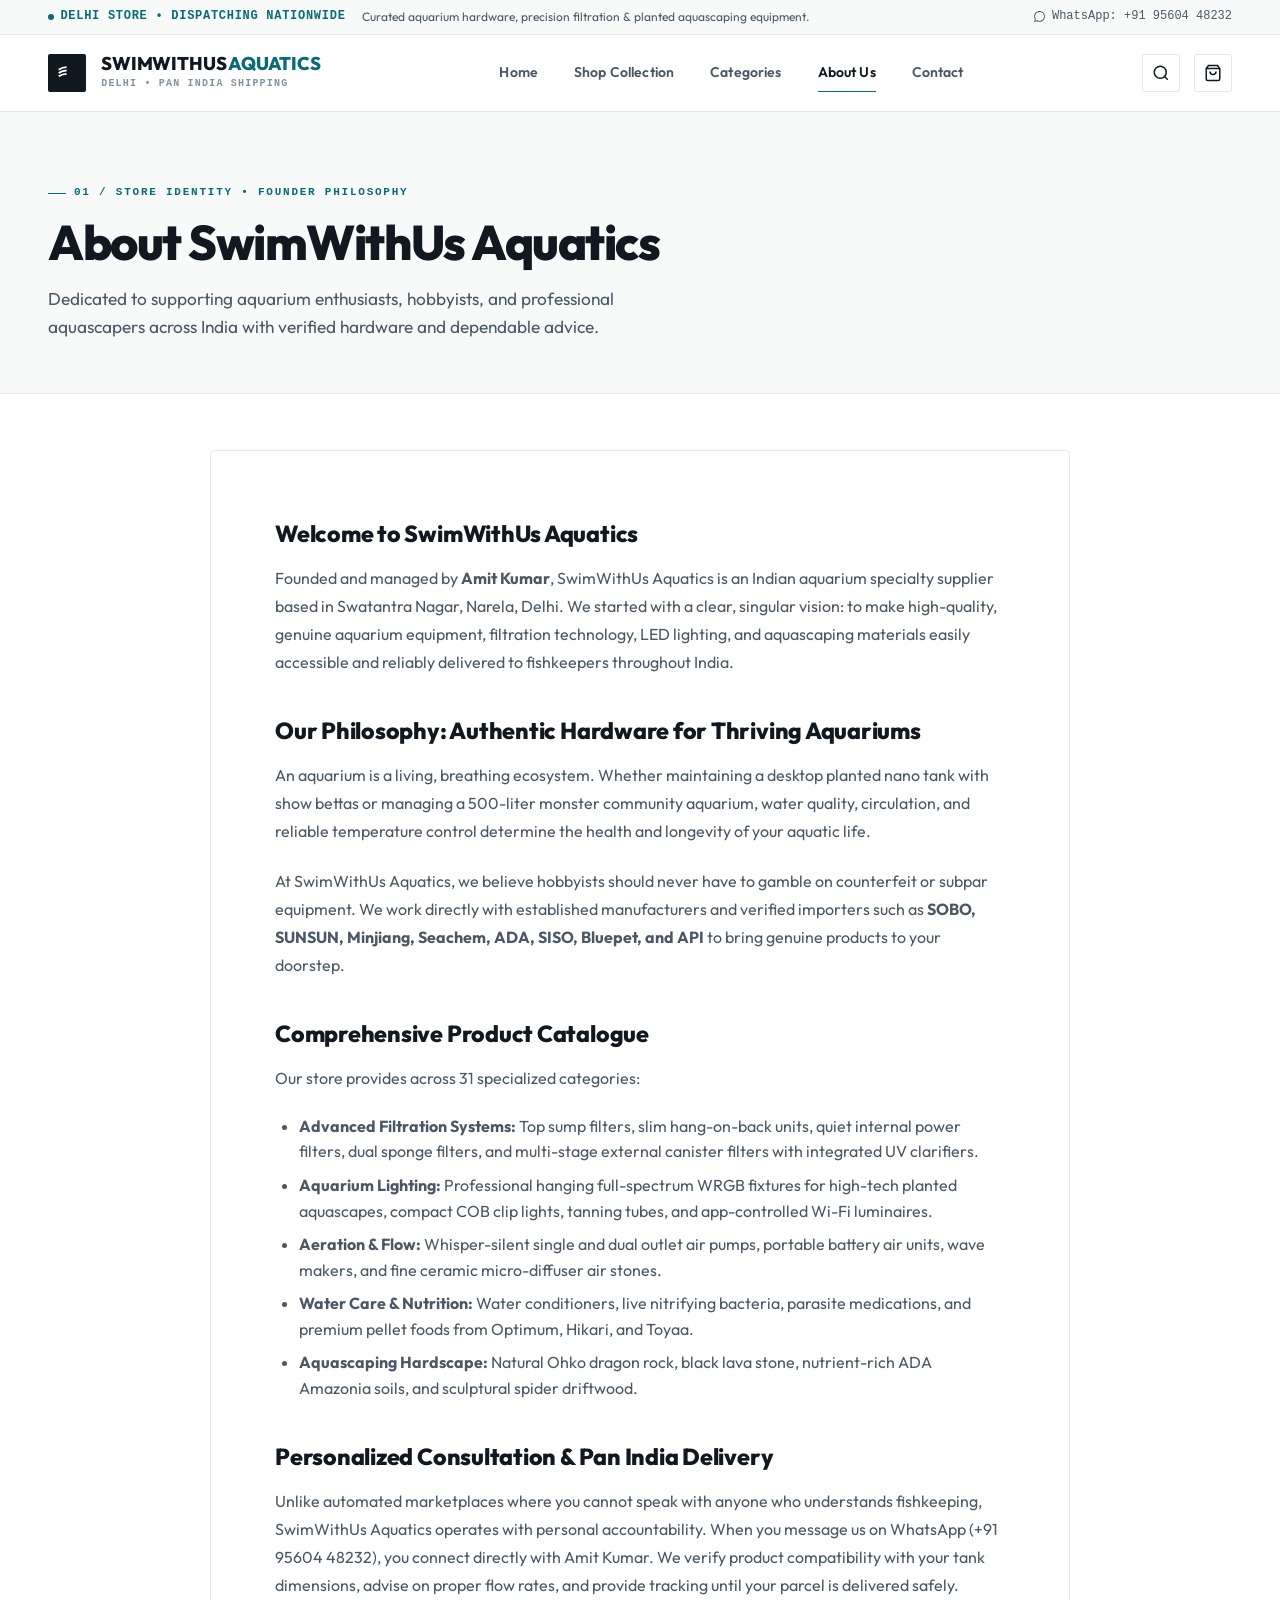
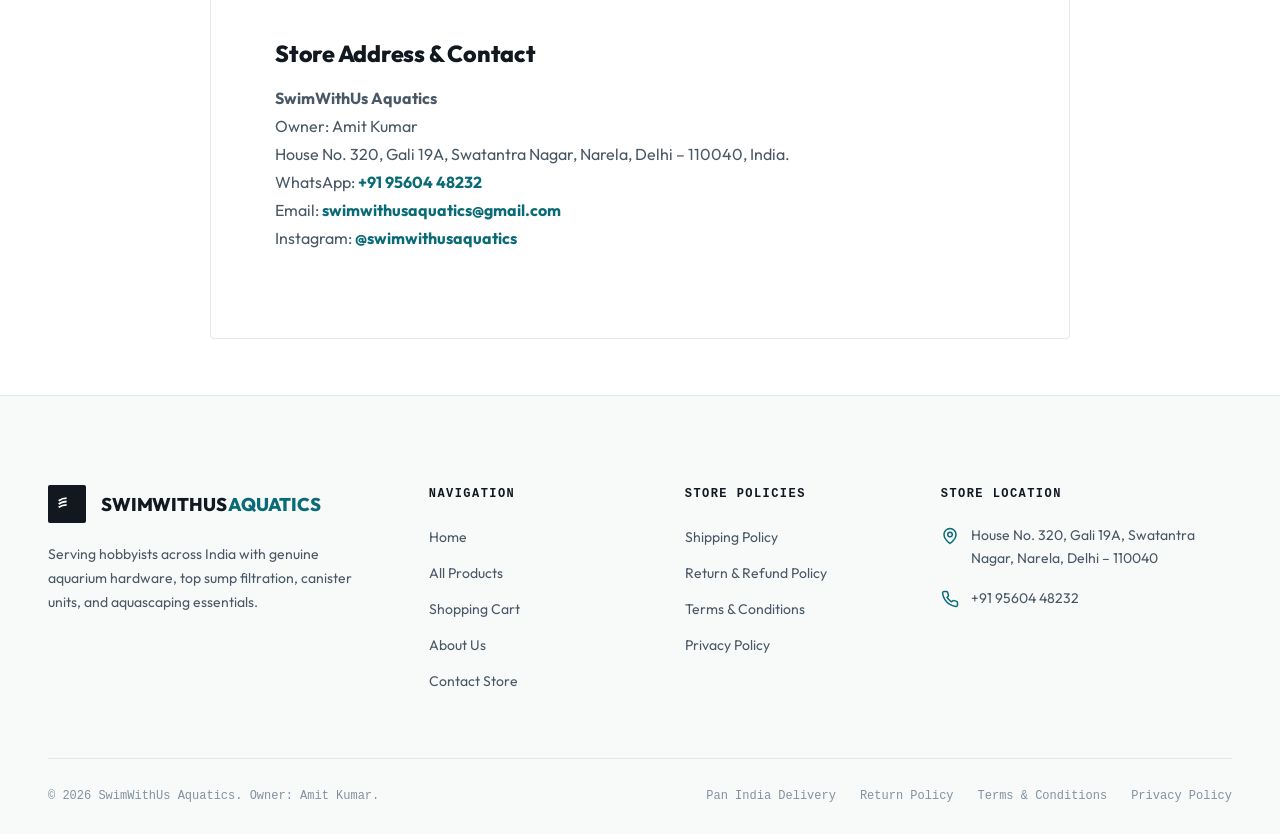
<file: about.html>
<!DOCTYPE html>
<html lang="en">
<head>
  <meta charset="UTF-8">
  <meta name="viewport" content="width=device-width, initial-scale=1.0">
  <title>About Us — SwimWithUs Aquatics</title>
  <meta name="description" content="Learn about SwimWithUs Aquatics, founded by Amit Kumar in Narela, Delhi. Discover our mission to provide authentic aquarium equipment and accessories across India.">
  
  <!-- Google Fonts Preconnect -->
  <link rel="preconnect" href="https://fonts.googleapis.com">
  <link rel="preconnect" href="https://fonts.gstatic.com" crossorigin>
  <link href="https://fonts.googleapis.com/css2?family=Outfit:wght@400;500;600;700;800;900&family=Playfair+Display:ital,wght@0,600;0,700;1,400&display=swap" rel="stylesheet">

  <link rel="stylesheet" href="style.css">
</head>
<body>

  <!-- Top Status Bar -->
  <aside class="top-status-bar">
    <div class="container status-bar-inner">
      <div class="status-bar-left">
        <span class="status-indicator">
          <span class="status-indicator-dot"></span>
          DELHI STORE &bull; DISPATCHING NATIONWIDE
        </span>
        <span>Curated aquarium hardware, precision filtration &amp; planted aquascaping equipment.</span>
      </div>
      <div class="status-bar-right">
        <a href="https://wa.me/919560448232" target="_blank" rel="noopener noreferrer" class="status-link">
          <svg width="13" height="13" viewBox="0 0 24 24" fill="currentColor"><path d="M12.04 2C6.58 2 2.13 6.45 2.13 11.91C2.13 13.66 2.59 15.36 3.45 16.86L2.05 22L7.3 20.62C8.75 21.41 10.38 21.83 12.04 21.83C17.5 21.83 21.95 17.38 21.95 11.92C21.95 9.27 20.92 6.78 19.05 4.91C17.18 3.04 14.69 2 12.04 2M12.05 3.67C14.25 3.67 16.31 4.53 17.87 6.09C19.42 7.65 20.28 9.72 20.28 11.92C20.28 16.46 16.58 20.15 12.04 20.15C10.56 20.15 9.11 19.76 7.85 19L7.55 18.83L4.43 19.65L5.26 16.61L5.06 16.29C4.24 14.99 3.81 13.47 3.81 11.91C3.81 7.37 7.5 3.67 12.05 3.67Z"/></svg>
          <span>WhatsApp: +91 95604 48232</span>
        </a>
      </div>
    </div>
  </aside>

  <!-- Sticky Header -->
  <header class="site-header">
    <div class="container header-container">
      <a href="index.html" class="brand-masthead">
        <div class="brand-monogram">
          <svg width="20" height="20" viewBox="0 0 24 24" fill="none" stroke="currentColor" stroke-width="2.2">
            <path d="M2 16s4.5-3 9.5-3 9.5 3"/><path d="M2 12s4.5-3 9.5-3 9.5 3"/><path d="M2 8s4.5-3 9.5-3 9.5 3"/>
          </svg>
        </div>
        <div class="brand-title-wrap">
          <span class="brand-name">SWIMWITHUS <span class="teal">AQUATICS</span></span>
          <span class="brand-meta">Delhi &bull; Pan India Shipping</span>
        </div>
      </a>

      <nav class="header-nav">
        <a href="index.html" class="header-nav-link">Home</a>
        <a href="products.html" class="header-nav-link">Shop Collection</a>
        <a href="index.html#categories" class="header-nav-link">Categories</a>
        <a href="about.html" class="header-nav-link active">About Us</a>
        <a href="contact.html" class="header-nav-link">Contact</a>
      </nav>

      <div class="header-actions">
        <button type="button" class="header-action-btn" data-open-search aria-label="Open Search">
          <svg width="18" height="18" viewBox="0 0 24 24" fill="none" stroke="currentColor" stroke-width="2"><circle cx="11" cy="11" r="8"/><path d="m21 21-4.3-4.3"/></svg>
        </button>

        <a href="cart.html" class="header-action-btn" aria-label="Cart">
          <svg width="18" height="18" viewBox="0 0 24 24" fill="none" stroke="currentColor" stroke-width="2"><path d="M6 2 3 6v14a2 2 0 0 0 2 2h14a2 2 0 0 0 2-2V6l-3-4Z"/><path d="M3 6h18"/><path d="M16 10a4 4 0 0 1-8 0"/></svg>
          <span class="cart-counter-chip" id="cartCount">0</span>
        </a>

        <button type="button" class="hamburger-trigger" id="hamburgerBtn" aria-label="Menu">
          <svg width="22" height="22" viewBox="0 0 24 24" fill="none" stroke="currentColor" stroke-width="2">
            <line x1="4" x2="20" y1="12" x2="20" y2="12"/><line x1="4" x2="20" y1="6" x2="6"/><line x1="4" x2="20" y1="18" x2="18"/>
          </svg>
        </button>
      </div>
    </div>
  </header>

  <!-- Mobile Drawer -->
  <div class="mobile-nav-backdrop" id="mobileNavBackdrop"></div>
  <aside class="mobile-nav" id="mobileNav">
    <div class="mobile-nav-header">
      <div class="brand-title-wrap">
        <span class="brand-name">SWIMWITHUS <span class="teal">AQUATICS</span></span>
      </div>
      <button type="button" class="mobile-nav-close" id="mobileNavClose">&times;</button>
    </div>
    <div class="mobile-nav-links">
      <a href="index.html" class="mobile-nav-link">Home</a>
      <a href="products.html" class="mobile-nav-link">Shop All Products</a>
      <a href="cart.html" class="mobile-nav-link">Shopping Cart</a>
      <a href="about.html" class="mobile-nav-link active">About Us</a>
      <a href="contact.html" class="mobile-nav-link">Contact Store</a>
    </div>
  </aside>

  <!-- Inner Page Hero -->
  <section class="inner-page-hero">
    <div class="container">
      <div class="inner-hero-header">
        <span class="editorial-kicker">01 / STORE IDENTITY &bull; FOUNDER PHILOSOPHY</span>
        <h1 class="editorial-title">About SwimWithUs Aquatics</h1>
        <p class="editorial-subtitle">
          Dedicated to supporting aquarium enthusiasts, hobbyists, and professional aquascapers across India with verified hardware and dependable advice.
        </p>
      </div>
    </div>
  </section>

  <!-- Main Content -->
  <main class="container">
    <article class="prose-editorial-card">
      <h2>Welcome to SwimWithUs Aquatics</h2>
      <p>
        Founded and managed by <strong>Amit Kumar</strong>, SwimWithUs Aquatics is an Indian aquarium specialty supplier based in Swatantra Nagar, Narela, Delhi. We started with a clear, singular vision: to make high-quality, genuine aquarium equipment, filtration technology, LED lighting, and aquascaping materials easily accessible and reliably delivered to fishkeepers throughout India.
      </p>

      <h2>Our Philosophy: Authentic Hardware for Thriving Aquariums</h2>
      <p>
        An aquarium is a living, breathing ecosystem. Whether maintaining a desktop planted nano tank with show bettas or managing a 500-liter monster community aquarium, water quality, circulation, and reliable temperature control determine the health and longevity of your aquatic life.
      </p>
      <p>
        At SwimWithUs Aquatics, we believe hobbyists should never have to gamble on counterfeit or subpar equipment. We work directly with established manufacturers and verified importers such as <strong>SOBO, SUNSUN, Minjiang, Seachem, ADA, SISO, Bluepet, and API</strong> to bring genuine products to your doorstep.
      </p>

      <h2>Comprehensive Product Catalogue</h2>
      <p>Our store provides across 31 specialized categories:</p>
      <ul>
        <li><strong>Advanced Filtration Systems:</strong> Top sump filters, slim hang-on-back units, quiet internal power filters, dual sponge filters, and multi-stage external canister filters with integrated UV clarifiers.</li>
        <li><strong>Aquarium Lighting:</strong> Professional hanging full-spectrum WRGB fixtures for high-tech planted aquascapes, compact COB clip lights, tanning tubes, and app-controlled Wi-Fi luminaires.</li>
        <li><strong>Aeration &amp; Flow:</strong> Whisper-silent single and dual outlet air pumps, portable battery air units, wave makers, and fine ceramic micro-diffuser air stones.</li>
        <li><strong>Water Care &amp; Nutrition:</strong> Water conditioners, live nitrifying bacteria, parasite medications, and premium pellet foods from Optimum, Hikari, and Toyaa.</li>
        <li><strong>Aquascaping Hardscape:</strong> Natural Ohko dragon rock, black lava stone, nutrient-rich ADA Amazonia soils, and sculptural spider driftwood.</li>
      </ul>

      <h2>Personalized Consultation &amp; Pan India Delivery</h2>
      <p>
        Unlike automated marketplaces where you cannot speak with anyone who understands fishkeeping, SwimWithUs Aquatics operates with personal accountability. When you message us on WhatsApp (+91 95604 48232), you connect directly with Amit Kumar. We verify product compatibility with your tank dimensions, advise on proper flow rates, and provide tracking until your parcel is delivered safely.
      </p>

      <h2>Store Address &amp; Contact</h2>
      <p>
        <strong>SwimWithUs Aquatics</strong><br>
        Owner: Amit Kumar<br>
        House No. 320, Gali 19A, Swatantra Nagar, Narela, Delhi – 110040, India.<br>
        WhatsApp: <a href="https://wa.me/919560448232" style="color: var(--color-teal); font-weight: 700;">+91 95604 48232</a><br>
        Email: <a href="mailto:swimwithusaquatics@gmail.com" style="color: var(--color-teal); font-weight: 700;">swimwithusaquatics@gmail.com</a><br>
        Instagram: <a href="https://www.instagram.com/swimwithusaquatics/" target="_blank" rel="noopener noreferrer" style="color: var(--color-teal); font-weight: 700;">@swimwithusaquatics</a>
      </p>
    </article>
  </main>

  <!-- Editorial Site Footer -->
  <footer class="site-footer">
    <div class="container">
      <div class="footer-main-grid">
        <div class="footer-col">
          <a href="index.html" class="brand-masthead" style="margin-bottom: 1.25rem;">
            <div class="brand-monogram">
              <svg width="20" height="20" viewBox="0 0 24 24" fill="none" stroke="currentColor" stroke-width="2.2"><path d="M2 16s4.5-3 9.5-3 9.5 3"/><path d="M2 12s4.5-3 9.5-3 9.5 3"/><path d="M2 8s4.5-3 9.5-3 9.5 3"/></svg>
            </div>
            <div class="brand-title-wrap">
              <span class="brand-name">SWIMWITHUS <span class="teal">AQUATICS</span></span>
            </div>
          </a>
          <p class="footer-lead-text">
            Serving hobbyists across India with genuine aquarium hardware, top sump filtration, canister units, and aquascaping essentials.
          </p>
        </div>
        <div class="footer-col">
          <h4 class="footer-nav-heading">Navigation</h4>
          <ul class="footer-nav-list" style="list-style: none;">
            <li class="footer-nav-item"><a href="index.html">Home</a></li>
            <li class="footer-nav-item"><a href="products.html">All Products</a></li>
            <li class="footer-nav-item"><a href="cart.html">Shopping Cart</a></li>
            <li class="footer-nav-item"><a href="about.html">About Us</a></li>
            <li class="footer-nav-item"><a href="contact.html">Contact Store</a></li>
          </ul>
        </div>
        <div class="footer-col">
          <h4 class="footer-nav-heading">Store Policies</h4>
          <ul class="footer-nav-list" style="list-style: none;">
            <li class="footer-nav-item"><a href="shipping-policy.html">Shipping Policy</a></li>
            <li class="footer-nav-item"><a href="return-policy.html">Return &amp; Refund Policy</a></li>
            <li class="footer-nav-item"><a href="terms-and-conditions.html">Terms &amp; Conditions</a></li>
            <li class="footer-nav-item"><a href="privacy-policy.html">Privacy Policy</a></li>
          </ul>
        </div>
        <div class="footer-col">
          <h4 class="footer-nav-heading">Store Location</h4>
          <div class="footer-contact-block">
            <div class="footer-contact-row">
              <svg width="18" height="18" viewBox="0 0 24 24" fill="none" stroke="currentColor" stroke-width="2"><path d="M20 10c0 6-8 12-8 12s-8-6-8-12a8 8 0 0 1 16 0Z"/><circle cx="12" cy="10" r="3"/></svg>
              <span>House No. 320, Gali 19A, Swatantra Nagar, Narela, Delhi – 110040</span>
            </div>
            <div class="footer-contact-row">
              <svg width="18" height="18" viewBox="0 0 24 24" fill="none" stroke="currentColor" stroke-width="2"><path d="M22 16.92v3a2 2 0 0 1-2.18 2 19.79 19.79 0 0 1-8.63-3.07 19.5 19.5 0 0 1-6-6 19.79 19.79 0 0 1-3.07-8.67A2 2 0 0 1 4.11 2h3a2 2 0 0 1 2 1.72 12.84 12.84 0 0 0 .7 2.81 2 2 0 0 1-.45 2.11L8.09 9.91a16 16 0 0 0 6 6l1.27-1.27a2 2 0 0 1 2.11-.45 12.84 12.84 0 0 0 2.81.7A2 2 0 0 1 22 16.92z"/></svg>
              <a href="https://wa.me/919560448232">+91 95604 48232</a>
            </div>
          </div>
        </div>
      </div>
      <div class="footer-legal-bar">
        <p>&copy; <span id="currentYear">2026</span> SwimWithUs Aquatics. Owner: Amit Kumar.</p>
        <div class="footer-legal-links">
          <a href="shipping-policy.html">Pan India Delivery</a>
          <a href="return-policy.html">Return Policy</a>
          <a href="terms-and-conditions.html">Terms &amp; Conditions</a>
          <a href="privacy-policy.html">Privacy Policy</a>
        </div>
      </div>
    </div>
  </footer>

  <!-- Search Modal -->
  <div class="search-modal-backdrop" id="searchModalBackdrop"></div>
  <div class="search-modal" id="searchModal" role="dialog" aria-modal="true" aria-label="Search Catalogue">
    <div class="search-modal-header">
      <svg width="20" height="20" viewBox="0 0 24 24" fill="none" stroke="currentColor" stroke-width="2"><circle cx="11" cy="11" r="8"/><path d="m21 21-4.3-4.3"/></svg>
      <input type="text" class="search-modal-input" id="globalSearchInput" placeholder="Search product name, model (e.g. AQ-16H)..." autocomplete="off">
      <button type="button" class="search-modal-close" id="searchModalClose">&times;</button>
    </div>
    <div class="search-modal-body" id="globalSearchResults"></div>
  </div>

  <script src="js/products-data.js"></script>
  <script src="js/cart.js"></script>
  <script src="js/app.js"></script>
</body>
</html>
</file>
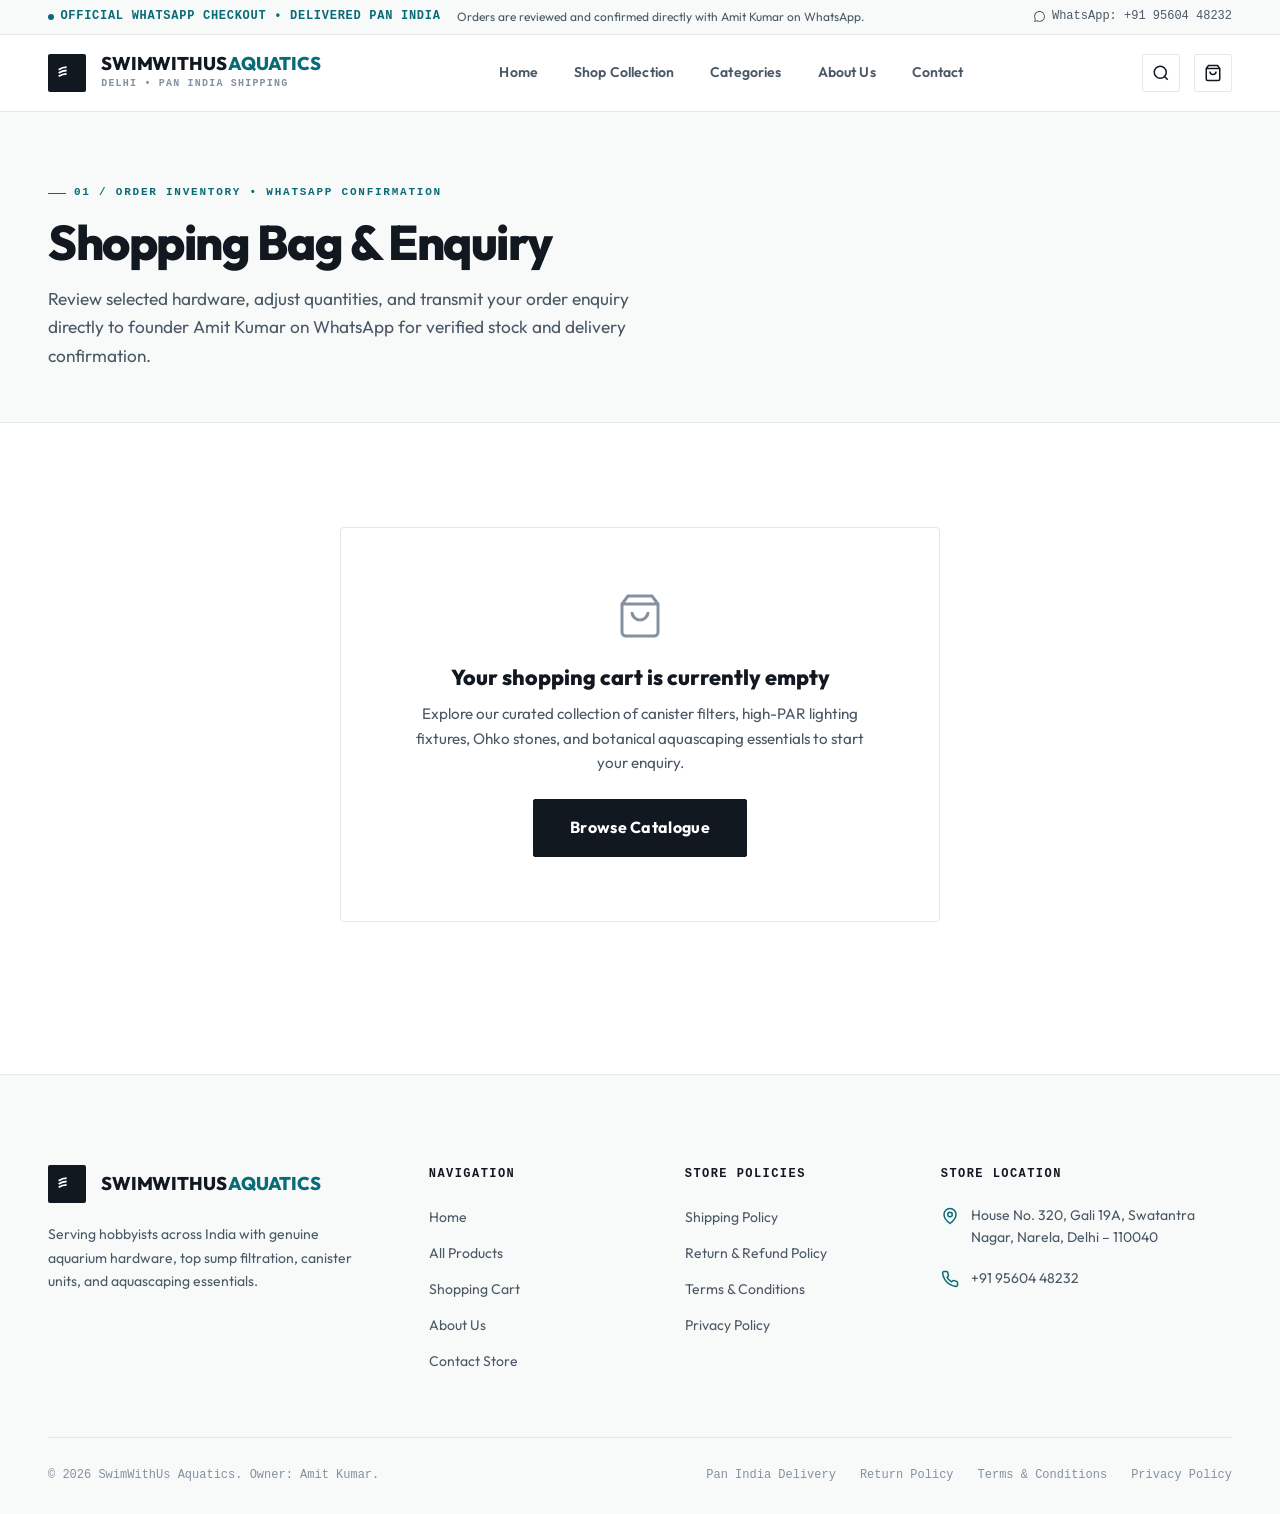
<file: cart.html>
<!DOCTYPE html>
<html lang="en">
<head>
  <meta charset="UTF-8">
  <meta name="viewport" content="width=device-width, initial-scale=1.0">
  <title>Shopping Cart &bull; Order Enquiry — SwimWithUs Aquatics</title>
  <meta name="description" content="Review your selected aquarium filters, lighting, and accessories. Send your order enquiry directly to SwimWithUs Aquatics on WhatsApp for instant confirmation.">

  <!-- Google Fonts Preconnect -->
  <link rel="preconnect" href="https://fonts.googleapis.com">
  <link rel="preconnect" href="https://fonts.gstatic.com" crossorigin>
  <link href="https://fonts.googleapis.com/css2?family=Outfit:wght@400;500;600;700;800;900&family=Playfair+Display:ital,wght@0,600;0,700;1,400&display=swap" rel="stylesheet">

  <link rel="stylesheet" href="style.css">
</head>
<body>

  <!-- Top Status Bar -->
  <aside class="top-status-bar">
    <div class="container status-bar-inner">
      <div class="status-bar-left">
        <span class="status-indicator">
          <span class="status-indicator-dot"></span>
          OFFICIAL WHATSAPP CHECKOUT &bull; DELIVERED PAN INDIA
        </span>
        <span>Orders are reviewed and confirmed directly with Amit Kumar on WhatsApp.</span>
      </div>
      <div class="status-bar-right">
        <a href="https://wa.me/919560448232" target="_blank" rel="noopener noreferrer" class="status-link">
          <svg width="13" height="13" viewBox="0 0 24 24" fill="currentColor"><path d="M12.04 2C6.58 2 2.13 6.45 2.13 11.91C2.13 13.66 2.59 15.36 3.45 16.86L2.05 22L7.3 20.62C8.75 21.41 10.38 21.83 12.04 21.83C17.5 21.83 21.95 17.38 21.95 11.92C21.95 9.27 20.92 6.78 19.05 4.91C17.18 3.04 14.69 2 12.04 2M12.05 3.67C14.25 3.67 16.31 4.53 17.87 6.09C19.42 7.65 20.28 9.72 20.28 11.92C20.28 16.46 16.58 20.15 12.04 20.15C10.56 20.15 9.11 19.76 7.85 19L7.55 18.83L4.43 19.65L5.26 16.61L5.06 16.29C4.24 14.99 3.81 13.47 3.81 11.91C3.81 7.37 7.5 3.67 12.05 3.67Z"/></svg>
          <span>WhatsApp: +91 95604 48232</span>
        </a>
      </div>
    </div>
  </aside>

  <!-- Sticky Header -->
  <header class="site-header">
    <div class="container header-container">
      <a href="index.html" class="brand-masthead">
        <div class="brand-monogram">
          <svg width="20" height="20" viewBox="0 0 24 24" fill="none" stroke="currentColor" stroke-width="2.2">
            <path d="M2 16s4.5-3 9.5-3 9.5 3"/><path d="M2 12s4.5-3 9.5-3 9.5 3"/><path d="M2 8s4.5-3 9.5-3 9.5 3"/>
          </svg>
        </div>
        <div class="brand-title-wrap">
          <span class="brand-name">SWIMWITHUS <span class="teal">AQUATICS</span></span>
          <span class="brand-meta">Delhi &bull; Pan India Shipping</span>
        </div>
      </a>

      <!-- Desktop Nav -->
      <nav class="header-nav">
        <a href="index.html" class="header-nav-link">Home</a>
        <a href="products.html" class="header-nav-link">Shop Collection</a>
        <a href="index.html#categories" class="header-nav-link">Categories</a>
        <a href="about.html" class="header-nav-link">About Us</a>
        <a href="contact.html" class="header-nav-link">Contact</a>
      </nav>

      <!-- Actions -->
      <div class="header-actions">
        <button type="button" class="header-action-btn" data-open-search aria-label="Open Search">
          <svg width="18" height="18" viewBox="0 0 24 24" fill="none" stroke="currentColor" stroke-width="2"><circle cx="11" cy="11" r="8"/><path d="m21 21-4.3-4.3"/></svg>
        </button>

        <a href="cart.html" class="header-action-btn" aria-label="Cart">
          <svg width="18" height="18" viewBox="0 0 24 24" fill="none" stroke="currentColor" stroke-width="2"><path d="M6 2 3 6v14a2 2 0 0 0 2 2h14a2 2 0 0 0 2-2V6l-3-4Z"/><path d="M3 6h18"/><path d="M16 10a4 4 0 0 1-8 0"/></svg>
          <span class="cart-counter-chip" id="cartCount">0</span>
        </a>

        <button type="button" class="hamburger-trigger" id="hamburgerBtn" aria-label="Menu">
          <svg width="22" height="22" viewBox="0 0 24 24" fill="none" stroke="currentColor" stroke-width="2">
            <line x1="4" x2="20" y1="12" x2="20" y2="12"/><line x1="4" x2="20" y1="6" x2="6"/><line x1="4" x2="20" y1="18" x2="18"/>
          </svg>
        </button>
      </div>
    </div>
  </header>

  <!-- Mobile Drawer -->
  <div class="mobile-nav-backdrop" id="mobileNavBackdrop"></div>
  <aside class="mobile-nav" id="mobileNav">
    <div class="mobile-nav-header">
      <div class="brand-title-wrap">
        <span class="brand-name">SWIMWITHUS <span class="teal">AQUATICS</span></span>
      </div>
      <button type="button" class="mobile-nav-close" id="mobileNavClose">&times;</button>
    </div>
    <div class="mobile-nav-links">
      <a href="index.html" class="mobile-nav-link">Home</a>
      <a href="products.html" class="mobile-nav-link">Shop All Products</a>
      <a href="cart.html" class="mobile-nav-link active">Shopping Cart</a>
      <a href="about.html" class="mobile-nav-link">About Us</a>
      <a href="contact.html" class="mobile-nav-link">Contact Store</a>
    </div>
  </aside>

  <!-- Inner Page Hero -->
  <section class="inner-page-hero">
    <div class="container">
      <div class="inner-hero-header">
        <span class="editorial-kicker">01 / ORDER INVENTORY &bull; WHATSAPP CONFIRMATION</span>
        <h1 class="editorial-title">Shopping Bag &amp; Enquiry</h1>
        <p class="editorial-subtitle">
          Review selected hardware, adjust quantities, and transmit your order enquiry directly to founder Amit Kumar on WhatsApp for verified stock and delivery confirmation.
        </p>
      </div>
    </div>
  </section>

  <!-- Cart Page Main -->
  <main class="cart-layout">
    <div class="container">

      <!-- Main Cart Layout -->
      <div class="cart-grid-split" id="cartContentWrapper">

        <!-- Left: Cart Items List -->
        <div>
          <div class="cart-items-wrapper" id="cartItemsList">
            <!-- Dynamically populated cart items -->
          </div>

          <div style="display: flex; justify-content: space-between; align-items: center; margin-top: 2rem;">
            <a href="products.html" class="btn btn-secondary btn-sm">&larr; Continue Browsing</a>
            <button type="button" class="btn-text" id="clearAllCartBtn" style="color: #E74C3C; font-size: 0.75rem;">Clear Entire Cart</button>
          </div>
        </div>

        <!-- Right: Cart Summary & WhatsApp Checkout -->
        <div>
          <div class="cart-summary-card">
            <h2 class="cart-summary-title">Order Overview</h2>

            <div class="cart-summary-row">
              <span>Selected Items:</span>
              <strong id="summaryItemCount" style="color: var(--color-ink);">0</strong>
            </div>

            <!-- Price Breakdown -->
            <div id="confirmedSubtotalContainer">
              <div class="cart-summary-row">
                <span>Subtotal:</span>
                <strong id="summarySubtotal" style="color: var(--color-ink); font-family: var(--font-mono);">₹0</strong>
              </div>
            </div>

            <div class="cart-summary-row" id="shippingRow">
              <span>Pan India Shipping:</span>
              <span id="summaryShipping" style="font-family: var(--font-mono); font-weight: 700; color: var(--color-ink);">Calculated at Checkout</span>
            </div>

            <!-- Shipping Incentive Box -->
            <div id="shippingIncentiveBox" class="shipping-incentive-box hidden" style="margin-top: 0.85rem;">
              <!-- Populated dynamically via JS -->
            </div>

            <!-- Warning if any item has unknown price -->
            <div class="unpriced-warning-box hidden" id="unpricedWarningBox">
              <svg width="20" height="20" viewBox="0 0 24 24" fill="none" stroke="currentColor" stroke-width="2" style="flex-shrink: 0; margin-top: 2px;">
                <circle cx="12" cy="12" r="10"/><line x1="12" y1="8" x2="12" y2="12"/><line x1="12" y1="16" x2="12.01" y2="16"/>
              </svg>
              <div>
                <strong>Price Confirmation Required</strong>
                <p style="margin-top: 3px; font-size: 0.75rem; line-height: 1.45;">Your cart contains items whose prices are verified on WhatsApp. Enquire to confirm prices or remove them to proceed with checkout.</p>
              </div>
            </div>

            <!-- Grand Total Row -->
            <div class="cart-summary-row total-row" id="grandTotalRow">
              <span>Payable Total:</span>
              <span id="summaryGrandTotal" style="color: var(--color-teal); font-family: var(--font-mono);">₹0</span>
            </div>

            <!-- Checkout Action Buttons -->
            <div style="display: flex; flex-direction: column; gap: 0.75rem; margin-top: 1.5rem;">
              <!-- Proceed to Checkout Button -->
              <a href="checkout.html" class="btn btn-primary btn-full btn-lg" id="proceedToCheckoutBtn" style="display: flex; justify-content: center; align-items: center; gap: 0.5rem; text-decoration: none;">
                <span>Proceed to Checkout</span>
                <svg width="18" height="18" viewBox="0 0 24 24" fill="none" stroke="currentColor" stroke-width="2"><path d="M5 12h14"/><path d="m12 5 7 7-7 7"/></svg>
              </a>

              <!-- WhatsApp Enquiry / Quick Order Button -->
              <button type="button" class="btn btn-whatsapp btn-full" id="sendWhatsAppOrderBtn">
                <svg width="18" height="18" viewBox="0 0 24 24" fill="currentColor">
                  <path d="M12.04 2C6.58 2 2.13 6.45 2.13 11.91C2.13 13.66 2.59 15.36 3.45 16.86L2.05 22L7.3 20.62C8.75 21.41 10.38 21.83 12.04 21.83C17.5 21.83 21.95 17.38 21.95 11.92C21.95 9.27 20.92 6.78 19.05 4.91C17.18 3.04 14.69 2 12.04 2M12.05 3.67C14.25 3.67 16.31 4.53 17.87 6.09C19.42 7.65 20.28 9.72 20.28 11.92C20.28 16.46 16.58 20.15 12.04 20.15C10.56 20.15 9.11 19.76 7.85 19L7.55 18.83L4.43 19.65L5.26 16.61L5.06 16.29C4.24 14.99 3.81 13.47 3.81 11.91C3.81 7.37 7.5 3.67 12.05 3.67Z" />
                </svg>
                <span id="whatsAppBtnText">Quick WhatsApp Enquiry</span>
              </button>
            </div>

            <!-- Notice when Checkout is blocked due to unpriced items -->
            <div id="checkoutDisabledNotice" class="hidden" style="margin-top: 0.85rem; padding: 0.75rem 0.85rem; background-color: #FEF3F2; border: 1px solid #FECDCA; border-radius: var(--radius-xs); font-size: 0.75rem; color: #B42318; line-height: 1.45;">
              Checkout is paused because your cart contains items without confirmed prices. Please message Amit Kumar on WhatsApp above to get prices, or remove unpriced items to checkout immediately.
            </div>

            <!-- Free shipping policy reminder note -->
            <div style="margin-top: 1.25rem; padding-top: 1.25rem; border-top: 1px dashed var(--border-hairline); font-size: 0.75rem; color: var(--color-ink-muted); line-height: 1.5;">
              <div style="display: flex; align-items: center; gap: 0.5rem; margin-bottom: 0.35rem; color: var(--color-ink); font-weight: 600;">
                <svg width="15" height="15" viewBox="0 0 24 24" fill="none" stroke="currentColor" stroke-width="2"><rect width="16" height="13" x="1" y="3" rx="2"/><polygon points="16 8 20 8 23 11 23 16 16 16 16 8"/><circle cx="5.5" cy="18.5" r="2.5"/><circle cx="18.5" cy="18.5" r="2.5"/></svg>
                <span>Pan India Delivery Standard</span>
              </div>
              Orders below ₹1,000: ₹100 flat courier charge.<br>
              Orders above ₹1,000: <strong style="color: var(--color-teal);">FREE Delivery</strong> across India.
            </div>
          </div>
        </div>

      </div>

      <!-- Empty Cart State -->
      <div class="empty-results-box hidden" id="emptyCartView" style="margin: 3.5rem auto; max-width: 600px;">
        <svg class="empty-results-icon" viewBox="0 0 24 24" fill="none" stroke="currentColor" stroke-width="1.5">
          <path d="M6 2 3 6v14a2 2 0 0 0 2 2h14a2 2 0 0 0 2-2V6l-3-4Z"/><path d="M3 6h18"/><path d="M16 10a4 4 0 0 1-8 0"/>
        </svg>
        <h2 class="empty-results-title">Your shopping cart is currently empty</h2>
        <p class="empty-results-desc">Explore our curated collection of canister filters, high-PAR lighting fixtures, Ohko stones, and botanical aquascaping essentials to start your enquiry.</p>
        <a href="products.html" class="btn btn-primary btn-lg">Browse Catalogue</a>
      </div>

    </div>
  </main>

  <!-- Editorial Site Footer -->
  <footer class="site-footer">
    <div class="container">
      <div class="footer-main-grid">
        <div class="footer-col">
          <a href="index.html" class="brand-masthead" style="margin-bottom: 1.25rem;">
            <div class="brand-monogram">
              <svg width="20" height="20" viewBox="0 0 24 24" fill="none" stroke="currentColor" stroke-width="2.2"><path d="M2 16s4.5-3 9.5-3 9.5 3"/><path d="M2 12s4.5-3 9.5-3 9.5 3"/><path d="M2 8s4.5-3 9.5-3 9.5 3"/></svg>
            </div>
            <div class="brand-title-wrap">
              <span class="brand-name">SWIMWITHUS <span class="teal">AQUATICS</span></span>
            </div>
          </a>
          <p class="footer-lead-text">
            Serving hobbyists across India with genuine aquarium hardware, top sump filtration, canister units, and aquascaping essentials.
          </p>
        </div>
        <div class="footer-col">
          <h4 class="footer-nav-heading">Navigation</h4>
          <ul class="footer-nav-list" style="list-style: none;">
            <li class="footer-nav-item"><a href="index.html">Home</a></li>
            <li class="footer-nav-item"><a href="products.html">All Products</a></li>
            <li class="footer-nav-item"><a href="cart.html">Shopping Cart</a></li>
            <li class="footer-nav-item"><a href="about.html">About Us</a></li>
            <li class="footer-nav-item"><a href="contact.html">Contact Store</a></li>
          </ul>
        </div>
        <div class="footer-col">
          <h4 class="footer-nav-heading">Store Policies</h4>
          <ul class="footer-nav-list" style="list-style: none;">
            <li class="footer-nav-item"><a href="shipping-policy.html">Shipping Policy</a></li>
            <li class="footer-nav-item"><a href="return-policy.html">Return &amp; Refund Policy</a></li>
            <li class="footer-nav-item"><a href="terms-and-conditions.html">Terms &amp; Conditions</a></li>
            <li class="footer-nav-item"><a href="privacy-policy.html">Privacy Policy</a></li>
          </ul>
        </div>
        <div class="footer-col">
          <h4 class="footer-nav-heading">Store Location</h4>
          <div class="footer-contact-block">
            <div class="footer-contact-row">
              <svg width="18" height="18" viewBox="0 0 24 24" fill="none" stroke="currentColor" stroke-width="2"><path d="M20 10c0 6-8 12-8 12s-8-6-8-12a8 8 0 0 1 16 0Z"/><circle cx="12" cy="10" r="3"/></svg>
              <span>House No. 320, Gali 19A, Swatantra Nagar, Narela, Delhi – 110040</span>
            </div>
            <div class="footer-contact-row">
              <svg width="18" height="18" viewBox="0 0 24 24" fill="none" stroke="currentColor" stroke-width="2"><path d="M22 16.92v3a2 2 0 0 1-2.18 2 19.79 19.79 0 0 1-8.63-3.07 19.5 19.5 0 0 1-6-6 19.79 19.79 0 0 1-3.07-8.67A2 2 0 0 1 4.11 2h3a2 2 0 0 1 2 1.72 12.84 12.84 0 0 0 .7 2.81 2 2 0 0 1-.45 2.11L8.09 9.91a16 16 0 0 0 6 6l1.27-1.27a2 2 0 0 1 2.11-.45 12.84 12.84 0 0 0 2.81.7A2 2 0 0 1 22 16.92z"/></svg>
              <a href="https://wa.me/919560448232">+91 95604 48232</a>
            </div>
          </div>
        </div>
      </div>
      <div class="footer-legal-bar">
        <p>&copy; <span id="currentYear">2026</span> SwimWithUs Aquatics. Owner: Amit Kumar.</p>
        <div class="footer-legal-links">
          <a href="shipping-policy.html">Pan India Delivery</a>
          <a href="return-policy.html">Return Policy</a>
          <a href="terms-and-conditions.html">Terms &amp; Conditions</a>
          <a href="privacy-policy.html">Privacy Policy</a>
        </div>
      </div>
    </div>
  </footer>

  <!-- Search Modal -->
  <div class="search-modal-backdrop" id="searchModalBackdrop"></div>
  <div class="search-modal" id="searchModal" role="dialog" aria-modal="true" aria-label="Search Catalogue">
    <div class="search-modal-header">
      <svg width="20" height="20" viewBox="0 0 24 24" fill="none" stroke="currentColor" stroke-width="2"><circle cx="11" cy="11" r="8"/><path d="m21 21-4.3-4.3"/></svg>
      <input type="text" class="search-modal-input" id="globalSearchInput" placeholder="Search by name, model (e.g. AQ-16H)..." autocomplete="off">
      <button type="button" class="search-modal-close" id="searchModalClose">&times;</button>
    </div>
    <div class="search-modal-body" id="globalSearchResults"></div>
  </div>

  <!-- Scripts -->
  <script src="js/products-data.js"></script>
  <script src="js/cart.js"></script>
  <script src="js/app.js"></script>

  <!-- Cart Page Controller -->
  <script>
    document.addEventListener('DOMContentLoaded', () => {
      const itemsList = document.getElementById('cartItemsList');
      const cartWrapper = document.getElementById('cartContentWrapper');
      const emptyView = document.getElementById('emptyCartView');
      const countEl = document.getElementById('summaryItemCount');
      const subtotalEl = document.getElementById('summarySubtotal');
      const shippingEl = document.getElementById('summaryShipping');
      const shippingIncentiveEl = document.getElementById('shippingIncentiveBox');
      const grandTotalEl = document.getElementById('summaryGrandTotal');
      const unpricedWarning = document.getElementById('unpricedWarningBox');
      const clearBtn = document.getElementById('clearAllCartBtn');
      const sendWhatsAppBtn = document.getElementById('sendWhatsAppOrderBtn');
      const whatsAppBtnText = document.getElementById('whatsAppBtnText');
      const proceedToCheckoutBtn = document.getElementById('proceedToCheckoutBtn');
      const checkoutDisabledNotice = document.getElementById('checkoutDisabledNotice');

      function renderCartUI() {
        const cart = getCart();

        if (cart.length === 0) {
          cartWrapper.classList.add('hidden');
          emptyView.classList.remove('hidden');
          return;
        }

        cartWrapper.classList.remove('hidden');
        emptyView.classList.add('hidden');

        // Render line items
        let itemsHtml = '';
        cart.forEach(item => {
          const hasPrice = typeof item.price === 'number' && !isNaN(item.price);
          const priceStr = hasPrice ? `₹${item.price.toLocaleString('en-IN')} each` : 'Enquire for Price';
          const lineTotalStr = hasPrice ? `₹${(item.price * item.quantity).toLocaleString('en-IN')}` : 'Requires Confirmation';

          itemsHtml += `
            <div class="cart-item-card" data-id="${escapeHtml(item.id)}">
              <a href="product-details.html?id=${encodeURIComponent(item.id)}" class="cart-item-img-link">
                <img src="${item.image || 'https://images.unsplash.com/photo-1520302630591-fd1c66edc19d?auto=format&fit=crop&w=400&q=80'}" alt="${escapeHtml(item.name)}" class="cart-item-img" />
              </a>

              <div class="cart-item-details-col">
                <h3 class="cart-item-title">
                  <a href="product-details.html?id=${encodeURIComponent(item.id)}">${escapeHtml(item.name)}</a>
                </h3>
                <div class="cart-item-meta">
                  <span>Brand: <strong style="color: var(--color-ink);">${escapeHtml(item.brand || 'SwimWithUs')}</strong></span>
                  ${item.model && item.model !== 'Standard' ? ` &bull; <span>Model: <strong style="color: var(--color-ink);">${escapeHtml(item.model)}</strong></span>` : ''}
                </div>
                <div class="cart-item-price-unit">
                  ${priceStr}
                </div>
              </div>

              <div class="cart-item-actions-col">
                <div class="quantity-stepper" style="margin-right: 1rem;">
                  <button type="button" class="qty-btn" onclick="updateCartQuantity('${escapeHtml(item.id)}', ${item.quantity - 1})" aria-label="Decrease">&minus;</button>
                  <input type="number" class="qty-input" value="${item.quantity}" min="1" onchange="updateCartQuantity('${escapeHtml(item.id)}', this.value)" />
                  <button type="button" class="qty-btn" onclick="updateCartQuantity('${escapeHtml(item.id)}', ${item.quantity + 1})" aria-label="Increase">&plus;</button>
                </div>

                <div style="text-align: right; min-width: 120px;">
                  <div style="font-size: 1.05rem; font-weight: 800; color: var(--color-ink); font-family: var(--font-mono);">${lineTotalStr}</div>
                  <button type="button" class="btn-text" style="color: #E74C3C; font-size: 0.75rem; margin-top: 0.25rem;" onclick="removeFromCart('${escapeHtml(item.id)}')">
                    <span>Remove</span>
                  </button>
                </div>
              </div>
            </div>
          `;
        });
        itemsList.innerHTML = itemsHtml;

        // Totals calculations
        const totals = calculateCartTotals();
        countEl.textContent = `${totals.itemCount} item${totals.itemCount === 1 ? '' : 's'}`;
        subtotalEl.textContent = `₹${totals.totalConfirmedPrice.toLocaleString('en-IN')}`;

        if (totals.hasUnpricedItems) {
          unpricedWarning.classList.remove('hidden');

          // Block checkout because item prices are unconfirmed
          if (proceedToCheckoutBtn) {
            proceedToCheckoutBtn.style.pointerEvents = 'none';
            proceedToCheckoutBtn.style.opacity = '0.4';
            proceedToCheckoutBtn.setAttribute('tabindex', '-1');
            proceedToCheckoutBtn.setAttribute('aria-disabled', 'true');
          }
          if (checkoutDisabledNotice) {
            checkoutDisabledNotice.classList.remove('hidden');
          }
          if (whatsAppBtnText) {
            whatsAppBtnText.textContent = `Enquire Prices on WhatsApp (${totals.unpricedCount} unconfirmed)`;
          }
          if (shippingEl) {
            shippingEl.textContent = 'Quote upon enquiry';
            shippingEl.style.color = 'var(--color-ink-secondary)';
          }
          if (shippingIncentiveEl) {
            shippingIncentiveEl.classList.add('hidden');
          }

          if (totals.totalConfirmedPrice > 0) {
            grandTotalEl.textContent = `₹${totals.totalConfirmedPrice.toLocaleString('en-IN')} + enquiry items`;
          } else {
            grandTotalEl.textContent = 'Enquire for Price';
          }
        } else {
          unpricedWarning.classList.add('hidden');

          // Enable checkout
          if (proceedToCheckoutBtn) {
            proceedToCheckoutBtn.style.pointerEvents = 'auto';
            proceedToCheckoutBtn.style.opacity = '1';
            proceedToCheckoutBtn.removeAttribute('tabindex');
            proceedToCheckoutBtn.removeAttribute('aria-disabled');
          }
          if (checkoutDisabledNotice) {
            checkoutDisabledNotice.classList.add('hidden');
          }
          if (whatsAppBtnText) {
            whatsAppBtnText.textContent = 'Quick WhatsApp Enquiry';
          }

          // Shipping calculation display
          if (shippingEl) {
            if (totals.shipping.isFree) {
              shippingEl.innerHTML = '<span class="shipping-badge-free">FREE</span>';
            } else {
              shippingEl.textContent = `₹${totals.shipping.fee}`;
              shippingEl.style.color = 'var(--color-ink)';
            }
          }

          // Shipping threshold incentive
          if (shippingIncentiveEl) {
            shippingIncentiveEl.classList.remove('hidden');
            if (totals.shipping.isFree) {
              shippingIncentiveEl.className = 'shipping-incentive-box qualified';
              shippingIncentiveEl.innerHTML = `
                <svg width="15" height="15" viewBox="0 0 24 24" fill="none" stroke="currentColor" stroke-width="2.5" style="flex-shrink:0;"><path d="M20 6 9 17l-5-5"/></svg>
                <span>You qualify for <strong>FREE Pan India Delivery</strong>!</span>
              `;
            } else {
              shippingIncentiveEl.className = 'shipping-incentive-box';
              shippingIncentiveEl.innerHTML = `
                <svg width="15" height="15" viewBox="0 0 24 24" fill="none" stroke="currentColor" stroke-width="2" style="flex-shrink:0;"><circle cx="12" cy="12" r="10"/><path d="M12 6v6l4 2"/></svg>
                <span>Add <strong>₹${totals.shipping.amountNeededForFree.toLocaleString('en-IN')}</strong> more for <strong>FREE Delivery</strong></span>
              `;
            }
          }

          grandTotalEl.textContent = `₹${totals.finalPayableTotal.toLocaleString('en-IN')}`;
        }
      }

      window.addEventListener('cartUpdated', renderCartUI);

      if (clearBtn) {
        clearBtn.addEventListener('click', () => {
          if (confirm('Are you sure you want to remove all items from your cart?')) {
            clearCart();
          }
        });
      }

      if (sendWhatsAppBtn) {
        sendWhatsAppBtn.addEventListener('click', () => {
          const message = buildWhatsAppCartMessage();
          if (!message) {
            showToast('Your cart is empty.', 'error');
            return;
          }
          openWhatsApp(message);
        });
      }

      renderCartUI();
    });
  </script>
</body>
</html>
</file>
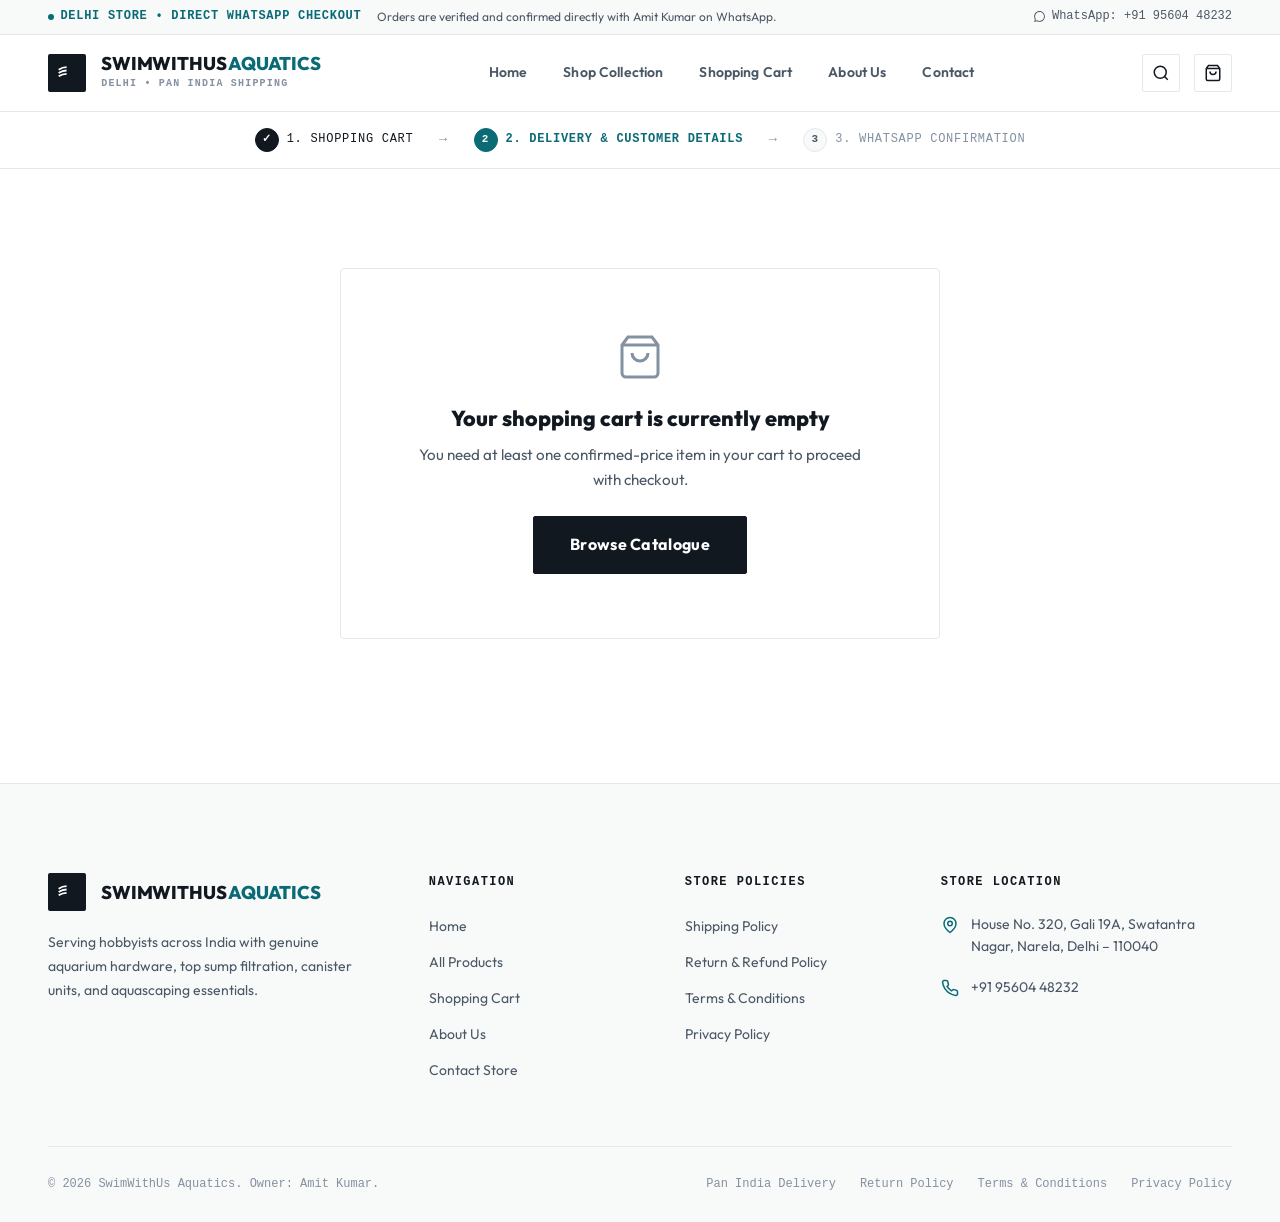
<file: checkout.html>
<!DOCTYPE html>
<html lang="en">
<head>
  <meta charset="UTF-8">
  <meta name="viewport" content="width=device-width, initial-scale=1.0">
  <title>Checkout &bull; WhatsApp Order Placement — SwimWithUs Aquatics</title>
  <meta name="description" content="Complete your aquarium equipment order with SwimWithUs Aquatics. Professional order placement directly on WhatsApp with Pan India insured delivery.">

  <!-- Google Fonts Preconnect -->
  <link rel="preconnect" href="https://fonts.googleapis.com">
  <link rel="preconnect" href="https://fonts.gstatic.com" crossorigin>
  <link href="https://fonts.googleapis.com/css2?family=Outfit:wght@400;500;600;700;800;900&family=Playfair+Display:ital,wght@0,600;0,700;1,400&display=swap" rel="stylesheet">

  <link rel="stylesheet" href="style.css">
</head>
<body>

  <!-- Top Status Bar -->
  <aside class="top-status-bar">
    <div class="container status-bar-inner">
      <div class="status-bar-left">
        <span class="status-indicator">
          <span class="status-indicator-dot"></span>
          DELHI STORE &bull; DIRECT WHATSAPP CHECKOUT
        </span>
        <span>Orders are verified and confirmed directly with Amit Kumar on WhatsApp.</span>
      </div>
      <div class="status-bar-right">
        <a href="https://wa.me/919560448232" target="_blank" rel="noopener noreferrer" class="status-link">
          <svg width="13" height="13" viewBox="0 0 24 24" fill="currentColor"><path d="M12.04 2C6.58 2 2.13 6.45 2.13 11.91C2.13 13.66 2.59 15.36 3.45 16.86L2.05 22L7.3 20.62C8.75 21.41 10.38 21.83 12.04 21.83C17.5 21.83 21.95 17.38 21.95 11.92C21.95 9.27 20.92 6.78 19.05 4.91C17.18 3.04 14.69 2 12.04 2M12.05 3.67C14.25 3.67 16.31 4.53 17.87 6.09C19.42 7.65 20.28 9.72 20.28 11.92C20.28 16.46 16.58 20.15 12.04 20.15C10.56 20.15 9.11 19.76 7.85 19L7.55 18.83L4.43 19.65L5.26 16.61L5.06 16.29C4.24 14.99 3.81 13.47 3.81 11.91C3.81 7.37 7.5 3.67 12.05 3.67Z"/></svg>
          <span>WhatsApp: +91 95604 48232</span>
        </a>
      </div>
    </div>
  </aside>

  <!-- Sticky Header -->
  <header class="site-header">
    <div class="container header-container">
      <a href="index.html" class="brand-masthead" aria-label="SwimWithUs Aquatics Home">
        <div class="brand-monogram">
          <svg width="20" height="20" viewBox="0 0 24 24" fill="none" stroke="currentColor" stroke-width="2.2">
            <path d="M2 16s4.5-3 9.5-3 9.5 3"/><path d="M2 12s4.5-3 9.5-3 9.5 3"/><path d="M2 8s4.5-3 9.5-3 9.5 3"/>
          </svg>
        </div>
        <div class="brand-title-wrap">
          <span class="brand-name">SWIMWITHUS <span class="teal">AQUATICS</span></span>
          <span class="brand-meta">Delhi &bull; Pan India Shipping</span>
        </div>
      </a>

      <!-- Desktop Nav -->
      <nav class="header-nav">
        <a href="index.html" class="header-nav-link">Home</a>
        <a href="products.html" class="header-nav-link">Shop Collection</a>
        <a href="cart.html" class="header-nav-link">Shopping Cart</a>
        <a href="about.html" class="header-nav-link">About Us</a>
        <a href="contact.html" class="header-nav-link">Contact</a>
      </nav>

      <!-- Actions -->
      <div class="header-actions">
        <button type="button" class="header-action-btn" data-open-search aria-label="Open Search">
          <svg width="18" height="18" viewBox="0 0 24 24" fill="none" stroke="currentColor" stroke-width="2"><circle cx="11" cy="11" r="8"/><path d="m21 21-4.3-4.3"/></svg>
        </button>

        <a href="cart.html" class="header-action-btn" aria-label="Cart">
          <svg width="18" height="18" viewBox="0 0 24 24" fill="none" stroke="currentColor" stroke-width="2"><path d="M6 2 3 6v14a2 2 0 0 0 2 2h14a2 2 0 0 0 2-2V6l-3-4Z"/><path d="M3 6h18"/><path d="M16 10a4 4 0 0 1-8 0"/></svg>
          <span class="cart-counter-chip" id="cartCount">0</span>
        </a>

        <button type="button" class="hamburger-trigger" id="hamburgerBtn" aria-label="Menu">
          <svg width="22" height="22" viewBox="0 0 24 24" fill="none" stroke="currentColor" stroke-width="2">
            <line x1="4" x2="20" y1="12" x2="20" y2="12"/><line x1="4" x2="20" y1="6" x2="6"/><line x1="4" x2="20" y1="18" x2="18"/>
          </svg>
        </button>
      </div>
    </div>
  </header>

  <!-- Mobile Drawer -->
  <div class="mobile-nav-backdrop" id="mobileNavBackdrop"></div>
  <aside class="mobile-nav" id="mobileNav">
    <div class="mobile-nav-header">
      <div class="brand-title-wrap">
        <span class="brand-name">SWIMWITHUS <span class="teal">AQUATICS</span></span>
      </div>
      <button type="button" class="mobile-nav-close" id="mobileNavClose">&times;</button>
    </div>
    <div class="mobile-nav-links">
      <a href="index.html" class="mobile-nav-link">Home</a>
      <a href="products.html" class="mobile-nav-link">Shop All Products</a>
      <a href="cart.html" class="mobile-nav-link">Shopping Cart</a>
      <a href="about.html" class="mobile-nav-link">About Us</a>
      <a href="contact.html" class="mobile-nav-link">Contact Store</a>
    </div>
  </aside>

  <!-- Order Progress Indicator -->
  <nav class="checkout-progress-bar" aria-label="Order Progress">
    <div class="container">
      <ul class="progress-steps-list">
        <li class="progress-step-item is-complete">
          <a href="cart.html" style="display: inline-flex; align-items: center; gap: 0.5rem; color: inherit;">
            <span class="progress-step-circle">✓</span>
            <span>1. Shopping Cart</span>
          </a>
        </li>
        <li class="progress-step-sep">&rarr;</li>
        <li class="progress-step-item is-active" aria-current="step">
          <span class="progress-step-circle">2</span>
          <span>2. Delivery &amp; Customer Details</span>
        </li>
        <li class="progress-step-sep">&rarr;</li>
        <li class="progress-step-item">
          <span class="progress-step-circle">3</span>
          <span>3. WhatsApp Confirmation</span>
        </li>
      </ul>
    </div>
  </nav>

  <!-- Main Checkout Area -->
  <main class="checkout-layout">
    <div class="container">

      <!-- Empty Cart Alert View -->
      <div class="empty-results-box hidden" id="checkoutEmptyView" style="margin: 3rem auto; max-width: 600px;">
        <svg class="empty-results-icon" viewBox="0 0 24 24" fill="none" stroke="currentColor" stroke-width="1.5">
          <path d="M6 2 3 6v14a2 2 0 0 0 2 2h14a2 2 0 0 0 2-2V6l-3-4Z"/><path d="M3 6h18"/><path d="M16 10a4 4 0 0 1-8 0"/>
        </svg>
        <h2 class="empty-results-title">Your shopping cart is currently empty</h2>
        <p class="empty-results-desc">You need at least one confirmed-price item in your cart to proceed with checkout.</p>
        <a href="products.html" class="btn btn-primary btn-lg">Browse Catalogue</a>
      </div>

      <!-- Two-Column Checkout Layout -->
      <div class="checkout-grid-split" id="checkoutMainGrid">

        <!-- LEFT COLUMN: Customer Information & Delivery Address Form -->
        <div class="checkout-form-col">
          <form id="checkoutForm" novalidate>
            
            <!-- Card 1: Customer Details -->
            <section class="checkout-card">
              <span class="card-step-kicker">01 / RECIPIENT INFORMATION</span>
              <h2 class="card-step-title">Customer Details</h2>

              <div class="form-group">
                <label for="custFullName" class="form-label">Full Name <span class="required-star">*</span></label>
                <input type="text" id="custFullName" name="fullName" class="form-input-styled" placeholder="e.g. Rahul Sharma" autocomplete="name" required />
                <div class="field-error-msg hidden" id="errFullName">
                  <svg width="12" height="12" viewBox="0 0 24 24" fill="currentColor"><circle cx="12" cy="12" r="10"/><line x1="12" y1="8" x2="12" y2="12" stroke="#FFF" stroke-width="2"/><circle cx="12" cy="16" r="1" fill="#FFF"/></svg>
                  <span>Please enter your full name (minimum 2 characters).</span>
                </div>
              </div>

              <div class="form-row two-col">
                <div class="form-group">
                  <label for="custMobile" class="form-label">Mobile Number <span class="required-star">*</span></label>
                  <div class="phone-input-wrap">
                    <span class="phone-prefix-badge">+91</span>
                    <input type="tel" id="custMobile" name="mobile" class="form-input-styled" placeholder="9876543210" maxlength="10" autocomplete="tel" required />
                  </div>
                  <div class="field-error-msg hidden" id="errMobile">
                    <svg width="12" height="12" viewBox="0 0 24 24" fill="currentColor"><circle cx="12" cy="12" r="10"/><line x1="12" y1="8" x2="12" y2="12" stroke="#FFF" stroke-width="2"/><circle cx="12" cy="16" r="1" fill="#FFF"/></svg>
                    <span>Please enter a valid 10-digit Indian mobile number.</span>
                  </div>
                </div>

                <div class="form-group">
                  <label for="custEmail" class="form-label">Email Address <span class="required-star">*</span></label>
                  <input type="email" id="custEmail" name="email" class="form-input-styled" placeholder="name@example.com" autocomplete="email" required />
                  <div class="field-error-msg hidden" id="errEmail">
                    <svg width="12" height="12" viewBox="0 0 24 24" fill="currentColor"><circle cx="12" cy="12" r="10"/><line x1="12" y1="8" x2="12" y2="12" stroke="#FFF" stroke-width="2"/><circle cx="12" cy="16" r="1" fill="#FFF"/></svg>
                    <span>Please enter a valid email address format.</span>
                  </div>
                </div>
              </div>
            </section>

            <!-- Card 2: Delivery Address -->
            <section class="checkout-card">
              <span class="card-step-kicker">02 / SHIPPING DESTINATION</span>
              <h2 class="card-step-title">Delivery Address</h2>

              <div class="form-group">
                <label for="custAddress" class="form-label">Complete Street Address / House / Flat <span class="required-star">*</span></label>
                <input type="text" id="custAddress" name="address" class="form-input-styled" placeholder="e.g. Flat 402, Lotus Tower, 12th Main Road, Near City Mall" autocomplete="street-address" required />
                <div class="field-error-msg hidden" id="errAddress">
                  <svg width="12" height="12" viewBox="0 0 24 24" fill="currentColor"><circle cx="12" cy="12" r="10"/><line x1="12" y1="8" x2="12" y2="12" stroke="#FFF" stroke-width="2"/><circle cx="12" cy="16" r="1" fill="#FFF"/></svg>
                  <span>Please provide your complete delivery address (minimum 8 characters).</span>
                </div>
              </div>

              <div class="form-row three-col">
                <div class="form-group">
                  <label for="custCity" class="form-label">City / Town <span class="required-star">*</span></label>
                  <input type="text" id="custCity" name="city" class="form-input-styled" placeholder="e.g. Mumbai" autocomplete="address-level2" required />
                  <div class="field-error-msg hidden" id="errCity">
                    <svg width="12" height="12" viewBox="0 0 24 24" fill="currentColor"><circle cx="12" cy="12" r="10"/><line x1="12" y1="8" x2="12" y2="12" stroke="#FFF" stroke-width="2"/><circle cx="12" cy="16" r="1" fill="#FFF"/></svg>
                    <span>Please enter your city.</span>
                  </div>
                </div>

                <div class="form-group">
                  <label for="custState" class="form-label">State / UT <span class="required-star">*</span></label>
                  <select id="custState" name="state" class="form-input-styled" style="cursor: pointer;" required>
                    <option value="">-- Select State --</option>
                    <option value="Delhi">Delhi</option>
                    <option value="Andhra Pradesh">Andhra Pradesh</option>
                    <option value="Arunachal Pradesh">Arunachal Pradesh</option>
                    <option value="Assam">Assam</option>
                    <option value="Bihar">Bihar</option>
                    <option value="Chhattisgarh">Chhattisgarh</option>
                    <option value="Goa">Goa</option>
                    <option value="Gujarat">Gujarat</option>
                    <option value="Haryana">Haryana</option>
                    <option value="Himachal Pradesh">Himachal Pradesh</option>
                    <option value="Jharkhand">Jharkhand</option>
                    <option value="Karnataka">Karnataka</option>
                    <option value="Kerala">Kerala</option>
                    <option value="Madhya Pradesh">Madhya Pradesh</option>
                    <option value="Maharashtra">Maharashtra</option>
                    <option value="Manipur">Manipur</option>
                    <option value="Meghalaya">Meghalaya</option>
                    <option value="Mizoram">Mizoram</option>
                    <option value="Nagaland">Nagaland</option>
                    <option value="Odisha">Odisha</option>
                    <option value="Punjab">Punjab</option>
                    <option value="Rajasthan">Rajasthan</option>
                    <option value="Sikkim">Sikkim</option>
                    <option value="Tamil Nadu">Tamil Nadu</option>
                    <option value="Telangana">Telangana</option>
                    <option value="Tripura">Tripura</option>
                    <option value="Uttar Pradesh">Uttar Pradesh</option>
                    <option value="Uttarakhand">Uttarakhand</option>
                    <option value="West Bengal">West Bengal</option>
                    <option value="Andaman and Nicobar Islands">Andaman and Nicobar Islands</option>
                    <option value="Chandigarh">Chandigarh</option>
                    <option value="Dadra and Nagar Haveli and Daman and Diu">Dadra and Nagar Haveli</option>
                    <option value="Jammu and Kashmir">Jammu and Kashmir</option>
                    <option value="Ladakh">Ladakh</option>
                    <option value="Lakshadweep">Lakshadweep</option>
                    <option value="Puducherry">Puducherry</option>
                  </select>
                  <div class="field-error-msg hidden" id="errState">
                    <svg width="12" height="12" viewBox="0 0 24 24" fill="currentColor"><circle cx="12" cy="12" r="10"/><line x1="12" y1="8" x2="12" y2="12" stroke="#FFF" stroke-width="2"/><circle cx="12" cy="16" r="1" fill="#FFF"/></svg>
                    <span>Please select your state/UT.</span>
                  </div>
                </div>

                <div class="form-group">
                  <label for="custPincode" class="form-label">PIN Code <span class="required-star">*</span></label>
                  <input type="text" id="custPincode" name="pincode" class="form-input-styled" placeholder="110040" maxlength="6" autocomplete="postal-code" required />
                  <div class="field-error-msg hidden" id="errPincode">
                    <svg width="12" height="12" viewBox="0 0 24 24" fill="currentColor"><circle cx="12" cy="12" r="10"/><line x1="12" y1="8" x2="12" y2="12" stroke="#FFF" stroke-width="2"/><circle cx="12" cy="16" r="1" fill="#FFF"/></svg>
                    <span>Must be a valid 6-digit PIN code.</span>
                  </div>
                </div>
              </div>

              <div class="form-group" style="margin-bottom: 0;">
                <label for="custNotes" class="form-label">Special Delivery Instructions / Tank Specs (Optional)</label>
                <input type="text" id="custNotes" name="notes" class="form-input-styled" placeholder="e.g. Call before delivery / Include extra bio ceramic rings" />
              </div>
            </section>
          </form>
        </div>

        <!-- RIGHT COLUMN: Order Summary, Shipping & WhatsApp Checkout -->
        <div class="checkout-summary-col">
          <div class="checkout-summary-card">
            <div class="summary-heading-strip">
              <h3>Order Summary</h3>
              <span id="summaryBadgeCount" class="mono-chip teal">0 Items</span>
            </div>

            <!-- Unpriced items warning blocker (if any item lacks confirmed price) -->
            <div class="unpriced-block-card hidden" id="unpricedBlockerCard">
              <h4>
                <svg width="18" height="18" viewBox="0 0 24 24" fill="currentColor"><path d="M12 2C6.48 2 2 6.48 2 12s4.48 10 10 10 10-4.48 10-10S17.52 2 12 2zm1 15h-2v-2h2v2zm0-4h-2V7h2v6z"/></svg>
                <span>Price Confirmation Required</span>
              </h4>
              <p id="unpricedBlockerMsg">
                Your cart contains equipment whose prices must be verified before automated checkout. Please enquire on WhatsApp for custom pricing or remove them to proceed.
              </p>
              <div style="display: flex; gap: 0.5rem; flex-wrap: wrap;">
                <button type="button" class="btn btn-sm btn-secondary" onclick="window.location.href='cart.html'">Edit Cart</button>
                <button type="button" class="btn btn-sm btn-whatsapp" id="btnEnquireUnpriced">Enquire on WhatsApp</button>
              </div>
            </div>

            <!-- Line Items List -->
            <div class="summary-items-scroll" id="checkoutItemsList">
              <!-- Dynamically populated line items -->
            </div>

            <!-- Shipping Incentive Callout Banner -->
            <div class="shipping-incentive-box" id="shippingIncentiveBanner">
              <svg width="18" height="18" viewBox="0 0 24 24" fill="none" stroke="currentColor" stroke-width="2" style="flex-shrink: 0;">
                <rect width="16" height="13" x="1" y="3" rx="2"/><polygon points="16 8 20 8 23 11 23 16 16 16 16 8"/><circle cx="5.5" cy="18.5" r="2.5"/><circle cx="18.5" cy="18.5" r="2.5"/>
              </svg>
              <span id="shippingIncentiveText">Free Pan India Delivery on orders above ₹1,000</span>
            </div>

            <!-- Calculations Breakdown -->
            <div style="margin-bottom: 1.25rem;">
              <div class="summary-calc-row">
                <span>Product Subtotal</span>
                <strong id="calcSubtotalDisplay" style="font-family: var(--font-mono); color: var(--color-ink);">₹0</strong>
              </div>

              <div class="summary-calc-row">
                <span>Shipping Charges</span>
                <span id="calcShippingDisplay" style="font-family: var(--font-mono); font-weight: 700; color: var(--color-ink);">₹100</span>
              </div>

              <div class="summary-calc-row total-highlight">
                <span>Final Payable Total</span>
                <span class="total-val" id="calcFinalTotalDisplay">₹0</span>
              </div>
            </div>

            <!-- Payment Policy Notice (Mandatory Business Requirement) -->
            <div class="payment-policy-box">
              <div class="payment-policy-title">
                <svg width="14" height="14" viewBox="0 0 24 24" fill="none" stroke="currentColor" stroke-width="2.5"><rect width="18" height="18" x="3" y="3" rx="2"/><path d="m9 12 2 2 4-4"/></svg>
                <span>Payment Information</span>
              </div>
              <ul class="payment-policy-list">
                <li>Cash on Delivery (COD) is not available for live livestock and bioactive habitats.</li>
                <li>Orders are prepaid via UPI or Bank Transfer after product availability and shipping confirmation.</li>
                <li>Customers must wait for order confirmation and payment instructions before making payment.</li>
                <li>This WhatsApp order request is a confirmation request, not proof of payment.</li>
              </ul>
            </div>

            <!-- Prominent WhatsApp Order Button -->
            <button type="button" class="btn-whatsapp-order" id="btnPlaceOrderWhatsApp">
              <svg width="22" height="22" viewBox="0 0 24 24" fill="currentColor">
                <path d="M12.04 2C6.58 2 2.13 6.45 2.13 11.91C2.13 13.66 2.59 15.36 3.45 16.86L2.05 22L7.3 20.62C8.75 21.41 10.38 21.83 12.04 21.83C17.5 21.83 21.95 17.38 21.95 11.92C21.95 9.27 20.92 6.78 19.05 4.91C17.18 3.04 14.69 2 12.04 2M12.05 3.67C14.25 3.67 16.31 4.53 17.87 6.09C19.42 7.65 20.28 9.72 20.28 11.92C20.28 16.46 16.58 20.15 12.04 20.15C10.56 20.15 9.11 19.76 7.85 19L7.55 18.83L4.43 19.65L5.26 16.61L5.06 16.29C4.24 14.99 3.81 13.47 3.81 11.91C3.81 7.37 7.5 3.67 12.05 3.67Z"/>
              </svg>
              <span>Place Order on WhatsApp</span>
            </button>

            <p style="font-size: 0.72rem; color: var(--color-ink-muted); text-align: center; margin-top: 0.85rem; line-height: 1.45;">
              Submitting opens official WhatsApp chat with founder Amit Kumar (+91 95604 48232). Safe &amp; verified.
            </p>
          </div>
        </div>

      </div>

    </div>
  </main>

  <!-- Order Placement Success & Handoff Modal -->
  <div class="order-modal-backdrop" id="orderSuccessModal" role="dialog" aria-modal="true" aria-labelledby="modalOrderTitle">
    <div class="order-success-modal">
      <div class="success-icon-badge">
        <svg width="34" height="34" viewBox="0 0 24 24" fill="none" stroke="currentColor" stroke-width="2.5" stroke-linecap="round" stroke-linejoin="round">
          <polyline points="20 6 9 17 4 12"></polyline>
        </svg>
      </div>

      <span class="editorial-kicker" style="margin-bottom: 0.25rem;">ORDER TRANSMITTED</span>
      <h2 id="modalOrderTitle" style="font-family: var(--font-sans); font-size: 1.5rem; font-weight: 800; color: var(--color-ink); margin-bottom: 0.5rem;">
        Order Forwarded to WhatsApp
      </h2>
      <p style="font-size: 0.875rem; color: var(--color-ink-secondary); line-height: 1.6; max-width: 460px; margin: 0 auto;">
        Your order request has been compiled and sent to founder Amit Kumar on WhatsApp (+91 95604 48232).
      </p>

      <div>
        <span class="order-id-display-pill" id="modalOrderId">SWA-20261120-001</span>
      </div>

      <div style="background-color: var(--color-canvas-subtle); border: 1px solid var(--border-hairline); border-radius: var(--radius-xs); padding: 1rem 1.25rem; margin-bottom: 1.5rem; font-size: 0.8125rem; text-align: left; line-height: 1.6;">
        <div style="display: flex; justify-content: space-between; margin-bottom: 0.35rem;">
          <span style="color: var(--color-ink-secondary);">Recipient:</span>
          <strong id="modalCustName" style="color: var(--color-ink);">-</strong>
        </div>
        <div style="display: flex; justify-content: space-between; margin-bottom: 0.35rem;">
          <span style="color: var(--color-ink-secondary);">Delivery Destination:</span>
          <strong id="modalCustCity" style="color: var(--color-ink);">-</strong>
        </div>
        <div style="display: flex; justify-content: space-between; border-top: 1px solid var(--border-light); padding-top: 0.35rem;">
          <span style="color: var(--color-ink-secondary);">Payable Total:</span>
          <strong id="modalOrderTotal" style="color: var(--color-teal); font-size: 1.05rem;">-</strong>
        </div>
      </div>

      <p style="font-size: 0.78125rem; color: var(--color-ink-secondary); line-height: 1.55; margin-bottom: 1.75rem;">
        Amit Kumar will review inventory availability, confirm the transit schedule, and provide official UPI / Bank Transfer payment instructions on WhatsApp.
      </p>

      <div style="display: flex; gap: 0.75rem; justify-content: center; flex-wrap: wrap;">
        <a href="index.html" class="btn btn-secondary">Return Home</a>
        <a href="products.html" class="btn btn-primary">Continue Browsing Collection</a>
      </div>
    </div>
  </div>

  <!-- Editorial Site Footer -->
  <footer class="site-footer">
    <div class="container">
      <div class="footer-main-grid">
        <div class="footer-col">
          <a href="index.html" class="brand-masthead" style="margin-bottom: 1.25rem;">
            <div class="brand-monogram">
              <svg width="20" height="20" viewBox="0 0 24 24" fill="none" stroke="currentColor" stroke-width="2.2"><path d="M2 16s4.5-3 9.5-3 9.5 3"/><path d="M2 12s4.5-3 9.5-3 9.5 3"/><path d="M2 8s4.5-3 9.5-3 9.5 3"/></svg>
            </div>
            <div class="brand-title-wrap">
              <span class="brand-name">SWIMWITHUS <span class="teal">AQUATICS</span></span>
            </div>
          </a>
          <p class="footer-lead-text">
            Serving hobbyists across India with genuine aquarium hardware, top sump filtration, canister units, and aquascaping essentials.
          </p>
        </div>
        <div class="footer-col">
          <h4 class="footer-nav-heading">Navigation</h4>
          <ul class="footer-nav-list" style="list-style: none;">
            <li class="footer-nav-item"><a href="index.html">Home</a></li>
            <li class="footer-nav-item"><a href="products.html">All Products</a></li>
            <li class="footer-nav-item"><a href="cart.html">Shopping Cart</a></li>
            <li class="footer-nav-item"><a href="about.html">About Us</a></li>
            <li class="footer-nav-item"><a href="contact.html">Contact Store</a></li>
          </ul>
        </div>
        <div class="footer-col">
          <h4 class="footer-nav-heading">Store Policies</h4>
          <ul class="footer-nav-list" style="list-style: none;">
            <li class="footer-nav-item"><a href="shipping-policy.html">Shipping Policy</a></li>
            <li class="footer-nav-item"><a href="return-policy.html">Return &amp; Refund Policy</a></li>
            <li class="footer-nav-item"><a href="terms-and-conditions.html">Terms &amp; Conditions</a></li>
            <li class="footer-nav-item"><a href="privacy-policy.html">Privacy Policy</a></li>
          </ul>
        </div>
        <div class="footer-col">
          <h4 class="footer-nav-heading">Store Location</h4>
          <div class="footer-contact-block">
            <div class="footer-contact-row">
              <svg width="18" height="18" viewBox="0 0 24 24" fill="none" stroke="currentColor" stroke-width="2"><path d="M20 10c0 6-8 12-8 12s-8-6-8-12a8 8 0 0 1 16 0Z"/><circle cx="12" cy="10" r="3"/></svg>
              <span>House No. 320, Gali 19A, Swatantra Nagar, Narela, Delhi – 110040</span>
            </div>
            <div class="footer-contact-row">
              <svg width="18" height="18" viewBox="0 0 24 24" fill="none" stroke="currentColor" stroke-width="2"><path d="M22 16.92v3a2 2 0 0 1-2.18 2 19.79 19.79 0 0 1-8.63-3.07 19.5 19.5 0 0 1-6-6 19.79 19.79 0 0 1-3.07-8.67A2 2 0 0 1 4.11 2h3a2 2 0 0 1 2 1.72 12.84 12.84 0 0 0 .7 2.81 2 2 0 0 1-.45 2.11L8.09 9.91a16 16 0 0 0 6 6l1.27-1.27a2 2 0 0 1 2.11-.45 12.84 12.84 0 0 0 2.81.7A2 2 0 0 1 22 16.92z"/></svg>
              <a href="https://wa.me/919560448232">+91 95604 48232</a>
            </div>
          </div>
        </div>
      </div>
      <div class="footer-legal-bar">
        <p>&copy; <span id="currentYear">2026</span> SwimWithUs Aquatics. Owner: Amit Kumar.</p>
        <div class="footer-legal-links">
          <a href="shipping-policy.html">Pan India Delivery</a>
          <a href="return-policy.html">Return Policy</a>
          <a href="terms-and-conditions.html">Terms &amp; Conditions</a>
          <a href="privacy-policy.html">Privacy Policy</a>
        </div>
      </div>
    </div>
  </footer>

  <!-- Search Modal -->
  <div class="search-modal-backdrop" id="searchModalBackdrop"></div>
  <div class="search-modal" id="searchModal" role="dialog" aria-modal="true" aria-label="Search Catalogue">
    <div class="search-modal-header">
      <svg width="20" height="20" viewBox="0 0 24 24" fill="none" stroke="currentColor" stroke-width="2"><circle cx="11" cy="11" r="8"/><path d="m21 21-4.3-4.3"/></svg>
      <input type="text" class="search-modal-input" id="globalSearchInput" placeholder="Search product name, model (e.g. AQ-16H)..." autocomplete="off">
      <button type="button" class="search-modal-close" id="searchModalClose">&times;</button>
    </div>
    <div class="search-modal-body" id="globalSearchResults"></div>
  </div>

  <!-- Scripts -->
  <script src="js/products-data.js"></script>
  <script src="js/cart.js"></script>
  <script src="js/app.js"></script>
  <script src="js/checkout.js"></script>
</body>
</html>
</file>
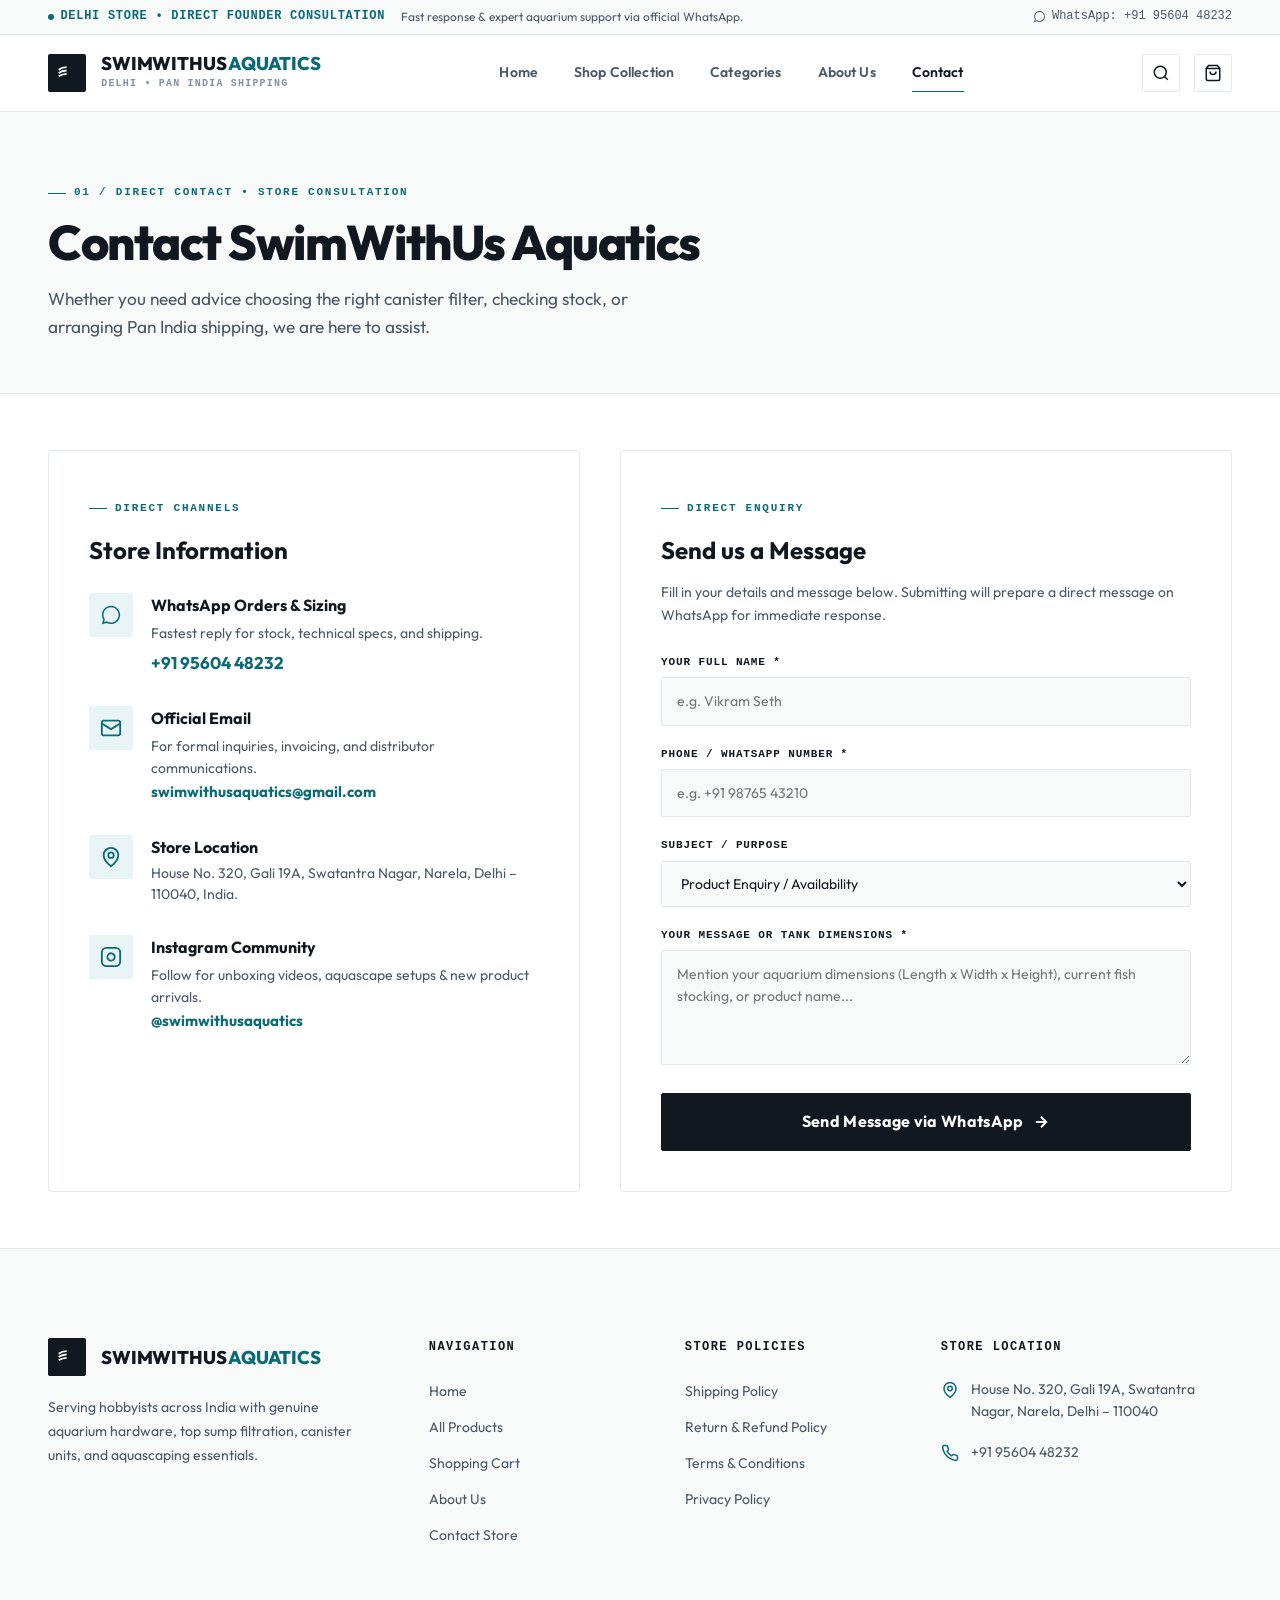
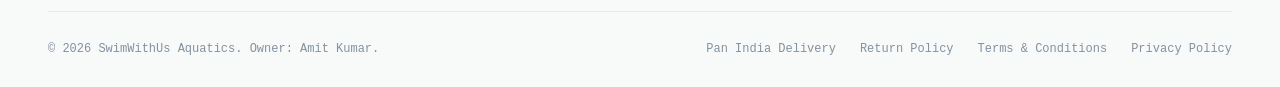
<file: contact.html>
<!DOCTYPE html>
<html lang="en">
<head>
  <meta charset="UTF-8">
  <meta name="viewport" content="width=device-width, initial-scale=1.0">
  <title>Contact Us — SwimWithUs Aquatics Delhi</title>
  <meta name="description" content="Get in touch with SwimWithUs Aquatics. Contact Amit Kumar directly on WhatsApp (+91 95604 48232) for aquarium product advice, stock checks, and Pan India shipping.">
  
  <!-- Google Fonts Preconnect -->
  <link rel="preconnect" href="https://fonts.googleapis.com">
  <link rel="preconnect" href="https://fonts.gstatic.com" crossorigin>
  <link href="https://fonts.googleapis.com/css2?family=Outfit:wght@400;500;600;700;800;900&family=Playfair+Display:ital,wght@0,600;0,700;1,400&display=swap" rel="stylesheet">

  <link rel="stylesheet" href="style.css">
</head>
<body>

  <!-- Top Status Bar -->
  <aside class="top-status-bar">
    <div class="container status-bar-inner">
      <div class="status-bar-left">
        <span class="status-indicator">
          <span class="status-indicator-dot"></span>
          DELHI STORE &bull; DIRECT FOUNDER CONSULTATION
        </span>
        <span>Fast response &amp; expert aquarium support via official WhatsApp.</span>
      </div>
      <div class="status-bar-right">
        <a href="https://wa.me/919560448232" target="_blank" rel="noopener noreferrer" class="status-link">
          <svg width="13" height="13" viewBox="0 0 24 24" fill="currentColor"><path d="M12.04 2C6.58 2 2.13 6.45 2.13 11.91C2.13 13.66 2.59 15.36 3.45 16.86L2.05 22L7.3 20.62C8.75 21.41 10.38 21.83 12.04 21.83C17.5 21.83 21.95 17.38 21.95 11.92C21.95 9.27 20.92 6.78 19.05 4.91C17.18 3.04 14.69 2 12.04 2M12.05 3.67C14.25 3.67 16.31 4.53 17.87 6.09C19.42 7.65 20.28 9.72 20.28 11.92C20.28 16.46 16.58 20.15 12.04 20.15C10.56 20.15 9.11 19.76 7.85 19L7.55 18.83L4.43 19.65L5.26 16.61L5.06 16.29C4.24 14.99 3.81 13.47 3.81 11.91C3.81 7.37 7.5 3.67 12.05 3.67Z"/></svg>
          <span>WhatsApp: +91 95604 48232</span>
        </a>
      </div>
    </div>
  </aside>

  <!-- Sticky Header -->
  <header class="site-header">
    <div class="container header-container">
      <a href="index.html" class="brand-masthead">
        <div class="brand-monogram">
          <svg width="20" height="20" viewBox="0 0 24 24" fill="none" stroke="currentColor" stroke-width="2.2">
            <path d="M2 16s4.5-3 9.5-3 9.5 3"/><path d="M2 12s4.5-3 9.5-3 9.5 3"/><path d="M2 8s4.5-3 9.5-3 9.5 3"/>
          </svg>
        </div>
        <div class="brand-title-wrap">
          <span class="brand-name">SWIMWITHUS <span class="teal">AQUATICS</span></span>
          <span class="brand-meta">Delhi &bull; Pan India Shipping</span>
        </div>
      </a>

      <nav class="header-nav">
        <a href="index.html" class="header-nav-link">Home</a>
        <a href="products.html" class="header-nav-link">Shop Collection</a>
        <a href="index.html#categories" class="header-nav-link">Categories</a>
        <a href="about.html" class="header-nav-link">About Us</a>
        <a href="contact.html" class="header-nav-link active">Contact</a>
      </nav>

      <div class="header-actions">
        <button type="button" class="header-action-btn" data-open-search aria-label="Open Search">
          <svg width="18" height="18" viewBox="0 0 24 24" fill="none" stroke="currentColor" stroke-width="2"><circle cx="11" cy="11" r="8"/><path d="m21 21-4.3-4.3"/></svg>
        </button>

        <a href="cart.html" class="header-action-btn" aria-label="Cart">
          <svg width="18" height="18" viewBox="0 0 24 24" fill="none" stroke="currentColor" stroke-width="2"><path d="M6 2 3 6v14a2 2 0 0 0 2 2h14a2 2 0 0 0 2-2V6l-3-4Z"/><path d="M3 6h18"/><path d="M16 10a4 4 0 0 1-8 0"/></svg>
          <span class="cart-counter-chip" id="cartCount">0</span>
        </a>

        <button type="button" class="hamburger-trigger" id="hamburgerBtn" aria-label="Menu">
          <svg width="22" height="22" viewBox="0 0 24 24" fill="none" stroke="currentColor" stroke-width="2">
            <line x1="4" x2="20" y1="12" x2="20" y2="12"/><line x1="4" x2="20" y1="6" x2="6"/><line x1="4" x2="20" y1="18" y2="18"/>
          </svg>
        </button>
      </div>
    </div>
  </header>

  <!-- Mobile Drawer -->
  <div class="mobile-nav-backdrop" id="mobileNavBackdrop"></div>
  <aside class="mobile-nav" id="mobileNav">
    <div class="mobile-nav-header">
      <div class="brand-title-wrap">
        <span class="brand-name">SWIMWITHUS <span class="teal">AQUATICS</span></span>
      </div>
      <button type="button" class="mobile-nav-close" id="mobileNavClose">&times;</button>
    </div>
    <div class="mobile-nav-links">
      <a href="index.html" class="mobile-nav-link">Home</a>
      <a href="products.html" class="mobile-nav-link">Shop All Products</a>
      <a href="cart.html" class="mobile-nav-link">Shopping Cart</a>
      <a href="about.html" class="mobile-nav-link">About Us</a>
      <a href="contact.html" class="mobile-nav-link active">Contact Us</a>
    </div>
  </aside>

  <!-- Inner Page Hero -->
  <section class="inner-page-hero">
    <div class="container">
      <div class="inner-hero-header">
        <span class="editorial-kicker">01 / DIRECT CONTACT &bull; STORE CONSULTATION</span>
        <h1 class="editorial-title">Contact SwimWithUs Aquatics</h1>
        <p class="editorial-subtitle">
          Whether you need advice choosing the right canister filter, checking stock, or arranging Pan India shipping, we are here to assist.
        </p>
      </div>
    </div>
  </section>

  <!-- Main Contact Section -->
  <main class="container">
    <div class="contact-grid">
      
      <!-- Left: Contact Details -->
      <div class="contact-card-box">
        <span class="editorial-kicker">DIRECT CHANNELS</span>
        <h2 style="font-size: 1.5rem; margin-bottom: 1.5rem; color: var(--color-ink);">Store Information</h2>

        <div class="contact-info-item">
          <div class="contact-icon-box">
            <svg width="22" height="22" viewBox="0 0 24 24" fill="currentColor"><path d="M12.04 2C6.58 2 2.13 6.45 2.13 11.91C2.13 13.66 2.59 15.36 3.45 16.86L2.05 22L7.3 20.62C8.75 21.41 10.38 21.83 12.04 21.83C17.5 21.83 21.95 17.38 21.95 11.92C21.95 9.27 20.92 6.78 19.05 4.91C17.18 3.04 14.69 2 12.04 2M12.05 3.67C14.25 3.67 16.31 4.53 17.87 6.09C19.42 7.65 20.28 9.72 20.28 11.92C20.28 16.46 16.58 20.15 12.04 20.15C10.56 20.15 9.11 19.76 7.85 19L7.55 18.83L4.43 19.65L5.26 16.61L5.06 16.29C4.24 14.99 3.81 13.47 3.81 11.91C3.81 7.37 7.5 3.67 12.05 3.67Z"/></svg>
          </div>
          <div>
            <h4 style="font-size: 1rem; margin-bottom: 0.2rem; color: var(--color-ink);">WhatsApp Orders &amp; Sizing</h4>
            <p style="color: var(--color-ink-secondary); font-size: 0.875rem;">Fastest reply for stock, technical specs, and shipping.</p>
            <a href="https://wa.me/919560448232" target="_blank" rel="noopener noreferrer" style="color: var(--color-teal); font-weight: 700; font-size: 1.0625rem; display: inline-block; margin-top: 0.25rem;">
              +91 95604 48232
            </a>
          </div>
        </div>

        <div class="contact-info-item">
          <div class="contact-icon-box">
            <svg width="22" height="22" viewBox="0 0 24 24" fill="none" stroke="currentColor" stroke-width="2"><rect width="20" height="16" x="2" y="4" rx="2"/><path d="m22 7-8.97 5.7a1.94 1.94 0 0 1-2.06 0L2 7"/></svg>
          </div>
          <div>
            <h4 style="font-size: 1rem; margin-bottom: 0.2rem; color: var(--color-ink);">Official Email</h4>
            <p style="color: var(--color-ink-secondary); font-size: 0.875rem;">For formal inquiries, invoicing, and distributor communications.</p>
            <a href="mailto:swimwithusaquatics@gmail.com" style="color: var(--color-teal); font-weight: 700; font-size: 0.9375rem;">
              swimwithusaquatics@gmail.com
            </a>
          </div>
        </div>

        <div class="contact-info-item">
          <div class="contact-icon-box">
            <svg width="22" height="22" viewBox="0 0 24 24" fill="none" stroke="currentColor" stroke-width="2"><path d="M20 10c0 6-8 12-8 12s-8-6-8-12a8 8 0 0 1 16 0Z"/><circle cx="12" cy="10" r="3"/></svg>
          </div>
          <div>
            <h4 style="font-size: 1rem; margin-bottom: 0.2rem; color: var(--color-ink);">Store Location</h4>
            <p style="color: var(--color-ink-secondary); font-size: 0.875rem; line-height: 1.5;">
              House No. 320, Gali 19A, Swatantra Nagar, Narela, Delhi – 110040, India.
            </p>
          </div>
        </div>

        <div class="contact-info-item" style="margin-bottom: 0;">
          <div class="contact-icon-box">
            <svg width="22" height="22" viewBox="0 0 24 24" fill="none" stroke="currentColor" stroke-width="2"><rect width="20" height="20" x="2" y="2" rx="5" ry="5"/><path d="M16 11.37A4 4 0 1 1 12.63 8 4 4 0 0 1 16 11.37z"/><line x1="17.5" x2="17.51" y1="6.5" y2="6.5"/></svg>
          </div>
          <div>
            <h4 style="font-size: 1rem; margin-bottom: 0.2rem; color: var(--color-ink);">Instagram Community</h4>
            <p style="color: var(--color-ink-secondary); font-size: 0.875rem;">Follow for unboxing videos, aquascape setups &amp; new product arrivals.</p>
            <a href="https://www.instagram.com/swimwithusaquatics/" target="_blank" rel="noopener noreferrer" style="color: var(--color-teal); font-weight: 700; font-size: 0.9375rem;">
              @swimwithusaquatics
            </a>
          </div>
        </div>

      </div>

      <!-- Right: Message Form -->
      <div class="contact-card-box">
        <span class="editorial-kicker">DIRECT ENQUIRY</span>
        <h2 style="font-size: 1.5rem; margin-bottom: 0.75rem; color: var(--color-ink);">Send us a Message</h2>
        <p style="color: var(--color-ink-secondary); font-size: 0.875rem; margin-bottom: 1.75rem; line-height: 1.6;">
          Fill in your details and message below. Submitting will prepare a direct message on WhatsApp for immediate response.
        </p>

        <form id="contactForm" style="display: flex; flex-direction: column; gap: 1.25rem;">
          <div>
            <label for="cName" class="form-field-label">Your Full Name *</label>
            <input type="text" id="cName" class="form-input" placeholder="e.g. Vikram Seth" required />
          </div>

          <div>
            <label for="cPhone" class="form-field-label">Phone / WhatsApp Number *</label>
            <input type="tel" id="cPhone" class="form-input" placeholder="e.g. +91 98765 43210" required />
          </div>

          <div>
            <label for="cSubject" class="form-field-label">Subject / Purpose</label>
            <select id="cSubject" class="form-input" style="cursor: pointer;">
              <option value="Product Enquiry">Product Enquiry / Availability</option>
              <option value="Filter Sizing Advice">Filter Sizing &amp; Recommendation</option>
              <option value="Planted Light Recommendation">Planted Light Recommendation</option>
              <option value="Bulk Order / Shipping">Bulk Order / Pan India Delivery</option>
              <option value="Other">Other Inquiry</option>
            </select>
          </div>

          <div>
            <label for="cMessage" class="form-field-label">Your Message or Tank Dimensions *</label>
            <textarea id="cMessage" class="form-textarea" rows="4" placeholder="Mention your aquarium dimensions (Length x Width x Height), current fish stocking, or product name..." required></textarea>
          </div>

          <button type="submit" class="btn btn-primary btn-lg" style="width: 100%;">
            <span>Send Message via WhatsApp</span>
            <svg width="18" height="18" viewBox="0 0 24 24" fill="none" stroke="currentColor" stroke-width="2.5"><path d="M5 12h14"/><path d="m12 5 7 7-7 7"/></svg>
          </button>
        </form>
      </div>

    </div>
  </main>

  <!-- Editorial Site Footer -->
  <footer class="site-footer">
    <div class="container">
      <div class="footer-main-grid">
        <div class="footer-col">
          <a href="index.html" class="brand-masthead" style="margin-bottom: 1.25rem;">
            <div class="brand-monogram">
              <svg width="20" height="20" viewBox="0 0 24 24" fill="none" stroke="currentColor" stroke-width="2.2"><path d="M2 16s4.5-3 9.5-3 9.5 3"/><path d="M2 12s4.5-3 9.5-3 9.5 3"/><path d="M2 8s4.5-3 9.5-3 9.5 3"/></svg>
            </div>
            <div class="brand-title-wrap">
              <span class="brand-name">SWIMWITHUS <span class="teal">AQUATICS</span></span>
            </div>
          </a>
          <p class="footer-lead-text">
            Serving hobbyists across India with genuine aquarium hardware, top sump filtration, canister units, and aquascaping essentials.
          </p>
        </div>
        <div class="footer-col">
          <h4 class="footer-nav-heading">Navigation</h4>
          <ul class="footer-nav-list" style="list-style: none;">
            <li class="footer-nav-item"><a href="index.html">Home</a></li>
            <li class="footer-nav-item"><a href="products.html">All Products</a></li>
            <li class="footer-nav-item"><a href="cart.html">Shopping Cart</a></li>
            <li class="footer-nav-item"><a href="about.html">About Us</a></li>
            <li class="footer-nav-item"><a href="contact.html">Contact Store</a></li>
          </ul>
        </div>
        <div class="footer-col">
          <h4 class="footer-nav-heading">Store Policies</h4>
          <ul class="footer-nav-list" style="list-style: none;">
            <li class="footer-nav-item"><a href="shipping-policy.html">Shipping Policy</a></li>
            <li class="footer-nav-item"><a href="return-policy.html">Return &amp; Refund Policy</a></li>
            <li class="footer-nav-item"><a href="terms-and-conditions.html">Terms &amp; Conditions</a></li>
            <li class="footer-nav-item"><a href="privacy-policy.html">Privacy Policy</a></li>
          </ul>
        </div>
        <div class="footer-col">
          <h4 class="footer-nav-heading">Store Location</h4>
          <div class="footer-contact-block">
            <div class="footer-contact-row">
              <svg width="18" height="18" viewBox="0 0 24 24" fill="none" stroke="currentColor" stroke-width="2"><path d="M20 10c0 6-8 12-8 12s-8-6-8-12a8 8 0 0 1 16 0Z"/><circle cx="12" cy="10" r="3"/></svg>
              <span>House No. 320, Gali 19A, Swatantra Nagar, Narela, Delhi – 110040</span>
            </div>
            <div class="footer-contact-row">
              <svg width="18" height="18" viewBox="0 0 24 24" fill="none" stroke="currentColor" stroke-width="2"><path d="M22 16.92v3a2 2 0 0 1-2.18 2 19.79 19.79 0 0 1-8.63-3.07 19.5 19.5 0 0 1-6-6 19.79 19.79 0 0 1-3.07-8.67A2 2 0 0 1 4.11 2h3a2 2 0 0 1 2 1.72 12.84 12.84 0 0 0 .7 2.81 2 2 0 0 1-.45 2.11L8.09 9.91a16 16 0 0 0 6 6l1.27-1.27a2 2 0 0 1 2.11-.45 12.84 12.84 0 0 0 2.81.7A2 2 0 0 1 22 16.92z"/></svg>
              <a href="https://wa.me/919560448232">+91 95604 48232</a>
            </div>
          </div>
        </div>
      </div>
      <div class="footer-legal-bar">
        <p>&copy; <span id="currentYear">2026</span> SwimWithUs Aquatics. Owner: Amit Kumar.</p>
        <div class="footer-legal-links">
          <a href="shipping-policy.html">Pan India Delivery</a>
          <a href="return-policy.html">Return Policy</a>
          <a href="terms-and-conditions.html">Terms &amp; Conditions</a>
          <a href="privacy-policy.html">Privacy Policy</a>
        </div>
      </div>
    </div>
  </footer>

  <!-- Search Modal -->
  <div class="search-modal-backdrop" id="searchModalBackdrop"></div>
  <div class="search-modal" id="searchModal" role="dialog" aria-modal="true" aria-label="Search Catalogue">
    <div class="search-modal-header">
      <svg width="20" height="20" viewBox="0 0 24 24" fill="none" stroke="currentColor" stroke-width="2"><circle cx="11" cy="11" r="8"/><path d="m21 21-4.3-4.3"/></svg>
      <input type="text" class="search-modal-input" id="globalSearchInput" placeholder="Search product name, model (e.g. AQ-16H)..." autocomplete="off">
      <button type="button" class="search-modal-close" id="searchModalClose">&times;</button>
    </div>
    <div class="search-modal-body" id="globalSearchResults"></div>
  </div>

  <script src="js/products-data.js"></script>
  <script src="js/cart.js"></script>
  <script src="js/app.js"></script>

  <script>
    document.addEventListener('DOMContentLoaded', () => {
      const form = document.getElementById('contactForm');
      if (form) {
        form.addEventListener('submit', (e) => {
          e.preventDefault();
          const name = document.getElementById('cName').value.trim();
          const phone = document.getElementById('cPhone').value.trim();
          const subject = document.getElementById('cSubject').value;
          const message = document.getElementById('cMessage').value.trim();

          const waText = encodeURIComponent(
            `Hello SwimWithUs Aquatics,\n\nI have a store enquiry:\n` +
            `• Name: ${name}\n` +
            `• Phone: ${phone}\n` +
            `• Subject: ${subject}\n\n` +
            `Message:\n${message}`
          );

          window.open(`https://wa.me/919560448232?text=${waText}`, '_blank');
        });
      }
    });
  </script>
</body>
</html>
</file>
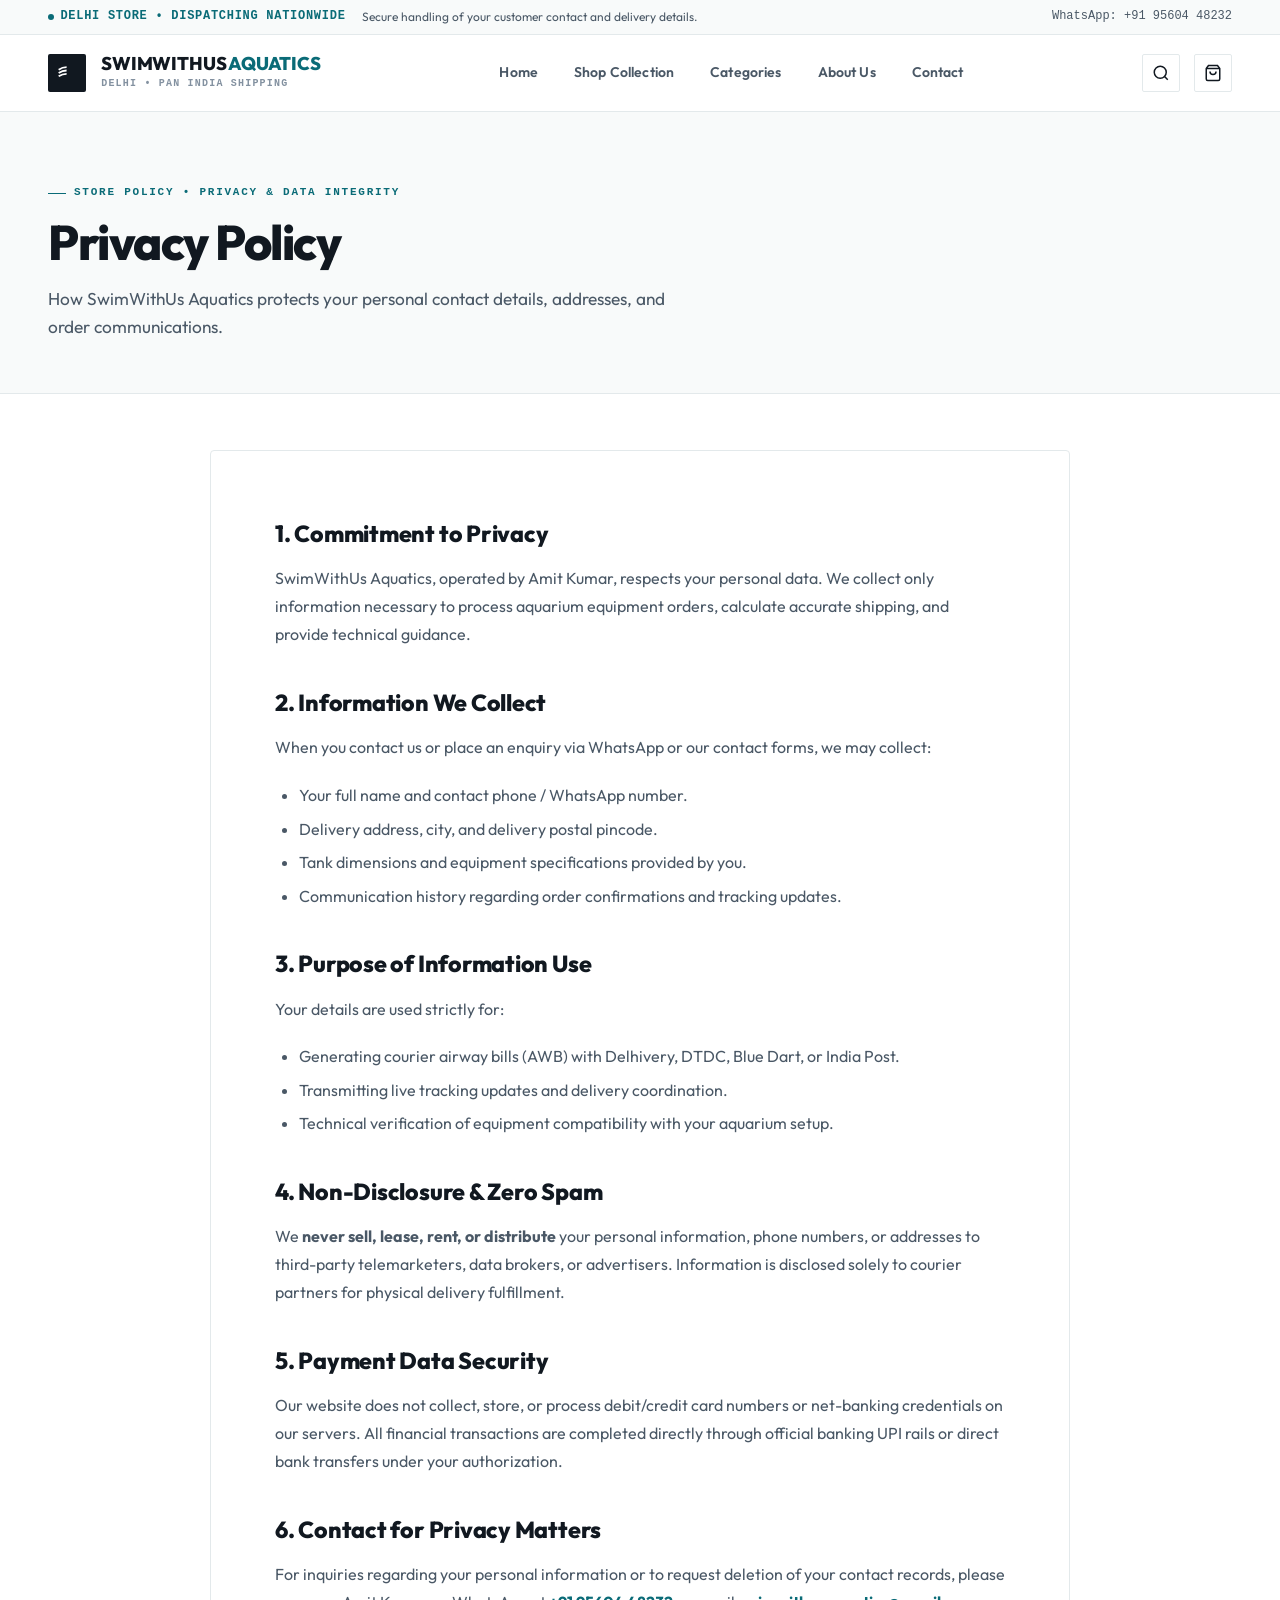
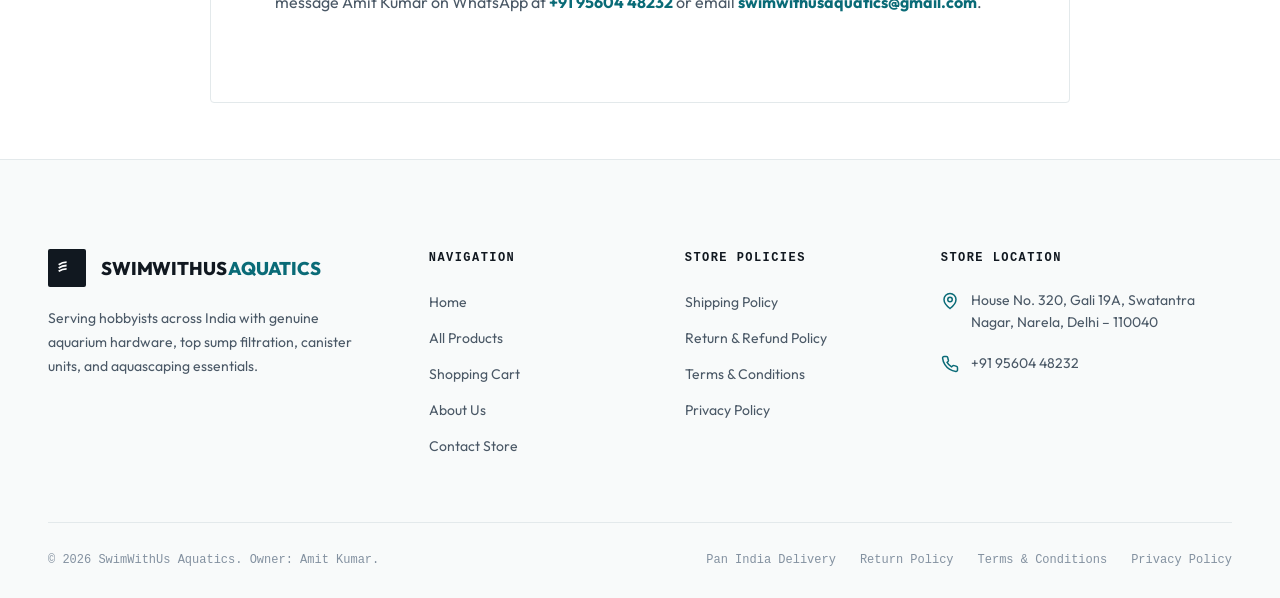
<file: privacy-policy.html>
<!DOCTYPE html>
<html lang="en">
<head>
  <meta charset="UTF-8">
  <meta name="viewport" content="width=device-width, initial-scale=1.0">
  <title>Privacy Policy — SwimWithUs Aquatics</title>
  <meta name="description" content="Privacy policy and data protection standards for SwimWithUs Aquatics customer orders and enquiries.">
  
  <!-- Google Fonts Preconnect -->
  <link rel="preconnect" href="https://fonts.googleapis.com">
  <link rel="preconnect" href="https://fonts.gstatic.com" crossorigin>
  <link href="https://fonts.googleapis.com/css2?family=Outfit:wght@400;500;600;700;800;900&family=Playfair+Display:ital,wght@0,600;0,700;1,400&display=swap" rel="stylesheet">

  <link rel="stylesheet" href="style.css">
</head>
<body>

  <!-- Top Status Bar -->
  <aside class="top-status-bar">
    <div class="container status-bar-inner">
      <div class="status-bar-left">
        <span class="status-indicator">
          <span class="status-indicator-dot"></span>
          DELHI STORE &bull; DISPATCHING NATIONWIDE
        </span>
        <span>Secure handling of your customer contact and delivery details.</span>
      </div>
      <div class="status-bar-right">
        <a href="https://wa.me/919560448232" target="_blank" rel="noopener noreferrer" class="status-link">WhatsApp: +91 95604 48232</a>
      </div>
    </div>
  </aside>

  <!-- Sticky Header -->
  <header class="site-header">
    <div class="container header-container">
      <a href="index.html" class="brand-masthead">
        <div class="brand-monogram">
          <svg width="20" height="20" viewBox="0 0 24 24" fill="none" stroke="currentColor" stroke-width="2.2"><path d="M2 16s4.5-3 9.5-3 9.5 3"/><path d="M2 12s4.5-3 9.5-3 9.5 3"/><path d="M2 8s4.5-3 9.5-3 9.5 3"/></svg>
        </div>
        <div class="brand-title-wrap">
          <span class="brand-name">SWIMWITHUS <span class="teal">AQUATICS</span></span>
          <span class="brand-meta">Delhi &bull; Pan India Shipping</span>
        </div>
      </a>

      <nav class="header-nav">
        <a href="index.html" class="header-nav-link">Home</a>
        <a href="products.html" class="header-nav-link">Shop Collection</a>
        <a href="index.html#categories" class="header-nav-link">Categories</a>
        <a href="about.html" class="header-nav-link">About Us</a>
        <a href="contact.html" class="header-nav-link">Contact</a>
      </nav>

      <div class="header-actions">
        <button type="button" class="header-action-btn" data-open-search aria-label="Open Search">
          <svg width="18" height="18" viewBox="0 0 24 24" fill="none" stroke="currentColor" stroke-width="2"><circle cx="11" cy="11" r="8"/><path d="m21 21-4.3-4.3"/></svg>
        </button>
        <a href="cart.html" class="header-action-btn" aria-label="Cart">
          <svg width="18" height="18" viewBox="0 0 24 24" fill="none" stroke="currentColor" stroke-width="2"><path d="M6 2 3 6v14a2 2 0 0 0 2 2h14a2 2 0 0 0 2-2V6l-3-4Z"/><path d="M3 6h18"/><path d="M16 10a4 4 0 0 1-8 0"/></svg>
          <span class="cart-counter-chip" id="cartCount">0</span>
        </a>
        <button type="button" class="hamburger-trigger" id="hamburgerBtn" aria-label="Menu">
          <svg width="22" height="22" viewBox="0 0 24 24" fill="none" stroke="currentColor" stroke-width="2">
            <line x1="4" x2="20" y1="12" x2="20" y2="12"/><line x1="4" x2="20" y1="6" x2="6"/><line x1="4" x2="20" y1="18" y2="18"/>
          </svg>
        </button>
      </div>
    </div>
  </header>

  <!-- Mobile Drawer -->
  <div class="mobile-nav-backdrop" id="mobileNavBackdrop"></div>
  <aside class="mobile-nav" id="mobileNav">
    <div class="mobile-nav-header">
      <div class="brand-title-wrap">
        <span class="brand-name">SWIMWITHUS <span class="teal">AQUATICS</span></span>
      </div>
      <button type="button" class="mobile-nav-close" id="mobileNavClose">&times;</button>
    </div>
    <div class="mobile-nav-links">
      <a href="index.html" class="mobile-nav-link">Home</a>
      <a href="products.html" class="mobile-nav-link">Shop All Products</a>
      <a href="cart.html" class="mobile-nav-link">Shopping Cart</a>
      <a href="about.html" class="mobile-nav-link">About Us</a>
      <a href="contact.html" class="mobile-nav-link">Contact Store</a>
    </div>
  </aside>

  <!-- Inner Page Hero -->
  <section class="inner-page-hero">
    <div class="container">
      <div class="inner-hero-header">
        <span class="editorial-kicker">STORE POLICY &bull; PRIVACY &amp; DATA INTEGRITY</span>
        <h1 class="editorial-title">Privacy Policy</h1>
        <p class="editorial-subtitle">
          How SwimWithUs Aquatics protects your personal contact details, addresses, and order communications.
        </p>
      </div>
    </div>
  </section>

  <!-- Main Policy Content -->
  <main class="container">
    <article class="prose-editorial-card">
      <h2>1. Commitment to Privacy</h2>
      <p>
        SwimWithUs Aquatics, operated by Amit Kumar, respects your personal data. We collect only information necessary to process aquarium equipment orders, calculate accurate shipping, and provide technical guidance.
      </p>

      <h2>2. Information We Collect</h2>
      <p>When you contact us or place an enquiry via WhatsApp or our contact forms, we may collect:</p>
      <ul>
        <li>Your full name and contact phone / WhatsApp number.</li>
        <li>Delivery address, city, and delivery postal pincode.</li>
        <li>Tank dimensions and equipment specifications provided by you.</li>
        <li>Communication history regarding order confirmations and tracking updates.</li>
      </ul>

      <h2>3. Purpose of Information Use</h2>
      <p>Your details are used strictly for:</p>
      <ul>
        <li>Generating courier airway bills (AWB) with Delhivery, DTDC, Blue Dart, or India Post.</li>
        <li>Transmitting live tracking updates and delivery coordination.</li>
        <li>Technical verification of equipment compatibility with your aquarium setup.</li>
      </ul>

      <h2>4. Non-Disclosure &amp; Zero Spam</h2>
      <p>
        We <strong>never sell, lease, rent, or distribute</strong> your personal information, phone numbers, or addresses to third-party telemarketers, data brokers, or advertisers. Information is disclosed solely to courier partners for physical delivery fulfillment.
      </p>

      <h2>5. Payment Data Security</h2>
      <p>
        Our website does not collect, store, or process debit/credit card numbers or net-banking credentials on our servers. All financial transactions are completed directly through official banking UPI rails or direct bank transfers under your authorization.
      </p>

      <h2>6. Contact for Privacy Matters</h2>
      <p>
        For inquiries regarding your personal information or to request deletion of your contact records, please message Amit Kumar on WhatsApp at <a href="https://wa.me/919560448232" style="color: var(--color-teal); font-weight: 700;">+91 95604 48232</a> or email <a href="mailto:swimwithusaquatics@gmail.com" style="color: var(--color-teal); font-weight: 700;">swimwithusaquatics@gmail.com</a>.
      </p>
    </article>
  </main>

  <!-- Editorial Site Footer -->
  <footer class="site-footer">
    <div class="container">
      <div class="footer-main-grid">
        <div class="footer-col">
          <a href="index.html" class="brand-masthead" style="margin-bottom: 1.25rem;">
            <div class="brand-monogram">
              <svg width="20" height="20" viewBox="0 0 24 24" fill="none" stroke="currentColor" stroke-width="2.2"><path d="M2 16s4.5-3 9.5-3 9.5 3"/><path d="M2 12s4.5-3 9.5-3 9.5 3"/><path d="M2 8s4.5-3 9.5-3 9.5 3"/></svg>
            </div>
            <div class="brand-title-wrap">
              <span class="brand-name">SWIMWITHUS <span class="teal">AQUATICS</span></span>
            </div>
          </a>
          <p class="footer-lead-text">
            Serving hobbyists across India with genuine aquarium hardware, top sump filtration, canister units, and aquascaping essentials.
          </p>
        </div>
        <div class="footer-col">
          <h4 class="footer-nav-heading">Navigation</h4>
          <ul class="footer-nav-list" style="list-style: none;">
            <li class="footer-nav-item"><a href="index.html">Home</a></li>
            <li class="footer-nav-item"><a href="products.html">All Products</a></li>
            <li class="footer-nav-item"><a href="cart.html">Shopping Cart</a></li>
            <li class="footer-nav-item"><a href="about.html">About Us</a></li>
            <li class="footer-nav-item"><a href="contact.html">Contact Store</a></li>
          </ul>
        </div>
        <div class="footer-col">
          <h4 class="footer-nav-heading">Store Policies</h4>
          <ul class="footer-nav-list" style="list-style: none;">
            <li class="footer-nav-item"><a href="shipping-policy.html">Shipping Policy</a></li>
            <li class="footer-nav-item"><a href="return-policy.html">Return &amp; Refund Policy</a></li>
            <li class="footer-nav-item"><a href="terms-and-conditions.html">Terms &amp; Conditions</a></li>
            <li class="footer-nav-item"><a href="privacy-policy.html">Privacy Policy</a></li>
          </ul>
        </div>
        <div class="footer-col">
          <h4 class="footer-nav-heading">Store Location</h4>
          <div class="footer-contact-block">
            <div class="footer-contact-row">
              <svg width="18" height="18" viewBox="0 0 24 24" fill="none" stroke="currentColor" stroke-width="2"><path d="M20 10c0 6-8 12-8 12s-8-6-8-12a8 8 0 0 1 16 0Z"/><circle cx="12" cy="10" r="3"/></svg>
              <span>House No. 320, Gali 19A, Swatantra Nagar, Narela, Delhi – 110040</span>
            </div>
            <div class="footer-contact-row">
              <svg width="18" height="18" viewBox="0 0 24 24" fill="none" stroke="currentColor" stroke-width="2"><path d="M22 16.92v3a2 2 0 0 1-2.18 2 19.79 19.79 0 0 1-8.63-3.07 19.5 19.5 0 0 1-6-6 19.79 19.79 0 0 1-3.07-8.67A2 2 0 0 1 4.11 2h3a2 2 0 0 1 2 1.72 12.84 12.84 0 0 0 .7 2.81 2 2 0 0 1-.45 2.11L8.09 9.91a16 16 0 0 0 6 6l1.27-1.27a2 2 0 0 1 2.11-.45 12.84 12.84 0 0 0 2.81.7A2 2 0 0 1 22 16.92z"/></svg>
              <a href="https://wa.me/919560448232">+91 95604 48232</a>
            </div>
          </div>
        </div>
      </div>
      <div class="footer-legal-bar">
        <p>&copy; <span id="currentYear">2026</span> SwimWithUs Aquatics. Owner: Amit Kumar.</p>
        <div class="footer-legal-links">
          <a href="shipping-policy.html">Pan India Delivery</a>
          <a href="return-policy.html">Return Policy</a>
          <a href="terms-and-conditions.html">Terms &amp; Conditions</a>
          <a href="privacy-policy.html">Privacy Policy</a>
        </div>
      </div>
    </div>
  </footer>

  <!-- Search Modal -->
  <div class="search-modal-backdrop" id="searchModalBackdrop"></div>
  <div class="search-modal" id="searchModal" role="dialog" aria-modal="true" aria-label="Search Catalogue">
    <div class="search-modal-header">
      <svg width="20" height="20" viewBox="0 0 24 24" fill="none" stroke="currentColor" stroke-width="2"><circle cx="11" cy="11" r="8"/><path d="m21 21-4.3-4.3"/></svg>
      <input type="text" class="search-modal-input" id="globalSearchInput" placeholder="Search product name, model (e.g. AQ-16H)..." autocomplete="off">
      <button type="button" class="search-modal-close" id="searchModalClose">&times;</button>
    </div>
    <div class="search-modal-body" id="globalSearchResults"></div>
  </div>

  <script src="js/products-data.js"></script>
  <script src="js/cart.js"></script>
  <script src="js/app.js"></script>
</body>
</html>
</file>
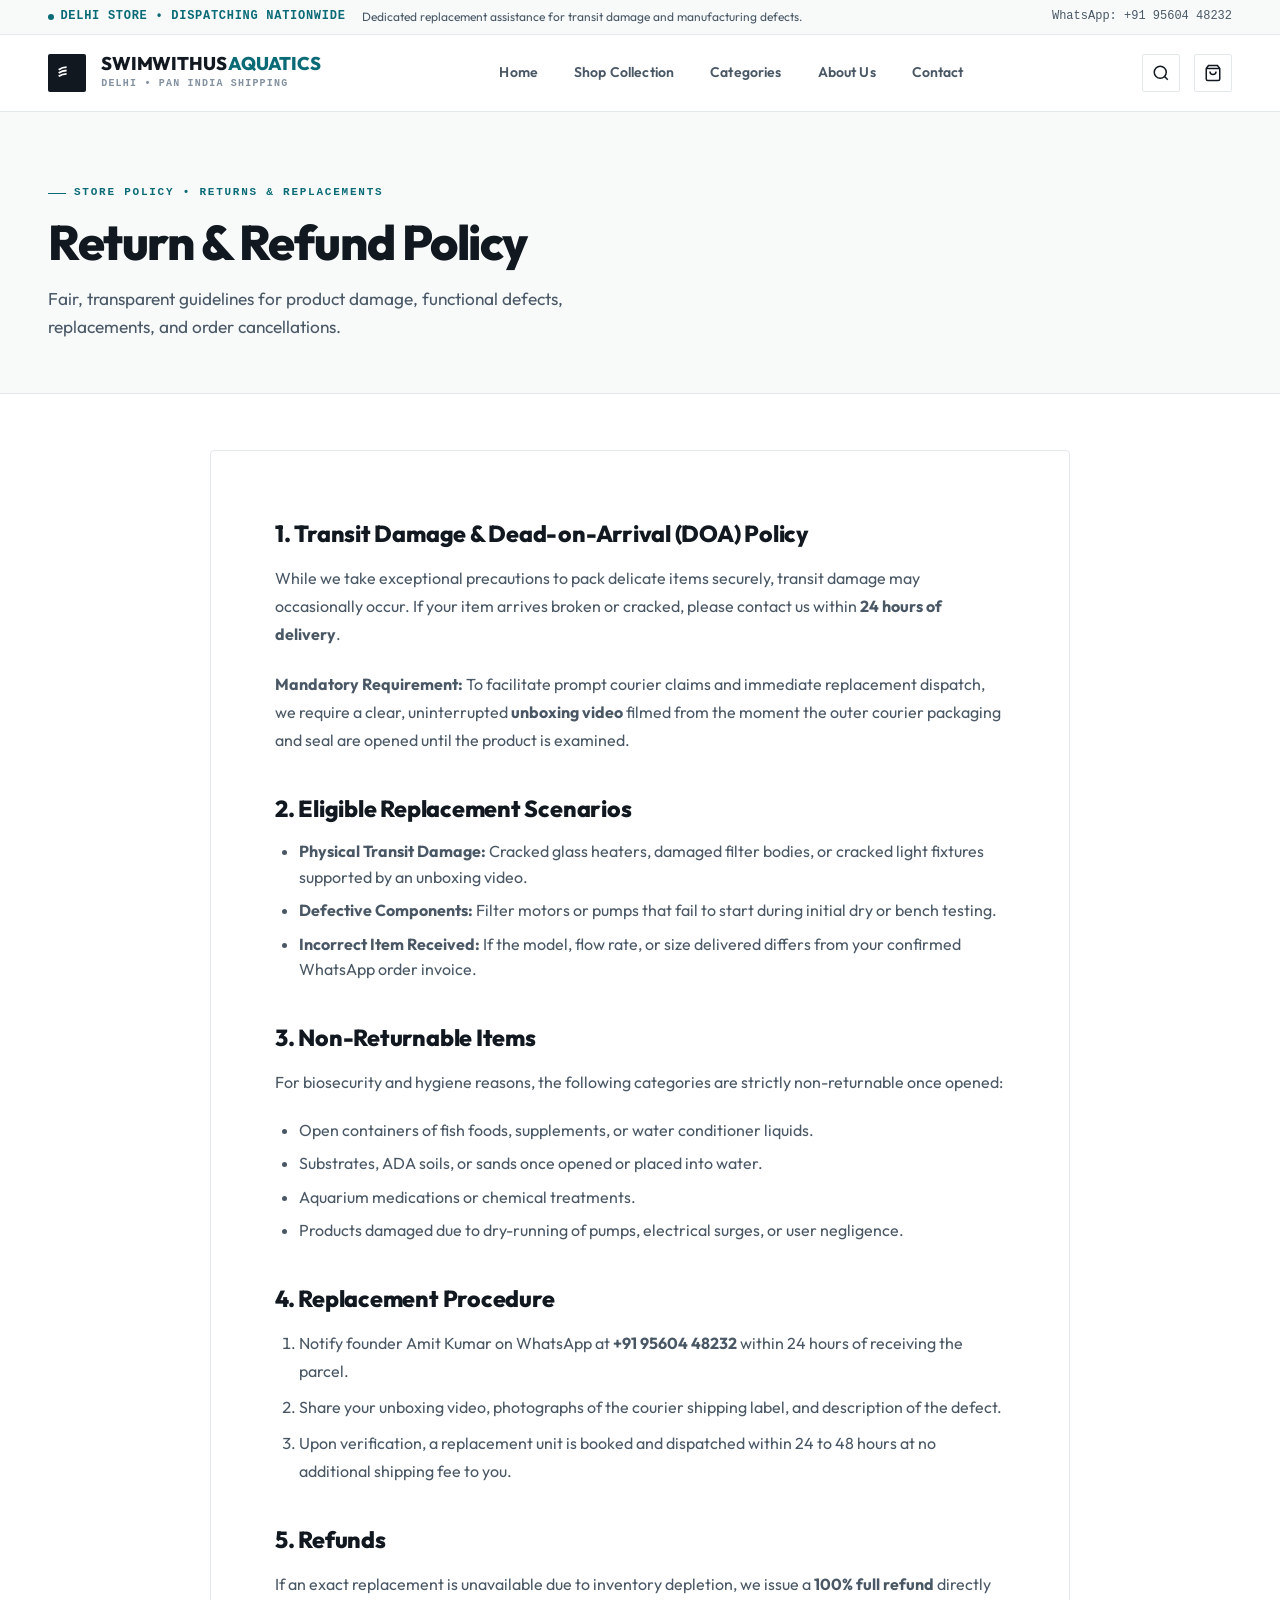
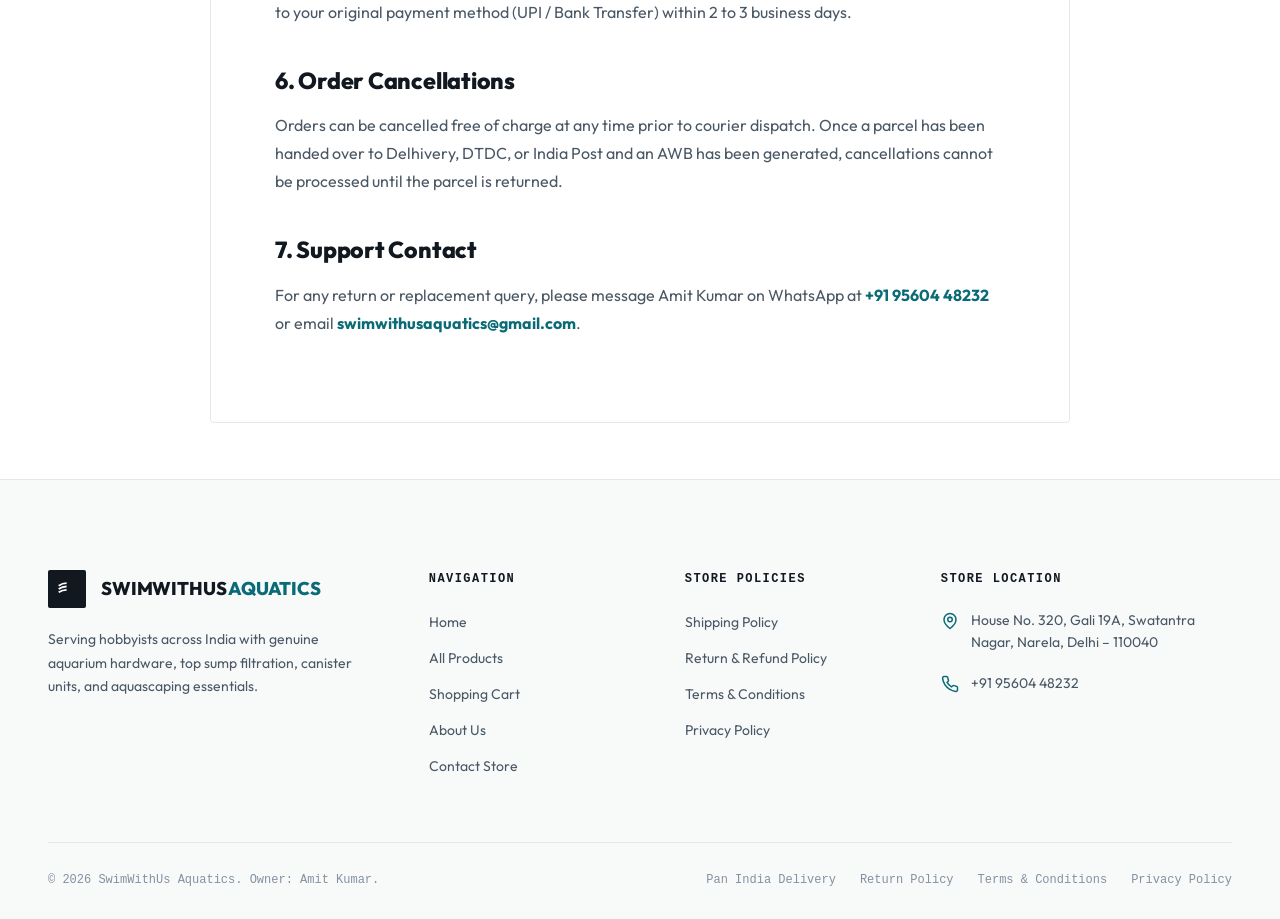
<file: return-policy.html>
<!DOCTYPE html>
<html lang="en">
<head>
  <meta charset="UTF-8">
  <meta name="viewport" content="width=device-width, initial-scale=1.0">
  <title>Return &amp; Refund Policy — SwimWithUs Aquatics</title>
  <meta name="description" content="Return, replacement, and transit damage policy for aquarium hardware, filters, and accessories at SwimWithUs Aquatics.">
  
  <!-- Google Fonts Preconnect -->
  <link rel="preconnect" href="https://fonts.googleapis.com">
  <link rel="preconnect" href="https://fonts.gstatic.com" crossorigin>
  <link href="https://fonts.googleapis.com/css2?family=Outfit:wght@400;500;600;700;800;900&family=Playfair+Display:ital,wght@0,600;0,700;1,400&display=swap" rel="stylesheet">

  <link rel="stylesheet" href="style.css">
</head>
<body>

  <!-- Top Status Bar -->
  <aside class="top-status-bar">
    <div class="container status-bar-inner">
      <div class="status-bar-left">
        <span class="status-indicator">
          <span class="status-indicator-dot"></span>
          DELHI STORE &bull; DISPATCHING NATIONWIDE
        </span>
        <span>Dedicated replacement assistance for transit damage and manufacturing defects.</span>
      </div>
      <div class="status-bar-right">
        <a href="https://wa.me/919560448232" target="_blank" rel="noopener noreferrer" class="status-link">WhatsApp: +91 95604 48232</a>
      </div>
    </div>
  </aside>

  <!-- Sticky Header -->
  <header class="site-header">
    <div class="container header-container">
      <a href="index.html" class="brand-masthead">
        <div class="brand-monogram">
          <svg width="20" height="20" viewBox="0 0 24 24" fill="none" stroke="currentColor" stroke-width="2.2"><path d="M2 16s4.5-3 9.5-3 9.5 3"/><path d="M2 12s4.5-3 9.5-3 9.5 3"/><path d="M2 8s4.5-3 9.5-3 9.5 3"/></svg>
        </div>
        <div class="brand-title-wrap">
          <span class="brand-name">SWIMWITHUS <span class="teal">AQUATICS</span></span>
          <span class="brand-meta">Delhi &bull; Pan India Shipping</span>
        </div>
      </a>

      <nav class="header-nav">
        <a href="index.html" class="header-nav-link">Home</a>
        <a href="products.html" class="header-nav-link">Shop Collection</a>
        <a href="index.html#categories" class="header-nav-link">Categories</a>
        <a href="about.html" class="header-nav-link">About Us</a>
        <a href="contact.html" class="header-nav-link">Contact</a>
      </nav>

      <div class="header-actions">
        <button type="button" class="header-action-btn" data-open-search aria-label="Open Search">
          <svg width="18" height="18" viewBox="0 0 24 24" fill="none" stroke="currentColor" stroke-width="2"><circle cx="11" cy="11" r="8"/><path d="m21 21-4.3-4.3"/></svg>
        </button>
        <a href="cart.html" class="header-action-btn" aria-label="Cart">
          <svg width="18" height="18" viewBox="0 0 24 24" fill="none" stroke="currentColor" stroke-width="2"><path d="M6 2 3 6v14a2 2 0 0 0 2 2h14a2 2 0 0 0 2-2V6l-3-4Z"/><path d="M3 6h18"/><path d="M16 10a4 4 0 0 1-8 0"/></svg>
          <span class="cart-counter-chip" id="cartCount">0</span>
        </a>
        <button type="button" class="hamburger-trigger" id="hamburgerBtn" aria-label="Menu">
          <svg width="22" height="22" viewBox="0 0 24 24" fill="none" stroke="currentColor" stroke-width="2">
            <line x1="4" x2="20" y1="12" x2="20" y2="12"/><line x1="4" x2="20" y1="6" x2="6"/><line x1="4" x2="20" y1="18" y2="18"/>
          </svg>
        </button>
      </div>
    </div>
  </header>

  <!-- Mobile Drawer -->
  <div class="mobile-nav-backdrop" id="mobileNavBackdrop"></div>
  <aside class="mobile-nav" id="mobileNav">
    <div class="mobile-nav-header">
      <div class="brand-title-wrap">
        <span class="brand-name">SWIMWITHUS <span class="teal">AQUATICS</span></span>
      </div>
      <button type="button" class="mobile-nav-close" id="mobileNavClose">&times;</button>
    </div>
    <div class="mobile-nav-links">
      <a href="index.html" class="mobile-nav-link">Home</a>
      <a href="products.html" class="mobile-nav-link">Shop All Products</a>
      <a href="cart.html" class="mobile-nav-link">Shopping Cart</a>
      <a href="about.html" class="mobile-nav-link">About Us</a>
      <a href="contact.html" class="mobile-nav-link">Contact Store</a>
    </div>
  </aside>

  <!-- Inner Page Hero -->
  <section class="inner-page-hero">
    <div class="container">
      <div class="inner-hero-header">
        <span class="editorial-kicker">STORE POLICY &bull; RETURNS &amp; REPLACEMENTS</span>
        <h1 class="editorial-title">Return &amp; Refund Policy</h1>
        <p class="editorial-subtitle">
          Fair, transparent guidelines for product damage, functional defects, replacements, and order cancellations.
        </p>
      </div>
    </div>
  </section>

  <!-- Main Policy Content -->
  <main class="container">
    <article class="prose-editorial-card">
      <h2>1. Transit Damage &amp; Dead-on-Arrival (DOA) Policy</h2>
      <p>
        While we take exceptional precautions to pack delicate items securely, transit damage may occasionally occur. If your item arrives broken or cracked, please contact us within <strong>24 hours of delivery</strong>.
      </p>
      <p>
        <strong>Mandatory Requirement:</strong> To facilitate prompt courier claims and immediate replacement dispatch, we require a clear, uninterrupted <strong>unboxing video</strong> filmed from the moment the outer courier packaging and seal are opened until the product is examined.
      </p>

      <h2>2. Eligible Replacement Scenarios</h2>
      <ul>
        <li><strong>Physical Transit Damage:</strong> Cracked glass heaters, damaged filter bodies, or cracked light fixtures supported by an unboxing video.</li>
        <li><strong>Defective Components:</strong> Filter motors or pumps that fail to start during initial dry or bench testing.</li>
        <li><strong>Incorrect Item Received:</strong> If the model, flow rate, or size delivered differs from your confirmed WhatsApp order invoice.</li>
      </ul>

      <h2>3. Non-Returnable Items</h2>
      <p>For biosecurity and hygiene reasons, the following categories are strictly non-returnable once opened:</p>
      <ul>
        <li>Open containers of fish foods, supplements, or water conditioner liquids.</li>
        <li>Substrates, ADA soils, or sands once opened or placed into water.</li>
        <li>Aquarium medications or chemical treatments.</li>
        <li>Products damaged due to dry-running of pumps, electrical surges, or user negligence.</li>
      </ul>

      <h2>4. Replacement Procedure</h2>
      <ol style="padding-left: 1.5rem; margin-bottom: 1.5rem; color: var(--color-ink-secondary); line-height: 1.75;">
        <li>Notify founder Amit Kumar on WhatsApp at <strong>+91 95604 48232</strong> within 24 hours of receiving the parcel.</li>
        <li>Share your unboxing video, photographs of the courier shipping label, and description of the defect.</li>
        <li>Upon verification, a replacement unit is booked and dispatched within 24 to 48 hours at no additional shipping fee to you.</li>
      </ol>

      <h2>5. Refunds</h2>
      <p>
        If an exact replacement is unavailable due to inventory depletion, we issue a <strong>100% full refund</strong> directly to your original payment method (UPI / Bank Transfer) within 2 to 3 business days.
      </p>

      <h2>6. Order Cancellations</h2>
      <p>
        Orders can be cancelled free of charge at any time prior to courier dispatch. Once a parcel has been handed over to Delhivery, DTDC, or India Post and an AWB has been generated, cancellations cannot be processed until the parcel is returned.
      </p>

      <h2>7. Support Contact</h2>
      <p>
        For any return or replacement query, please message Amit Kumar on WhatsApp at <a href="https://wa.me/919560448232" style="color: var(--color-teal); font-weight: 700;">+91 95604 48232</a> or email <a href="mailto:swimwithusaquatics@gmail.com" style="color: var(--color-teal); font-weight: 700;">swimwithusaquatics@gmail.com</a>.
      </p>
    </article>
  </main>

  <!-- Editorial Site Footer -->
  <footer class="site-footer">
    <div class="container">
      <div class="footer-main-grid">
        <div class="footer-col">
          <a href="index.html" class="brand-masthead" style="margin-bottom: 1.25rem;">
            <div class="brand-monogram">
              <svg width="20" height="20" viewBox="0 0 24 24" fill="none" stroke="currentColor" stroke-width="2.2"><path d="M2 16s4.5-3 9.5-3 9.5 3"/><path d="M2 12s4.5-3 9.5-3 9.5 3"/><path d="M2 8s4.5-3 9.5-3 9.5 3"/></svg>
            </div>
            <div class="brand-title-wrap">
              <span class="brand-name">SWIMWITHUS <span class="teal">AQUATICS</span></span>
            </div>
          </a>
          <p class="footer-lead-text">
            Serving hobbyists across India with genuine aquarium hardware, top sump filtration, canister units, and aquascaping essentials.
          </p>
        </div>
        <div class="footer-col">
          <h4 class="footer-nav-heading">Navigation</h4>
          <ul class="footer-nav-list" style="list-style: none;">
            <li class="footer-nav-item"><a href="index.html">Home</a></li>
            <li class="footer-nav-item"><a href="products.html">All Products</a></li>
            <li class="footer-nav-item"><a href="cart.html">Shopping Cart</a></li>
            <li class="footer-nav-item"><a href="about.html">About Us</a></li>
            <li class="footer-nav-item"><a href="contact.html">Contact Store</a></li>
          </ul>
        </div>
        <div class="footer-col">
          <h4 class="footer-nav-heading">Store Policies</h4>
          <ul class="footer-nav-list" style="list-style: none;">
            <li class="footer-nav-item"><a href="shipping-policy.html">Shipping Policy</a></li>
            <li class="footer-nav-item"><a href="return-policy.html">Return &amp; Refund Policy</a></li>
            <li class="footer-nav-item"><a href="terms-and-conditions.html">Terms &amp; Conditions</a></li>
            <li class="footer-nav-item"><a href="privacy-policy.html">Privacy Policy</a></li>
          </ul>
        </div>
        <div class="footer-col">
          <h4 class="footer-nav-heading">Store Location</h4>
          <div class="footer-contact-block">
            <div class="footer-contact-row">
              <svg width="18" height="18" viewBox="0 0 24 24" fill="none" stroke="currentColor" stroke-width="2"><path d="M20 10c0 6-8 12-8 12s-8-6-8-12a8 8 0 0 1 16 0Z"/><circle cx="12" cy="10" r="3"/></svg>
              <span>House No. 320, Gali 19A, Swatantra Nagar, Narela, Delhi – 110040</span>
            </div>
            <div class="footer-contact-row">
              <svg width="18" height="18" viewBox="0 0 24 24" fill="none" stroke="currentColor" stroke-width="2"><path d="M22 16.92v3a2 2 0 0 1-2.18 2 19.79 19.79 0 0 1-8.63-3.07 19.5 19.5 0 0 1-6-6 19.79 19.79 0 0 1-3.07-8.67A2 2 0 0 1 4.11 2h3a2 2 0 0 1 2 1.72 12.84 12.84 0 0 0 .7 2.81 2 2 0 0 1-.45 2.11L8.09 9.91a16 16 0 0 0 6 6l1.27-1.27a2 2 0 0 1 2.11-.45 12.84 12.84 0 0 0 2.81.7A2 2 0 0 1 22 16.92z"/></svg>
              <a href="https://wa.me/919560448232">+91 95604 48232</a>
            </div>
          </div>
        </div>
      </div>
      <div class="footer-legal-bar">
        <p>&copy; <span id="currentYear">2026</span> SwimWithUs Aquatics. Owner: Amit Kumar.</p>
        <div class="footer-legal-links">
          <a href="shipping-policy.html">Pan India Delivery</a>
          <a href="return-policy.html">Return Policy</a>
          <a href="terms-and-conditions.html">Terms &amp; Conditions</a>
          <a href="privacy-policy.html">Privacy Policy</a>
        </div>
      </div>
    </div>
  </footer>

  <!-- Search Modal -->
  <div class="search-modal-backdrop" id="searchModalBackdrop"></div>
  <div class="search-modal" id="searchModal" role="dialog" aria-modal="true" aria-label="Search Catalogue">
    <div class="search-modal-header">
      <svg width="20" height="20" viewBox="0 0 24 24" fill="none" stroke="currentColor" stroke-width="2"><circle cx="11" cy="11" r="8"/><path d="m21 21-4.3-4.3"/></svg>
      <input type="text" class="search-modal-input" id="globalSearchInput" placeholder="Search product name, model (e.g. AQ-16H)..." autocomplete="off">
      <button type="button" class="search-modal-close" id="searchModalClose">&times;</button>
    </div>
    <div class="search-modal-body" id="globalSearchResults"></div>
  </div>

  <script src="js/products-data.js"></script>
  <script src="js/cart.js"></script>
  <script src="js/app.js"></script>
</body>
</html>
</file>
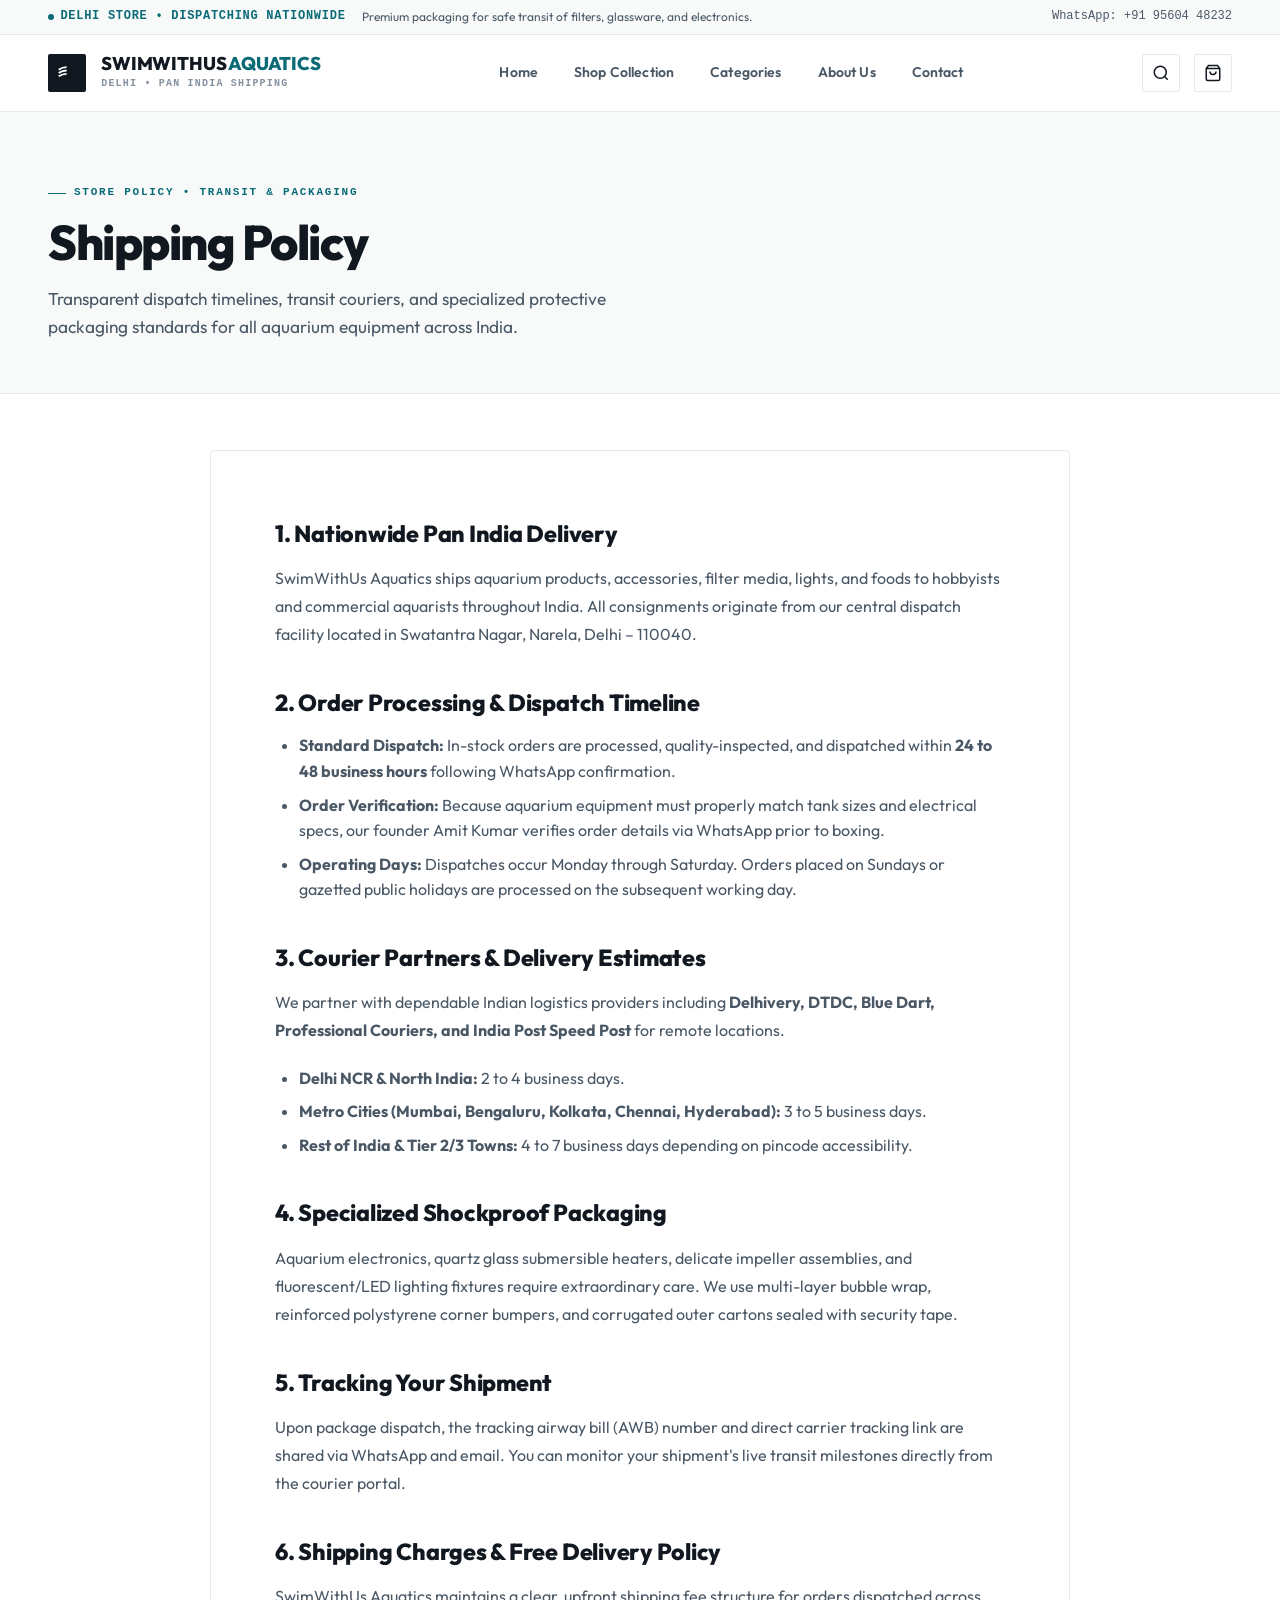
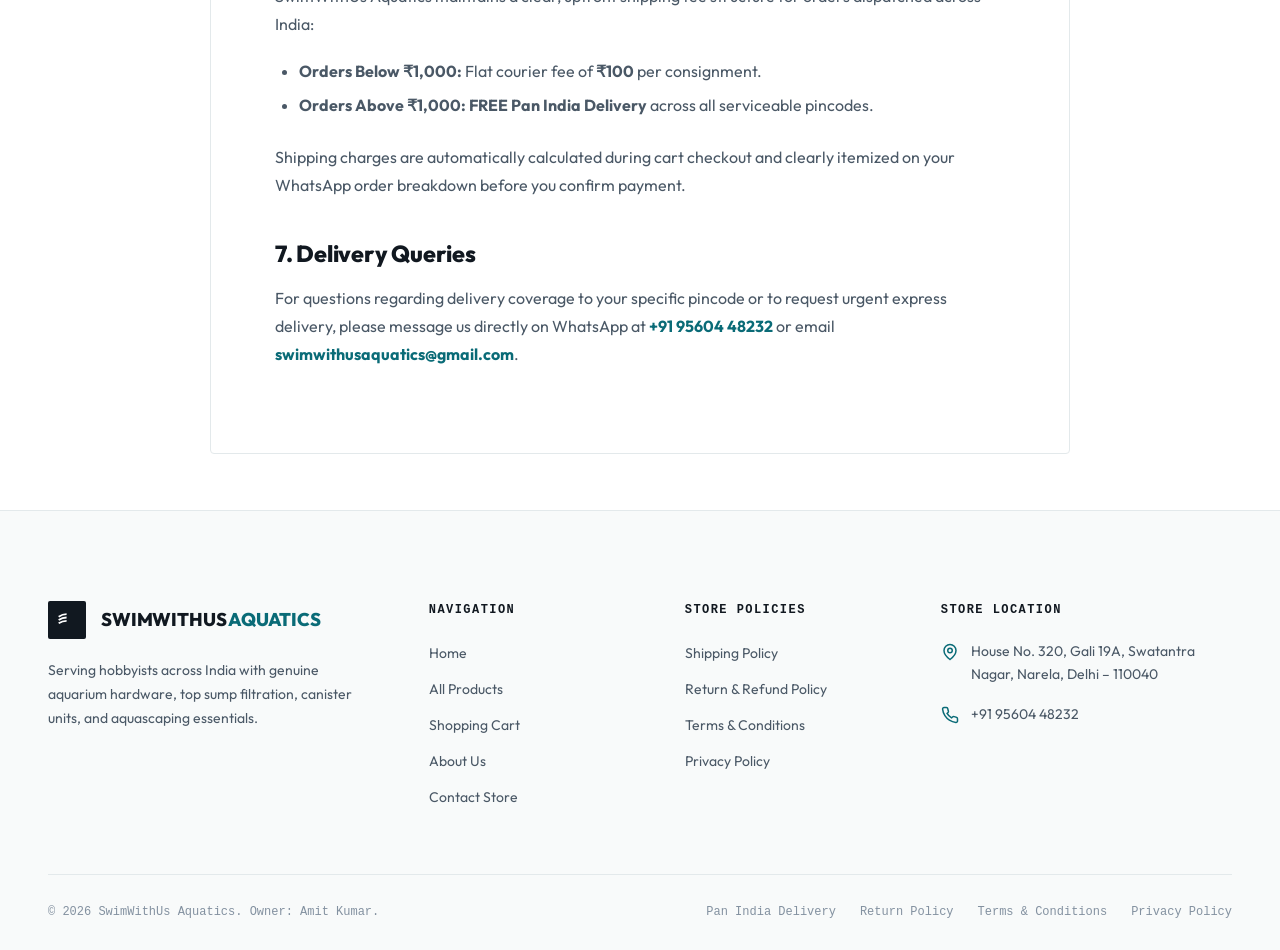
<file: shipping-policy.html>
<!DOCTYPE html>
<html lang="en">
<head>
  <meta charset="UTF-8">
  <meta name="viewport" content="width=device-width, initial-scale=1.0">
  <title>Shipping Policy — SwimWithUs Aquatics</title>
  <meta name="description" content="Pan India shipping policy, dispatch times, transit estimates, and shockproof packaging standards for aquarium hardware at SwimWithUs Aquatics.">
  
  <!-- Google Fonts Preconnect -->
  <link rel="preconnect" href="https://fonts.googleapis.com">
  <link rel="preconnect" href="https://fonts.gstatic.com" crossorigin>
  <link href="https://fonts.googleapis.com/css2?family=Outfit:wght@400;500;600;700;800;900&family=Playfair+Display:ital,wght@0,600;0,700;1,400&display=swap" rel="stylesheet">

  <link rel="stylesheet" href="style.css">
</head>
<body>

  <!-- Top Status Bar -->
  <aside class="top-status-bar">
    <div class="container status-bar-inner">
      <div class="status-bar-left">
        <span class="status-indicator">
          <span class="status-indicator-dot"></span>
          DELHI STORE &bull; DISPATCHING NATIONWIDE
        </span>
        <span>Premium packaging for safe transit of filters, glassware, and electronics.</span>
      </div>
      <div class="status-bar-right">
        <a href="https://wa.me/919560448232" target="_blank" rel="noopener noreferrer" class="status-link">WhatsApp: +91 95604 48232</a>
      </div>
    </div>
  </aside>

  <!-- Sticky Header -->
  <header class="site-header">
    <div class="container header-container">
      <a href="index.html" class="brand-masthead">
        <div class="brand-monogram">
          <svg width="20" height="20" viewBox="0 0 24 24" fill="none" stroke="currentColor" stroke-width="2.2"><path d="M2 16s4.5-3 9.5-3 9.5 3"/><path d="M2 12s4.5-3 9.5-3 9.5 3"/><path d="M2 8s4.5-3 9.5-3 9.5 3"/></svg>
        </div>
        <div class="brand-title-wrap">
          <span class="brand-name">SWIMWITHUS <span class="teal">AQUATICS</span></span>
          <span class="brand-meta">Delhi &bull; Pan India Shipping</span>
        </div>
      </a>

      <nav class="header-nav">
        <a href="index.html" class="header-nav-link">Home</a>
        <a href="products.html" class="header-nav-link">Shop Collection</a>
        <a href="index.html#categories" class="header-nav-link">Categories</a>
        <a href="about.html" class="header-nav-link">About Us</a>
        <a href="contact.html" class="header-nav-link">Contact</a>
      </nav>

      <div class="header-actions">
        <button type="button" class="header-action-btn" data-open-search aria-label="Open Search">
          <svg width="18" height="18" viewBox="0 0 24 24" fill="none" stroke="currentColor" stroke-width="2"><circle cx="11" cy="11" r="8"/><path d="m21 21-4.3-4.3"/></svg>
        </button>
        <a href="cart.html" class="header-action-btn" aria-label="Cart">
          <svg width="18" height="18" viewBox="0 0 24 24" fill="none" stroke="currentColor" stroke-width="2"><path d="M6 2 3 6v14a2 2 0 0 0 2 2h14a2 2 0 0 0 2-2V6l-3-4Z"/><path d="M3 6h18"/><path d="M16 10a4 4 0 0 1-8 0"/></svg>
          <span class="cart-counter-chip" id="cartCount">0</span>
        </a>
        <button type="button" class="hamburger-trigger" id="hamburgerBtn" aria-label="Menu">
          <svg width="22" height="22" viewBox="0 0 24 24" fill="none" stroke="currentColor" stroke-width="2">
            <line x1="4" x2="20" y1="12" x2="20" y2="12"/><line x1="4" x2="20" y1="6" x2="6"/><line x1="4" x2="20" y1="18" y2="18"/>
          </svg>
        </button>
      </div>
    </div>
  </header>

  <!-- Mobile Drawer -->
  <div class="mobile-nav-backdrop" id="mobileNavBackdrop"></div>
  <aside class="mobile-nav" id="mobileNav">
    <div class="mobile-nav-header">
      <div class="brand-title-wrap">
        <span class="brand-name">SWIMWITHUS <span class="teal">AQUATICS</span></span>
      </div>
      <button type="button" class="mobile-nav-close" id="mobileNavClose">&times;</button>
    </div>
    <div class="mobile-nav-links">
      <a href="index.html" class="mobile-nav-link">Home</a>
      <a href="products.html" class="mobile-nav-link">Shop All Products</a>
      <a href="cart.html" class="mobile-nav-link">Shopping Cart</a>
      <a href="about.html" class="mobile-nav-link">About Us</a>
      <a href="contact.html" class="mobile-nav-link">Contact Store</a>
    </div>
  </aside>

  <!-- Inner Page Hero -->
  <section class="inner-page-hero">
    <div class="container">
      <div class="inner-hero-header">
        <span class="editorial-kicker">STORE POLICY &bull; TRANSIT &amp; PACKAGING</span>
        <h1 class="editorial-title">Shipping Policy</h1>
        <p class="editorial-subtitle">
          Transparent dispatch timelines, transit couriers, and specialized protective packaging standards for all aquarium equipment across India.
        </p>
      </div>
    </div>
  </section>

  <!-- Main Policy Content -->
  <main class="container">
    <article class="prose-editorial-card">
      <h2>1. Nationwide Pan India Delivery</h2>
      <p>
        SwimWithUs Aquatics ships aquarium products, accessories, filter media, lights, and foods to hobbyists and commercial aquarists throughout India. All consignments originate from our central dispatch facility located in Swatantra Nagar, Narela, Delhi – 110040.
      </p>

      <h2>2. Order Processing &amp; Dispatch Timeline</h2>
      <ul>
        <li><strong>Standard Dispatch:</strong> In-stock orders are processed, quality-inspected, and dispatched within <strong>24 to 48 business hours</strong> following WhatsApp confirmation.</li>
        <li><strong>Order Verification:</strong> Because aquarium equipment must properly match tank sizes and electrical specs, our founder Amit Kumar verifies order details via WhatsApp prior to boxing.</li>
        <li><strong>Operating Days:</strong> Dispatches occur Monday through Saturday. Orders placed on Sundays or gazetted public holidays are processed on the subsequent working day.</li>
      </ul>

      <h2>3. Courier Partners &amp; Delivery Estimates</h2>
      <p>
        We partner with dependable Indian logistics providers including <strong>Delhivery, DTDC, Blue Dart, Professional Couriers, and India Post Speed Post</strong> for remote locations.
      </p>
      <ul>
        <li><strong>Delhi NCR &amp; North India:</strong> 2 to 4 business days.</li>
        <li><strong>Metro Cities (Mumbai, Bengaluru, Kolkata, Chennai, Hyderabad):</strong> 3 to 5 business days.</li>
        <li><strong>Rest of India &amp; Tier 2/3 Towns:</strong> 4 to 7 business days depending on pincode accessibility.</li>
      </ul>

      <h2>4. Specialized Shockproof Packaging</h2>
      <p>
        Aquarium electronics, quartz glass submersible heaters, delicate impeller assemblies, and fluorescent/LED lighting fixtures require extraordinary care. We use multi-layer bubble wrap, reinforced polystyrene corner bumpers, and corrugated outer cartons sealed with security tape.
      </p>

      <h2>5. Tracking Your Shipment</h2>
      <p>
        Upon package dispatch, the tracking airway bill (AWB) number and direct carrier tracking link are shared via WhatsApp and email. You can monitor your shipment's live transit milestones directly from the courier portal.
      </p>

      <h2>6. Shipping Charges &amp; Free Delivery Policy</h2>
      <p>
        SwimWithUs Aquatics maintains a clear, upfront shipping fee structure for orders dispatched across India:
      </p>
      <ul>
        <li><strong>Orders Below ₹1,000:</strong> Flat courier fee of <strong>₹100</strong> per consignment.</li>
        <li><strong>Orders Above ₹1,000:</strong> <strong>FREE Pan India Delivery</strong> across all serviceable pincodes.</li>
      </ul>
      <p>
        Shipping charges are automatically calculated during cart checkout and clearly itemized on your WhatsApp order breakdown before you confirm payment.
      </p>

      <h2>7. Delivery Queries</h2>
      <p>
        For questions regarding delivery coverage to your specific pincode or to request urgent express delivery, please message us directly on WhatsApp at <a href="https://wa.me/919560448232" style="color: var(--color-teal); font-weight: 700;">+91 95604 48232</a> or email <a href="mailto:swimwithusaquatics@gmail.com" style="color: var(--color-teal); font-weight: 700;">swimwithusaquatics@gmail.com</a>.
      </p>
    </article>
  </main>

  <!-- Editorial Site Footer -->
  <footer class="site-footer">
    <div class="container">
      <div class="footer-main-grid">
        <div class="footer-col">
          <a href="index.html" class="brand-masthead" style="margin-bottom: 1.25rem;">
            <div class="brand-monogram">
              <svg width="20" height="20" viewBox="0 0 24 24" fill="none" stroke="currentColor" stroke-width="2.2"><path d="M2 16s4.5-3 9.5-3 9.5 3"/><path d="M2 12s4.5-3 9.5-3 9.5 3"/><path d="M2 8s4.5-3 9.5-3 9.5 3"/></svg>
            </div>
            <div class="brand-title-wrap">
              <span class="brand-name">SWIMWITHUS <span class="teal">AQUATICS</span></span>
            </div>
          </a>
          <p class="footer-lead-text">
            Serving hobbyists across India with genuine aquarium hardware, top sump filtration, canister units, and aquascaping essentials.
          </p>
        </div>
        <div class="footer-col">
          <h4 class="footer-nav-heading">Navigation</h4>
          <ul class="footer-nav-list" style="list-style: none;">
            <li class="footer-nav-item"><a href="index.html">Home</a></li>
            <li class="footer-nav-item"><a href="products.html">All Products</a></li>
            <li class="footer-nav-item"><a href="cart.html">Shopping Cart</a></li>
            <li class="footer-nav-item"><a href="about.html">About Us</a></li>
            <li class="footer-nav-item"><a href="contact.html">Contact Store</a></li>
          </ul>
        </div>
        <div class="footer-col">
          <h4 class="footer-nav-heading">Store Policies</h4>
          <ul class="footer-nav-list" style="list-style: none;">
            <li class="footer-nav-item"><a href="shipping-policy.html">Shipping Policy</a></li>
            <li class="footer-nav-item"><a href="return-policy.html">Return &amp; Refund Policy</a></li>
            <li class="footer-nav-item"><a href="terms-and-conditions.html">Terms &amp; Conditions</a></li>
            <li class="footer-nav-item"><a href="privacy-policy.html">Privacy Policy</a></li>
          </ul>
        </div>
        <div class="footer-col">
          <h4 class="footer-nav-heading">Store Location</h4>
          <div class="footer-contact-block">
            <div class="footer-contact-row">
              <svg width="18" height="18" viewBox="0 0 24 24" fill="none" stroke="currentColor" stroke-width="2"><path d="M20 10c0 6-8 12-8 12s-8-6-8-12a8 8 0 0 1 16 0Z"/><circle cx="12" cy="10" r="3"/></svg>
              <span>House No. 320, Gali 19A, Swatantra Nagar, Narela, Delhi – 110040</span>
            </div>
            <div class="footer-contact-row">
              <svg width="18" height="18" viewBox="0 0 24 24" fill="none" stroke="currentColor" stroke-width="2"><path d="M22 16.92v3a2 2 0 0 1-2.18 2 19.79 19.79 0 0 1-8.63-3.07 19.5 19.5 0 0 1-6-6 19.79 19.79 0 0 1-3.07-8.67A2 2 0 0 1 4.11 2h3a2 2 0 0 1 2 1.72 12.84 12.84 0 0 0 .7 2.81 2 2 0 0 1-.45 2.11L8.09 9.91a16 16 0 0 0 6 6l1.27-1.27a2 2 0 0 1 2.11-.45 12.84 12.84 0 0 0 2.81.7A2 2 0 0 1 22 16.92z"/></svg>
              <a href="https://wa.me/919560448232">+91 95604 48232</a>
            </div>
          </div>
        </div>
      </div>
      <div class="footer-legal-bar">
        <p>&copy; <span id="currentYear">2026</span> SwimWithUs Aquatics. Owner: Amit Kumar.</p>
        <div class="footer-legal-links">
          <a href="shipping-policy.html">Pan India Delivery</a>
          <a href="return-policy.html">Return Policy</a>
          <a href="terms-and-conditions.html">Terms &amp; Conditions</a>
          <a href="privacy-policy.html">Privacy Policy</a>
        </div>
      </div>
    </div>
  </footer>

  <!-- Search Modal -->
  <div class="search-modal-backdrop" id="searchModalBackdrop"></div>
  <div class="search-modal" id="searchModal" role="dialog" aria-modal="true" aria-label="Search Catalogue">
    <div class="search-modal-header">
      <svg width="20" height="20" viewBox="0 0 24 24" fill="none" stroke="currentColor" stroke-width="2"><circle cx="11" cy="11" r="8"/><path d="m21 21-4.3-4.3"/></svg>
      <input type="text" class="search-modal-input" id="globalSearchInput" placeholder="Search product name, model (e.g. AQ-16H)..." autocomplete="off">
      <button type="button" class="search-modal-close" id="searchModalClose">&times;</button>
    </div>
    <div class="search-modal-body" id="globalSearchResults"></div>
  </div>

  <script src="js/products-data.js"></script>
  <script src="js/cart.js"></script>
  <script src="js/app.js"></script>
</body>
</html>
</file>
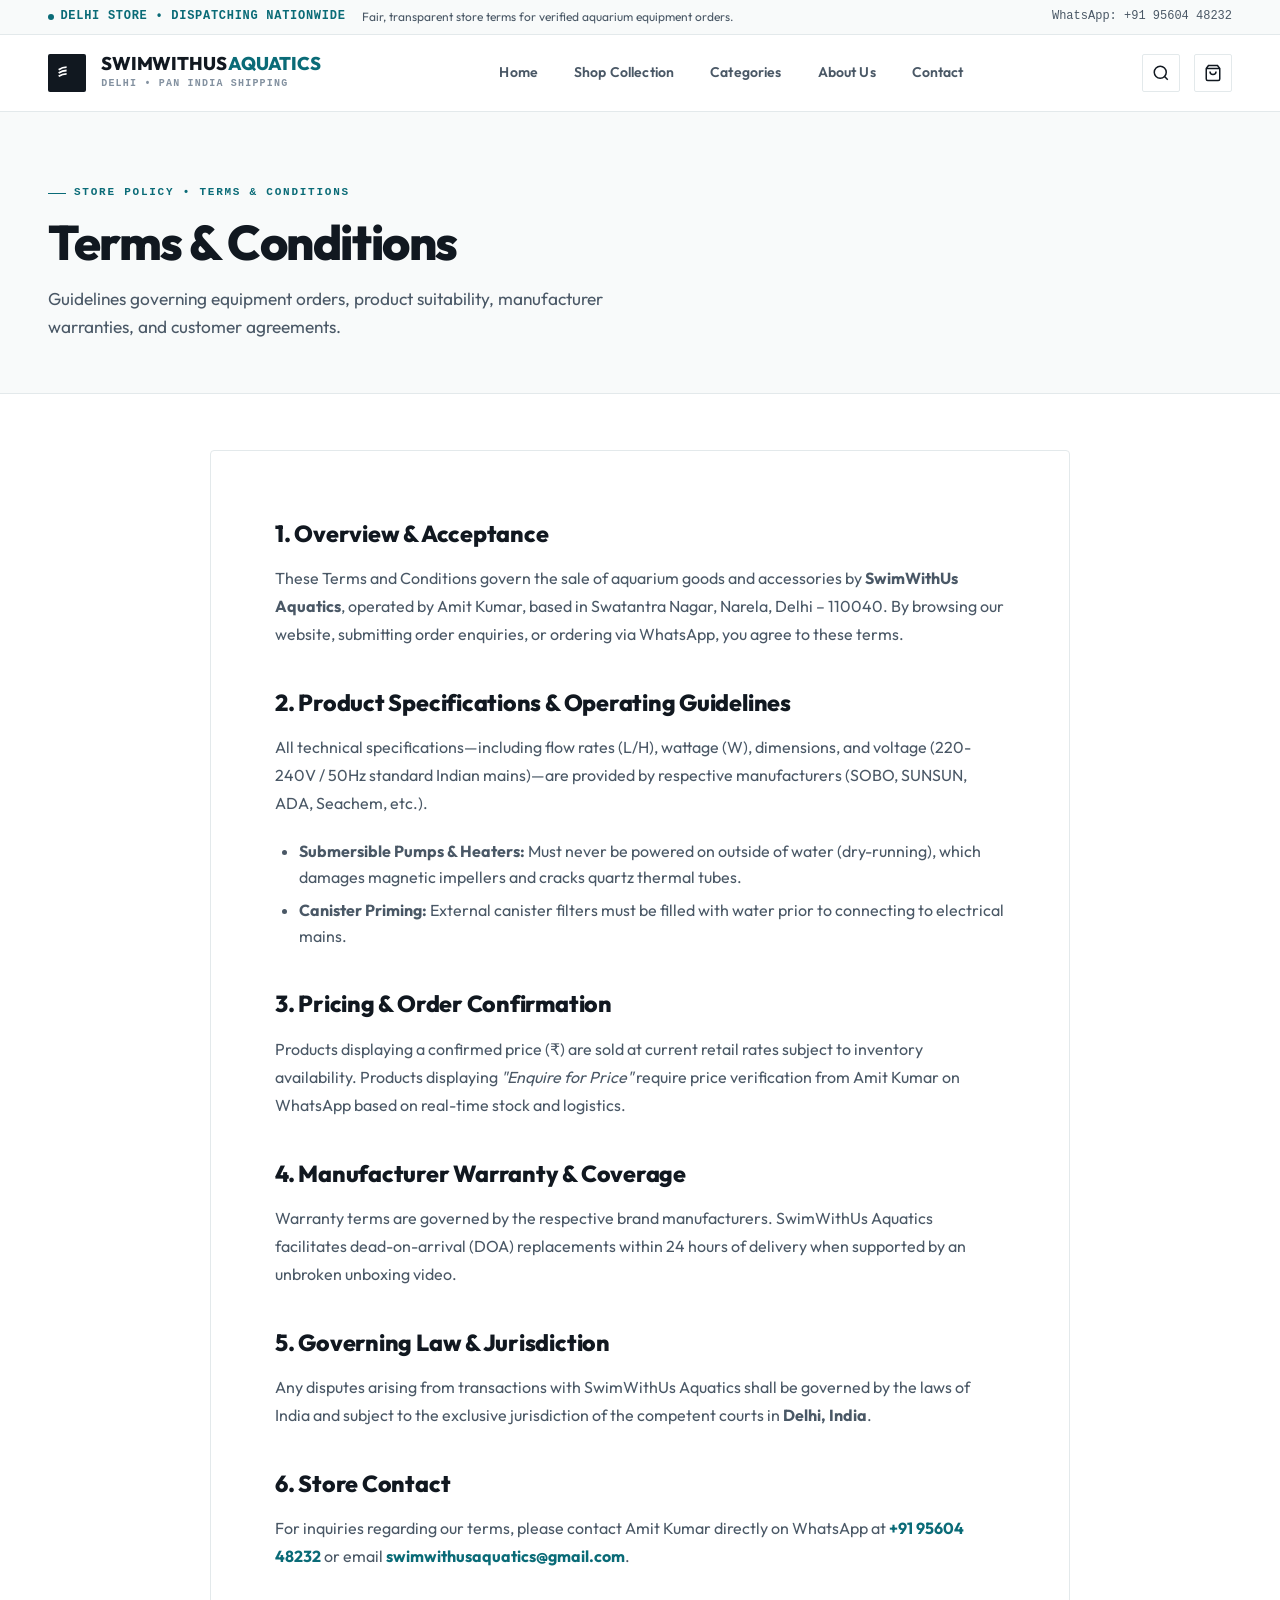
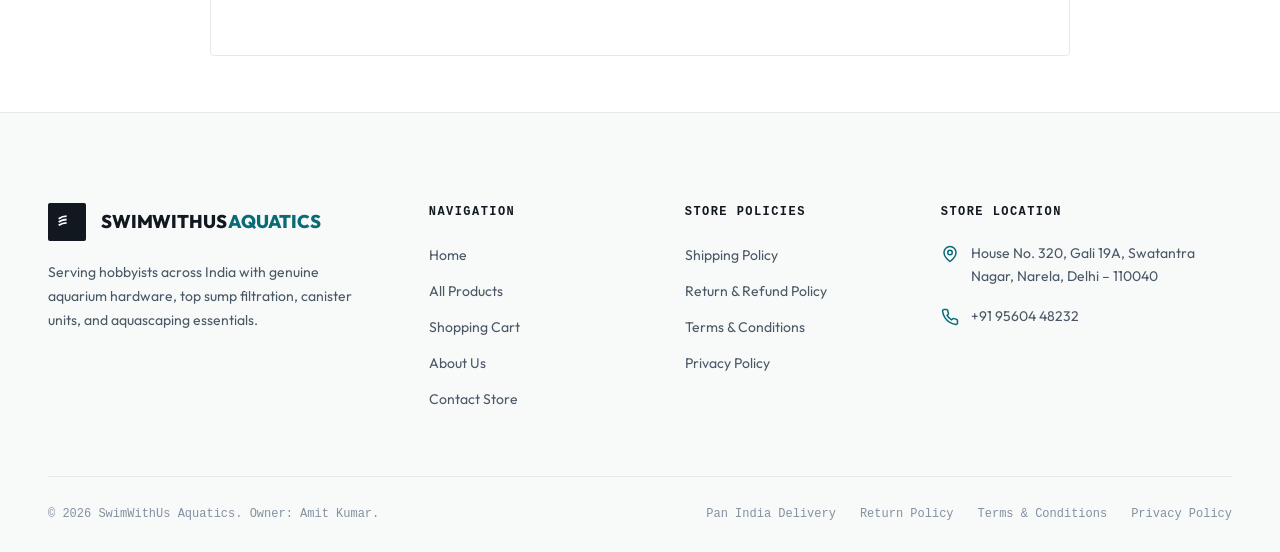
<file: terms-and-conditions.html>
<!DOCTYPE html>
<html lang="en">
<head>
  <meta charset="UTF-8">
  <meta name="viewport" content="width=device-width, initial-scale=1.0">
  <title>Terms &amp; Conditions — SwimWithUs Aquatics</title>
  <meta name="description" content="Terms of service, warranty stipulations, ordering conditions, and store guidelines for SwimWithUs Aquatics.">
  
  <!-- Google Fonts Preconnect -->
  <link rel="preconnect" href="https://fonts.googleapis.com">
  <link rel="preconnect" href="https://fonts.gstatic.com" crossorigin>
  <link href="https://fonts.googleapis.com/css2?family=Outfit:wght@400;500;600;700;800;900&family=Playfair+Display:ital,wght@0,600;0,700;1,400&display=swap" rel="stylesheet">

  <link rel="stylesheet" href="style.css">
</head>
<body>

  <!-- Top Status Bar -->
  <aside class="top-status-bar">
    <div class="container status-bar-inner">
      <div class="status-bar-left">
        <span class="status-indicator">
          <span class="status-indicator-dot"></span>
          DELHI STORE &bull; DISPATCHING NATIONWIDE
        </span>
        <span>Fair, transparent store terms for verified aquarium equipment orders.</span>
      </div>
      <div class="status-bar-right">
        <a href="https://wa.me/919560448232" target="_blank" rel="noopener noreferrer" class="status-link">WhatsApp: +91 95604 48232</a>
      </div>
    </div>
  </aside>

  <!-- Sticky Header -->
  <header class="site-header">
    <div class="container header-container">
      <a href="index.html" class="brand-masthead">
        <div class="brand-monogram">
          <svg width="20" height="20" viewBox="0 0 24 24" fill="none" stroke="currentColor" stroke-width="2.2"><path d="M2 16s4.5-3 9.5-3 9.5 3"/><path d="M2 12s4.5-3 9.5-3 9.5 3"/><path d="M2 8s4.5-3 9.5-3 9.5 3"/></svg>
        </div>
        <div class="brand-title-wrap">
          <span class="brand-name">SWIMWITHUS <span class="teal">AQUATICS</span></span>
          <span class="brand-meta">Delhi &bull; Pan India Shipping</span>
        </div>
      </a>

      <nav class="header-nav">
        <a href="index.html" class="header-nav-link">Home</a>
        <a href="products.html" class="header-nav-link">Shop Collection</a>
        <a href="index.html#categories" class="header-nav-link">Categories</a>
        <a href="about.html" class="header-nav-link">About Us</a>
        <a href="contact.html" class="header-nav-link">Contact</a>
      </nav>

      <div class="header-actions">
        <button type="button" class="header-action-btn" data-open-search aria-label="Open Search">
          <svg width="18" height="18" viewBox="0 0 24 24" fill="none" stroke="currentColor" stroke-width="2"><circle cx="11" cy="11" r="8"/><path d="m21 21-4.3-4.3"/></svg>
        </button>
        <a href="cart.html" class="header-action-btn" aria-label="Cart">
          <svg width="18" height="18" viewBox="0 0 24 24" fill="none" stroke="currentColor" stroke-width="2"><path d="M6 2 3 6v14a2 2 0 0 0 2 2h14a2 2 0 0 0 2-2V6l-3-4Z"/><path d="M3 6h18"/><path d="M16 10a4 4 0 0 1-8 0"/></svg>
          <span class="cart-counter-chip" id="cartCount">0</span>
        </a>
        <button type="button" class="hamburger-trigger" id="hamburgerBtn" aria-label="Menu">
          <svg width="22" height="22" viewBox="0 0 24 24" fill="none" stroke="currentColor" stroke-width="2">
            <line x1="4" x2="20" y1="12" x2="20" y2="12"/><line x1="4" x2="20" y1="6" x2="6"/><line x1="4" x2="20" y1="18" y2="18"/>
          </svg>
        </button>
      </div>
    </div>
  </header>

  <!-- Mobile Drawer -->
  <div class="mobile-nav-backdrop" id="mobileNavBackdrop"></div>
  <aside class="mobile-nav" id="mobileNav">
    <div class="mobile-nav-header">
      <div class="brand-title-wrap">
        <span class="brand-name">SWIMWITHUS <span class="teal">AQUATICS</span></span>
      </div>
      <button type="button" class="mobile-nav-close" id="mobileNavClose">&times;</button>
    </div>
    <div class="mobile-nav-links">
      <a href="index.html" class="mobile-nav-link">Home</a>
      <a href="products.html" class="mobile-nav-link">Shop All Products</a>
      <a href="cart.html" class="mobile-nav-link">Shopping Cart</a>
      <a href="about.html" class="mobile-nav-link">About Us</a>
      <a href="contact.html" class="mobile-nav-link">Contact Store</a>
    </div>
  </aside>

  <!-- Inner Page Hero -->
  <section class="inner-page-hero">
    <div class="container">
      <div class="inner-hero-header">
        <span class="editorial-kicker">STORE POLICY &bull; TERMS &amp; CONDITIONS</span>
        <h1 class="editorial-title">Terms &amp; Conditions</h1>
        <p class="editorial-subtitle">
          Guidelines governing equipment orders, product suitability, manufacturer warranties, and customer agreements.
        </p>
      </div>
    </div>
  </section>

  <!-- Main Policy Content -->
  <main class="container">
    <article class="prose-editorial-card">
      <h2>1. Overview &amp; Acceptance</h2>
      <p>
        These Terms and Conditions govern the sale of aquarium goods and accessories by <strong>SwimWithUs Aquatics</strong>, operated by Amit Kumar, based in Swatantra Nagar, Narela, Delhi – 110040. By browsing our website, submitting order enquiries, or ordering via WhatsApp, you agree to these terms.
      </p>

      <h2>2. Product Specifications &amp; Operating Guidelines</h2>
      <p>
        All technical specifications—including flow rates (L/H), wattage (W), dimensions, and voltage (220-240V / 50Hz standard Indian mains)—are provided by respective manufacturers (SOBO, SUNSUN, ADA, Seachem, etc.).
      </p>
      <ul>
        <li><strong>Submersible Pumps &amp; Heaters:</strong> Must never be powered on outside of water (dry-running), which damages magnetic impellers and cracks quartz thermal tubes.</li>
        <li><strong>Canister Priming:</strong> External canister filters must be filled with water prior to connecting to electrical mains.</li>
      </ul>

      <h2>3. Pricing &amp; Order Confirmation</h2>
      <p>
        Products displaying a confirmed price (₹) are sold at current retail rates subject to inventory availability. Products displaying <em>"Enquire for Price"</em> require price verification from Amit Kumar on WhatsApp based on real-time stock and logistics.
      </p>

      <h2>4. Manufacturer Warranty &amp; Coverage</h2>
      <p>
        Warranty terms are governed by the respective brand manufacturers. SwimWithUs Aquatics facilitates dead-on-arrival (DOA) replacements within 24 hours of delivery when supported by an unbroken unboxing video.
      </p>

      <h2>5. Governing Law &amp; Jurisdiction</h2>
      <p>
        Any disputes arising from transactions with SwimWithUs Aquatics shall be governed by the laws of India and subject to the exclusive jurisdiction of the competent courts in <strong>Delhi, India</strong>.
      </p>

      <h2>6. Store Contact</h2>
      <p>
        For inquiries regarding our terms, please contact Amit Kumar directly on WhatsApp at <a href="https://wa.me/919560448232" style="color: var(--color-teal); font-weight: 700;">+91 95604 48232</a> or email <a href="mailto:swimwithusaquatics@gmail.com" style="color: var(--color-teal); font-weight: 700;">swimwithusaquatics@gmail.com</a>.
      </p>
    </article>
  </main>

  <!-- Editorial Site Footer -->
  <footer class="site-footer">
    <div class="container">
      <div class="footer-main-grid">
        <div class="footer-col">
          <a href="index.html" class="brand-masthead" style="margin-bottom: 1.25rem;">
            <div class="brand-monogram">
              <svg width="20" height="20" viewBox="0 0 24 24" fill="none" stroke="currentColor" stroke-width="2.2"><path d="M2 16s4.5-3 9.5-3 9.5 3"/><path d="M2 12s4.5-3 9.5-3 9.5 3"/><path d="M2 8s4.5-3 9.5-3 9.5 3"/></svg>
            </div>
            <div class="brand-title-wrap">
              <span class="brand-name">SWIMWITHUS <span class="teal">AQUATICS</span></span>
            </div>
          </a>
          <p class="footer-lead-text">
            Serving hobbyists across India with genuine aquarium hardware, top sump filtration, canister units, and aquascaping essentials.
          </p>
        </div>
        <div class="footer-col">
          <h4 class="footer-nav-heading">Navigation</h4>
          <ul class="footer-nav-list" style="list-style: none;">
            <li class="footer-nav-item"><a href="index.html">Home</a></li>
            <li class="footer-nav-item"><a href="products.html">All Products</a></li>
            <li class="footer-nav-item"><a href="cart.html">Shopping Cart</a></li>
            <li class="footer-nav-item"><a href="about.html">About Us</a></li>
            <li class="footer-nav-item"><a href="contact.html">Contact Store</a></li>
          </ul>
        </div>
        <div class="footer-col">
          <h4 class="footer-nav-heading">Store Policies</h4>
          <ul class="footer-nav-list" style="list-style: none;">
            <li class="footer-nav-item"><a href="shipping-policy.html">Shipping Policy</a></li>
            <li class="footer-nav-item"><a href="return-policy.html">Return &amp; Refund Policy</a></li>
            <li class="footer-nav-item"><a href="terms-and-conditions.html">Terms &amp; Conditions</a></li>
            <li class="footer-nav-item"><a href="privacy-policy.html">Privacy Policy</a></li>
          </ul>
        </div>
        <div class="footer-col">
          <h4 class="footer-nav-heading">Store Location</h4>
          <div class="footer-contact-block">
            <div class="footer-contact-row">
              <svg width="18" height="18" viewBox="0 0 24 24" fill="none" stroke="currentColor" stroke-width="2"><path d="M20 10c0 6-8 12-8 12s-8-6-8-12a8 8 0 0 1 16 0Z"/><circle cx="12" cy="10" r="3"/></svg>
              <span>House No. 320, Gali 19A, Swatantra Nagar, Narela, Delhi – 110040</span>
            </div>
            <div class="footer-contact-row">
              <svg width="18" height="18" viewBox="0 0 24 24" fill="none" stroke="currentColor" stroke-width="2"><path d="M22 16.92v3a2 2 0 0 1-2.18 2 19.79 19.79 0 0 1-8.63-3.07 19.5 19.5 0 0 1-6-6 19.79 19.79 0 0 1-3.07-8.67A2 2 0 0 1 4.11 2h3a2 2 0 0 1 2 1.72 12.84 12.84 0 0 0 .7 2.81 2 2 0 0 1-.45 2.11L8.09 9.91a16 16 0 0 0 6 6l1.27-1.27a2 2 0 0 1 2.11-.45 12.84 12.84 0 0 0 2.81.7A2 2 0 0 1 22 16.92z"/></svg>
              <a href="https://wa.me/919560448232">+91 95604 48232</a>
            </div>
          </div>
        </div>
      </div>
      <div class="footer-legal-bar">
        <p>&copy; <span id="currentYear">2026</span> SwimWithUs Aquatics. Owner: Amit Kumar.</p>
        <div class="footer-legal-links">
          <a href="shipping-policy.html">Pan India Delivery</a>
          <a href="return-policy.html">Return Policy</a>
          <a href="terms-and-conditions.html">Terms &amp; Conditions</a>
          <a href="privacy-policy.html">Privacy Policy</a>
        </div>
      </div>
    </div>
  </footer>

  <!-- Search Modal -->
  <div class="search-modal-backdrop" id="searchModalBackdrop"></div>
  <div class="search-modal" id="searchModal" role="dialog" aria-modal="true" aria-label="Search Catalogue">
    <div class="search-modal-header">
      <svg width="20" height="20" viewBox="0 0 24 24" fill="none" stroke="currentColor" stroke-width="2"><circle cx="11" cy="11" r="8"/><path d="m21 21-4.3-4.3"/></svg>
      <input type="text" class="search-modal-input" id="globalSearchInput" placeholder="Search product name, model (e.g. AQ-16H)..." autocomplete="off">
      <button type="button" class="search-modal-close" id="searchModalClose">&times;</button>
    </div>
    <div class="search-modal-body" id="globalSearchResults"></div>
  </div>

  <script src="js/products-data.js"></script>
  <script src="js/cart.js"></script>
  <script src="js/app.js"></script>
</body>
</html>
</file>
<file: style.css>
/* ==========================================================================
   SWIMWITHUS AQUATICS — AQUATIC EDITORIAL DESIGN SYSTEM
   Art Direction: Premium Editorial Specialist Retail
   Palette: Alabaster, Gallery Canvas, Ink Charcoal & Restrained Ocean Teal
   ========================================================================== */

:root {
  /* Editorial Neutral Palette */
  --color-canvas: #FFFFFF;
  --color-canvas-subtle: #F8FAFA;
  --color-canvas-wash: #F2F6F6;
  --color-canvas-card: #FFFFFF;
  --color-canvas-inset: #F4F7F7;

  /* Typography Colors */
  --color-ink: #111820;          /* Deepest editorial charcoal ink */
  --color-ink-secondary: #4A5866;/* Sophisticated slate */
  --color-ink-muted: #8391A0;    /* Muted caption / taxonomy */
  --color-ink-inverse: #FFFFFF;

  /* Restrained Botanical Teal Accent */
  --color-teal: #0A6B77;         /* Deep, refined ocean teal */
  --color-teal-hover: #08555F;
  --color-teal-tint: #E8F4F5;    /* Soft wash */
  --color-teal-border: rgba(10, 107, 119, 0.22);
  --color-whatsapp: #1E854A;
  --color-whatsapp-hover: #176C3B;

  /* Architectural Hairlines */
  --border-hairline: #E3E9EB;
  --border-light: #EBF0F2;
  --border-dark: #111820;

  /* Shadows: Soft, non-muddy, high-end photographic elevation */
  --shadow-subtle: 0 1px 3px rgba(17, 24, 32, 0.04);
  --shadow-card: 0 4px 16px rgba(17, 24, 32, 0.04);
  --shadow-card-hover: 0 16px 36px rgba(10, 107, 119, 0.09);
  --shadow-dropdown: 0 12px 32px rgba(17, 24, 32, 0.08);

  /* Typography Scale */
  --font-serif: 'Playfair Display', Georgia, 'Times New Roman', serif;
  --font-sans: 'Outfit', -apple-system, BlinkMacSystemFont, 'Segoe UI', Roboto, sans-serif;
  --font-mono: ui-monospace, SFMono-Regular, Menlo, Monaco, Consolas, monospace;

  /* Layout Constants */
  --container-max: 1320px;
  --header-height: 76px;
  --radius-xs: 2px;
  --radius-sm: 4px;
  --radius-md: 6px;

  /* Transition Curves */
  --transition-fast: 0.15s cubic-bezier(0.2, 0, 0, 1);
  --transition-smooth: 0.3s cubic-bezier(0.16, 1, 0.3, 1);
  --transition-slow: 0.6s cubic-bezier(0.16, 1, 0.3, 1);
}

/* --------------------------------------------------------------------------
   RESET & EDITORIAL BASE
   -------------------------------------------------------------------------- */
*, *::before, *::after {
  box-sizing: border-box;
  margin: 0;
  padding: 0;
}

html {
  font-size: 16px;
  scroll-behavior: smooth;
  -webkit-font-smoothing: antialiased;
  -moz-osx-font-smoothing: grayscale;
}

body {
  font-family: var(--font-sans);
  background-color: var(--color-canvas);
  color: var(--color-ink);
  line-height: 1.6;
  overflow-x: hidden;
  min-height: 100vh;
  display: flex;
  flex-direction: column;
}

body.no-scroll {
  overflow: hidden;
}

main {
  flex: 1 0 auto;
}

img, picture, svg, video {
  display: block;
  max-width: 100%;
}

input, button, textarea, select {
  font: inherit;
  color: inherit;
}

button {
  background: none;
  border: none;
  cursor: pointer;
}

a {
  color: inherit;
  text-decoration: none;
  transition: color var(--transition-fast), border-color var(--transition-fast);
}

/* Container */
.container {
  width: 100%;
  max-width: var(--container-max);
  margin-left: auto;
  margin-right: auto;
  padding-left: clamp(1.25rem, 4vw, 3rem);
  padding-right: clamp(1.25rem, 4vw, 3rem);
}

/* Editorial Monospace Micro-Tags */
.editorial-kicker {
  font-family: var(--font-mono);
  font-size: 0.6875rem;
  font-weight: 600;
  letter-spacing: 0.16em;
  text-transform: uppercase;
  color: var(--color-teal);
  display: inline-flex;
  align-items: center;
  gap: 0.5rem;
  margin-bottom: 0.85rem;
}

.editorial-kicker::before {
  content: "";
  display: inline-block;
  width: 18px;
  height: 1px;
  background-color: var(--color-teal);
}

/* Headings */
.editorial-title {
  font-family: var(--font-sans);
  font-size: clamp(2rem, 3.8vw, 3.25rem);
  font-weight: 800;
  letter-spacing: -0.03em;
  line-height: 1.15;
  color: var(--color-ink);
  margin-bottom: 0.85rem;
}

.editorial-title.serif {
  font-family: var(--font-serif);
  font-weight: 700;
  letter-spacing: -0.015em;
}

.editorial-subtitle {
  font-size: clamp(0.95rem, 1.35vw, 1.125rem);
  color: var(--color-ink-secondary);
  line-height: 1.65;
  max-width: 620px;
}

/* --------------------------------------------------------------------------
   MASTHEAD: TOP STATUS BAR
   -------------------------------------------------------------------------- */
.top-status-bar {
  background-color: var(--color-canvas-subtle);
  border-bottom: 1px solid var(--border-hairline);
  font-size: 0.75rem;
  padding: 0.45rem 0;
  color: var(--color-ink-secondary);
}

.status-bar-inner {
  display: flex;
  align-items: center;
  justify-content: space-between;
  gap: 1.5rem;
}

.status-bar-left {
  display: flex;
  align-items: center;
  gap: 1rem;
}

.status-indicator {
  display: inline-flex;
  align-items: center;
  gap: 0.4rem;
  font-family: var(--font-mono);
  font-weight: 600;
  color: var(--color-teal);
  letter-spacing: 0.06em;
  text-transform: uppercase;
}

.status-indicator-dot {
  width: 6px;
  height: 6px;
  border-radius: 50%;
  background-color: var(--color-teal);
  animation: pulseDot 2s infinite ease-in-out;
}

@keyframes pulseDot {
  0%, 100% { opacity: 1; transform: scale(1); }
  50% { opacity: 0.4; transform: scale(0.85); }
}

.status-bar-right {
  display: flex;
  align-items: center;
  gap: 1.5rem;
  font-family: var(--font-mono);
  font-size: 0.75rem;
}

.status-link {
  display: inline-flex;
  align-items: center;
  gap: 0.35rem;
  color: var(--color-ink-secondary);
}

.status-link:hover {
  color: var(--color-teal);
}

@media (max-width: 768px) {
  .status-bar-right {
    display: none;
  }
}

/* --------------------------------------------------------------------------
   PRIMARY EDITORIAL HEADER
   -------------------------------------------------------------------------- */
.site-header {
  position: sticky;
  top: 0;
  z-index: 1000;
  background-color: rgba(255, 255, 255, 0.98);
  backdrop-filter: blur(12px);
  -webkit-backdrop-filter: blur(12px);
  border-bottom: 1px solid var(--border-hairline);
  transition: box-shadow var(--transition-fast);
}

.site-header.header-scrolled {
  box-shadow: 0 4px 20px rgba(17, 24, 32, 0.05);
}

.header-container {
  display: flex;
  align-items: center;
  justify-content: space-between;
  height: var(--header-height);
  gap: 2rem;
}

/* Minimalist Brand Masthead */
.brand-masthead {
  display: flex;
  align-items: center;
  gap: 0.95rem;
}

.brand-monogram {
  width: 38px;
  height: 38px;
  background-color: var(--color-ink);
  color: #FFFFFF;
  display: flex;
  align-items: center;
  justify-content: center;
  border-radius: var(--radius-xs);
  transition: background-color var(--transition-fast);
}

.brand-masthead:hover .brand-monogram {
  background-color: var(--color-teal);
}

.brand-title-wrap {
  display: flex;
  flex-direction: column;
}

.brand-name {
  font-family: var(--font-sans);
  font-size: 1.15rem;
  font-weight: 800;
  letter-spacing: -0.01em;
  color: var(--color-ink);
  line-height: 1.15;
}

.brand-name .teal {
  color: var(--color-teal);
}

.brand-meta {
  font-family: var(--font-mono);
  font-size: 0.625rem;
  font-weight: 600;
  letter-spacing: 0.12em;
  text-transform: uppercase;
  color: var(--color-ink-muted);
  margin-top: 1px;
}

/* Primary Navigation */
.header-nav {
  display: none;
}

@media (min-width: 992px) {
  .header-nav {
    display: flex;
    align-items: center;
    gap: 2.25rem;
  }
}

.header-nav-link {
  font-size: 0.875rem;
  font-weight: 600;
  color: var(--color-ink-secondary);
  letter-spacing: 0.01em;
  padding: 0.4rem 0;
  position: relative;
  transition: color var(--transition-fast);
}

.header-nav-link:hover,
.header-nav-link.active {
  color: var(--color-ink);
}

.header-nav-link.active::after {
  content: "";
  position: absolute;
  bottom: -2px;
  left: 0;
  width: 100%;
  height: 1.5px;
  background-color: var(--color-teal);
}

/* Action Icons */
.header-actions {
  display: flex;
  align-items: center;
  gap: 0.85rem;
}

.header-action-btn {
  display: inline-flex;
  align-items: center;
  justify-content: center;
  width: 38px;
  height: 38px;
  border-radius: var(--radius-xs);
  border: 1px solid var(--border-hairline);
  color: var(--color-ink);
  background-color: var(--color-canvas);
  transition: all var(--transition-fast);
  position: relative;
}

.header-action-btn:hover {
  border-color: var(--color-teal);
  color: var(--color-teal);
  background-color: var(--color-canvas-subtle);
}

.cart-counter-chip {
  position: absolute;
  top: -4px;
  right: -4px;
  background-color: var(--color-teal);
  color: #FFFFFF;
  font-family: var(--font-mono);
  font-size: 0.625rem;
  font-weight: 700;
  min-width: 18px;
  height: 18px;
  border-radius: 999px;
  display: inline-flex;
  align-items: center;
  justify-content: center;
  padding: 0 4px;
}

.hamburger-trigger {
  display: inline-flex;
  align-items: center;
  justify-content: center;
  width: 38px;
  height: 38px;
  border-radius: var(--radius-xs);
  border: 1px solid var(--border-hairline);
  color: var(--color-ink);
  background-color: var(--color-canvas);
}

@media (min-width: 992px) {
  .hamburger-trigger {
    display: none;
  }
}

/* Mobile Off-Canvas Drawer */
.mobile-nav-backdrop {
  position: fixed;
  inset: 0;
  background-color: rgba(17, 24, 32, 0.45);
  backdrop-filter: blur(4px);
  z-index: 1050;
  opacity: 0;
  visibility: hidden;
  transition: all var(--transition-smooth);
}

.mobile-nav-backdrop.is-open {
  opacity: 1;
  visibility: visible;
}

.mobile-nav {
  position: fixed;
  top: 0;
  right: 0;
  bottom: 0;
  width: min(85vw, 340px);
  background-color: #FFFFFF;
  border-left: 1px solid var(--border-hairline);
  z-index: 1100;
  transform: translateX(100%);
  transition: transform var(--transition-smooth);
  display: flex;
  flex-direction: column;
  padding: 2rem 1.75rem;
  overflow-y: auto;
}

.mobile-nav.is-open {
  transform: translateX(0);
}

.mobile-nav-header {
  display: flex;
  align-items: center;
  justify-content: space-between;
  margin-bottom: 2rem;
  padding-bottom: 1.25rem;
  border-bottom: 1px solid var(--border-hairline);
}

.mobile-nav-close {
  font-size: 1.75rem;
  color: var(--color-ink-secondary);
  line-height: 1;
}

.mobile-nav-links {
  display: flex;
  flex-direction: column;
  gap: 0.4rem;
}

.mobile-nav-link {
  font-size: 1.05rem;
  font-weight: 600;
  color: var(--color-ink);
  padding: 0.75rem 0.5rem;
  border-bottom: 1px solid var(--border-light);
}

.mobile-nav-link.active {
  color: var(--color-teal);
  font-weight: 700;
}

/* --------------------------------------------------------------------------
   BUTTON SYSTEM (ARCHITECTURAL & MINIMALIST)
   -------------------------------------------------------------------------- */
.btn {
  display: inline-flex;
  align-items: center;
  justify-content: center;
  gap: 0.55rem;
  font-family: var(--font-sans);
  font-size: 0.875rem;
  font-weight: 700;
  letter-spacing: 0.02em;
  padding: 0.8rem 1.75rem;
  border-radius: var(--radius-xs);
  transition: all var(--transition-fast);
  cursor: pointer;
  white-space: nowrap;
}

.btn-primary {
  background-color: var(--color-ink);
  color: #FFFFFF;
  border: 1px solid var(--color-ink);
}

.btn-primary:hover {
  background-color: var(--color-teal);
  border-color: var(--color-teal);
  transform: translateY(-1px);
}

.btn-secondary {
  background-color: var(--color-canvas);
  color: var(--color-ink);
  border: 1px solid var(--border-hairline);
}

.btn-secondary:hover {
  border-color: var(--color-teal);
  color: var(--color-teal);
  background-color: var(--color-canvas-subtle);
}

.btn-teal {
  background-color: var(--color-teal);
  color: #FFFFFF;
  border: 1px solid var(--color-teal);
}

.btn-teal:hover {
  background-color: var(--color-teal-hover);
  border-color: var(--color-teal-hover);
  transform: translateY(-1px);
}

.btn-whatsapp {
  background-color: var(--color-whatsapp);
  color: #FFFFFF;
  border: 1px solid var(--color-whatsapp);
}

.btn-whatsapp:hover {
  background-color: var(--color-whatsapp-hover);
  transform: translateY(-1px);
}

.btn-sm {
  font-size: 0.8125rem;
  padding: 0.5rem 1rem;
}

.btn-lg {
  font-size: 1rem;
  padding: 0.95rem 2.25rem;
}

.btn-full {
  width: 100%;
}

.btn-text {
  font-size: 0.875rem;
  font-weight: 700;
  color: var(--color-teal);
  display: inline-flex;
  align-items: center;
  gap: 0.35rem;
  padding: 0.2rem 0;
  border-bottom: 1px solid transparent;
}

.btn-text:hover {
  border-bottom-color: var(--color-teal);
}

/* --------------------------------------------------------------------------
   EDITORIAL HERO SECTION (ASYMMETRICAL & IMAGE-LED)
   -------------------------------------------------------------------------- */
.editorial-hero {
  background-color: var(--color-canvas);
  border-bottom: 1px solid var(--border-hairline);
  padding: clamp(3.5rem, 6vw, 5.5rem) 0 clamp(3rem, 5vw, 4.5rem);
}

.hero-editorial-layout {
  display: grid;
  grid-template-columns: 1fr;
  gap: 3.5rem;
  align-items: center;
}

@media (min-width: 992px) {
  .hero-editorial-layout {
    grid-template-columns: 1.15fr 1fr;
    gap: 4.5rem;
  }
}

.hero-editorial-content {
  display: flex;
  flex-direction: column;
}

.hero-headline {
  font-family: var(--font-sans);
  font-size: clamp(2.6rem, 5.2vw, 4.25rem);
  font-weight: 900;
  letter-spacing: -0.035em;
  line-height: 1.08;
  color: var(--color-ink);
  margin-bottom: 1.5rem;
}

.hero-headline .serif-accent {
  font-family: var(--font-serif);
  font-weight: 400;
  font-style: italic;
  color: var(--color-teal);
  letter-spacing: -0.01em;
}

.hero-description-text {
  font-size: clamp(1.05rem, 1.4vw, 1.25rem);
  color: var(--color-ink-secondary);
  line-height: 1.65;
  margin-bottom: 2.25rem;
  max-width: 580px;
}

.hero-editorial-actions {
  display: flex;
  flex-wrap: wrap;
  align-items: center;
  gap: 1.15rem;
  margin-bottom: 3.25rem;
}

/* Editorial Index Meta Strip */
.hero-taxonomy-strip {
  display: grid;
  grid-template-columns: repeat(2, 1fr);
  gap: 1.5rem;
  padding-top: 2rem;
  border-top: 1px solid var(--border-hairline);
}

@media (min-width: 576px) {
  .hero-taxonomy-strip {
    grid-template-columns: repeat(4, 1fr);
  }
}

.taxonomy-item {
  display: flex;
  flex-direction: column;
}

.taxonomy-num {
  font-family: var(--font-mono);
  font-size: 1.35rem;
  font-weight: 700;
  color: var(--color-ink);
  line-height: 1.1;
}

.taxonomy-label {
  font-family: var(--font-mono);
  font-size: 0.6875rem;
  letter-spacing: 0.08em;
  text-transform: uppercase;
  color: var(--color-ink-muted);
  margin-top: 0.35rem;
}

/* Hero Photographic Feature */
.hero-gallery-frame {
  position: relative;
  background-color: var(--color-canvas-subtle);
  border: 1px solid var(--border-hairline);
  border-radius: var(--radius-sm);
  overflow: hidden;
}

.hero-gallery-img {
  width: 100%;
  height: clamp(380px, 45vw, 520px);
  object-fit: cover;
  object-position: center;
  transition: transform var(--transition-slow);
}

.hero-gallery-frame:hover .hero-gallery-img {
  transform: scale(1.03);
}

.hero-frame-caption {
  position: absolute;
  bottom: 0;
  left: 0;
  right: 0;
  padding: 1rem 1.35rem;
  background: linear-gradient(180deg, transparent 0%, rgba(17, 24, 32, 0.8) 100%);
  color: #FFFFFF;
  display: flex;
  justify-content: space-between;
  align-items: flex-end;
}

.caption-title {
  font-family: var(--font-sans);
  font-size: 0.875rem;
  font-weight: 700;
}

.caption-sub {
  font-family: var(--font-mono);
  font-size: 0.6875rem;
  opacity: 0.85;
}

/* --------------------------------------------------------------------------
   BRAND MANIFESTO / EDITORIAL INTRO
   -------------------------------------------------------------------------- */
.editorial-manifesto-section {
  padding: clamp(4rem, 7vw, 6.5rem) 0;
  background-color: var(--color-canvas-subtle);
  border-bottom: 1px solid var(--border-hairline);
}

.manifesto-inner {
  max-width: 920px;
}

.manifesto-lead {
  font-family: var(--font-sans);
  font-size: clamp(1.4rem, 2.5vw, 2.2rem);
  font-weight: 700;
  line-height: 1.35;
  color: var(--color-ink);
  letter-spacing: -0.02em;
  margin-bottom: 1.5rem;
}

.manifesto-prose {
  font-size: 1.05rem;
  line-height: 1.75;
  color: var(--color-ink-secondary);
  columns: 1;
  gap: 3rem;
}

@media (min-width: 768px) {
  .manifesto-prose {
    columns: 2;
  }
}

/* --------------------------------------------------------------------------
   PRODUCT CARDS (HIGH-END ART-DIRECTED GALLERY COMPONENT)
   -------------------------------------------------------------------------- */
.product-card {
  background-color: var(--color-canvas-card);
  border: 1px solid var(--border-hairline);
  border-radius: var(--radius-sm);
  overflow: hidden;
  display: flex;
  flex-direction: column;
  transition: transform var(--transition-smooth), box-shadow var(--transition-smooth), border-color var(--transition-smooth);
  box-shadow: var(--shadow-subtle);
  position: relative;
  height: 100%;
}

.product-card:hover {
  transform: translateY(-4px);
  box-shadow: var(--shadow-card-hover);
  border-color: var(--color-teal);
}

/* Product Photographic Showcase Canvas */
.product-card-canvas {
  position: relative;
  width: 100%;
  aspect-ratio: 1 / 1;
  background-color: #FFFFFF;
  padding: 1.75rem;
  display: flex;
  align-items: center;
  justify-content: center;
  border-bottom: 1px solid var(--border-light);
  overflow: hidden;
}

.product-card-link {
  display: flex;
  align-items: center;
  justify-content: center;
  width: 100%;
  height: 100%;
}

.product-card-img {
  max-width: 100%;
  max-height: 100%;
  object-fit: contain;
  transition: transform var(--transition-smooth);
}

.product-card:hover .product-card-img {
  transform: scale(1.06);
}

/* Overlaid Monospace Badges */
.card-floating-taxonomy {
  position: absolute;
  top: 0.85rem;
  left: 0.85rem;
  display: flex;
  flex-direction: column;
  gap: 0.35rem;
  pointer-events: none;
  z-index: 2;
}

.mono-chip {
  font-family: var(--font-mono);
  font-size: 0.65rem;
  font-weight: 700;
  letter-spacing: 0.08em;
  text-transform: uppercase;
  padding: 0.2rem 0.55rem;
  background-color: rgba(255, 255, 255, 0.95);
  border: 1px solid var(--border-hairline);
  border-radius: var(--radius-xs);
  color: var(--color-ink);
  box-shadow: var(--shadow-subtle);
}

.mono-chip.teal {
  background-color: var(--color-teal-tint);
  border-color: var(--color-teal-border);
  color: var(--color-teal);
}

/* Direct WhatsApp Enquiry Quick Button */
.card-wa-enquiry-trigger {
  position: absolute;
  top: 0.85rem;
  right: 0.85rem;
  width: 32px;
  height: 32px;
  background-color: #FFFFFF;
  border: 1px solid var(--border-hairline);
  border-radius: 50%;
  color: var(--color-whatsapp);
  display: flex;
  align-items: center;
  justify-content: center;
  box-shadow: var(--shadow-subtle);
  transition: all var(--transition-fast);
  z-index: 3;
}

.card-wa-enquiry-trigger:hover {
  background-color: var(--color-whatsapp);
  border-color: var(--color-whatsapp);
  color: #FFFFFF;
  transform: scale(1.1);
}

/* Product Card Information Box */
.product-card-body {
  padding: 1.35rem 1.25rem 1.25rem;
  display: flex;
  flex-direction: column;
  flex-grow: 1;
}

.card-category-label {
  font-family: var(--font-mono);
  font-size: 0.6875rem;
  font-weight: 600;
  letter-spacing: 0.1em;
  text-transform: uppercase;
  color: var(--color-teal);
  margin-bottom: 0.4rem;
}

.product-card-heading {
  font-family: var(--font-sans);
  font-size: 0.95rem;
  font-weight: 700;
  color: var(--color-ink);
  line-height: 1.35;
  margin-bottom: 0.5rem;
  display: -webkit-box;
  -webkit-line-clamp: 2;
  -webkit-box-orient: vertical;
  overflow: hidden;
  min-height: 2.6em;
}

.product-card-heading a:hover {
  color: var(--color-teal);
}

.card-model-strip {
  font-family: var(--font-mono);
  font-size: 0.75rem;
  color: var(--color-ink-muted);
  margin-bottom: 0.95rem;
}

.card-model-strip strong {
  color: var(--color-ink-secondary);
}

/* Card Price & Interaction Base */
.product-card-base {
  margin-top: auto;
  padding-top: 0.95rem;
  border-top: 1px solid var(--border-light);
  display: flex;
  align-items: center;
  justify-content: space-between;
  gap: 0.5rem;
}

.card-price-value {
  font-family: var(--font-sans);
  font-size: 1.2rem;
  font-weight: 800;
  color: var(--color-ink);
  letter-spacing: -0.02em;
}

.card-unpriced-pill {
  font-family: var(--font-mono);
  font-size: 0.72rem;
  font-weight: 700;
  color: var(--color-teal);
  background-color: var(--color-teal-tint);
  border: 1px solid var(--color-teal-border);
  padding: 0.2rem 0.55rem;
  border-radius: var(--radius-xs);
  letter-spacing: 0.04em;
}

.card-action-cluster {
  display: flex;
  align-items: center;
  gap: 0.35rem;
}

.btn-card-add {
  background-color: var(--color-ink);
  color: #FFFFFF;
  border: none;
  font-size: 0.8125rem;
  font-weight: 700;
  padding: 0.45rem 0.85rem;
  border-radius: var(--radius-xs);
  display: inline-flex;
  align-items: center;
  gap: 0.35rem;
  cursor: pointer;
  transition: all var(--transition-fast);
}

.btn-card-add:hover {
  background-color: var(--color-teal);
  transform: translateY(-1px);
}

.btn-card-view {
  background-color: transparent;
  color: var(--color-ink-secondary);
  border: 1px solid var(--border-hairline);
  font-size: 0.8125rem;
  font-weight: 600;
  padding: 0.45rem 0.7rem;
  border-radius: var(--radius-xs);
  transition: all var(--transition-fast);
}

.btn-card-view:hover {
  border-color: var(--color-ink);
  color: var(--color-ink);
  background-color: var(--color-canvas-subtle);
}

/* --------------------------------------------------------------------------
   PRODUCT GRID ARCHITECTURE
   -------------------------------------------------------------------------- */
.products-grid {
  display: grid;
  grid-template-columns: 1fr;
  gap: 1.75rem;
}

@media (min-width: 520px) {
  .products-grid {
    grid-template-columns: repeat(2, 1fr);
  }
}

@media (min-width: 860px) {
  .products-grid {
    grid-template-columns: repeat(3, 1fr);
  }
}

@media (min-width: 1140px) {
  .products-grid {
    grid-template-columns: repeat(4, 1fr);
  }
}

/* --------------------------------------------------------------------------
   CATEGORY EXHIBITION (ASYMMETRICAL BENTO TILES)
   -------------------------------------------------------------------------- */
.category-exhibition-section {
  padding: clamp(4rem, 7vw, 6.5rem) 0;
  background-color: #FFFFFF;
  border-bottom: 1px solid var(--border-hairline);
}

.editorial-section-header {
  display: flex;
  flex-direction: column;
  margin-bottom: 2.75rem;
}

@media (min-width: 768px) {
  .editorial-section-header {
    flex-direction: row;
    justify-content: space-between;
    align-items: flex-end;
  }
}

.category-bento-grid {
  display: grid;
  grid-template-columns: 1fr;
  gap: 1.5rem;
}

@media (min-width: 768px) {
  .category-bento-grid {
    grid-template-columns: repeat(2, 1fr);
  }
}

@media (min-width: 1040px) {
  .category-bento-grid {
    grid-template-columns: 1.4fr 1fr 1fr;
    grid-template-rows: auto auto;
  }
  
  .bento-card-featured {
    grid-row: span 2;
  }
}

.bento-tile {
  background-color: var(--color-canvas-subtle);
  border: 1px solid var(--border-hairline);
  border-radius: var(--radius-sm);
  overflow: hidden;
  display: flex;
  flex-direction: column;
  transition: all var(--transition-smooth);
  position: relative;
}

.bento-tile:hover {
  border-color: var(--color-teal);
  transform: translateY(-3px);
  box-shadow: var(--shadow-card-hover);
}

.bento-tile-media {
  width: 100%;
  height: 220px;
  overflow: hidden;
  background-color: var(--color-canvas-inset);
}

.bento-card-featured .bento-tile-media {
  height: 380px;
}

.bento-tile-img {
  width: 100%;
  height: 100%;
  object-fit: cover;
  transition: transform var(--transition-slow);
}

.bento-tile:hover .bento-tile-img {
  transform: scale(1.05);
}

.bento-tile-body {
  padding: 1.5rem;
  display: flex;
  flex-direction: column;
  flex-grow: 1;
}

.bento-tile-taxonomy {
  font-family: var(--font-mono);
  font-size: 0.6875rem;
  letter-spacing: 0.12em;
  text-transform: uppercase;
  color: var(--color-teal);
  margin-bottom: 0.35rem;
}

.bento-tile-title {
  font-family: var(--font-sans);
  font-size: 1.25rem;
  font-weight: 800;
  color: var(--color-ink);
  line-height: 1.25;
  margin-bottom: 0.5rem;
}

.bento-card-featured .bento-tile-title {
  font-size: 1.65rem;
}

.bento-tile-desc {
  font-size: 0.875rem;
  color: var(--color-ink-secondary);
  line-height: 1.55;
  margin-bottom: 1.25rem;
}

.bento-tile-link {
  margin-top: auto;
  font-family: var(--font-mono);
  font-size: 0.75rem;
  font-weight: 700;
  text-transform: uppercase;
  letter-spacing: 0.08em;
  color: var(--color-teal);
  display: inline-flex;
  align-items: center;
  gap: 0.4rem;
}

/* Structured Category Index Taxonomy */
.category-index-section {
  padding: 3rem 0;
  background-color: var(--color-canvas-subtle);
  border-bottom: 1px solid var(--border-hairline);
}

.index-grid-wrapper {
  display: grid;
  grid-template-columns: repeat(auto-fill, minmax(220px, 1fr));
  gap: 0.75rem;
  margin-top: 1.75rem;
}

.index-taxonomy-card {
  display: flex;
  align-items: center;
  justify-content: space-between;
  padding: 0.75rem 1rem;
  background-color: #FFFFFF;
  border: 1px solid var(--border-hairline);
  border-radius: var(--radius-xs);
  transition: all var(--transition-fast);
}

.index-taxonomy-card:hover {
  border-color: var(--color-teal);
  background-color: var(--color-teal-tint);
}

.index-taxonomy-name {
  font-size: 0.8125rem;
  font-weight: 600;
  color: var(--color-ink);
}

.index-taxonomy-count {
  font-family: var(--font-mono);
  font-size: 0.6875rem;
  font-weight: 700;
  color: var(--color-teal);
}

/* --------------------------------------------------------------------------
   FEATURED HARDWARE EXHIBIT SECTION
   -------------------------------------------------------------------------- */
.featured-exhibit-section {
  padding: clamp(4.5rem, 7vw, 6.5rem) 0;
  background-color: #FFFFFF;
  border-bottom: 1px solid var(--border-hairline);
}

/* --------------------------------------------------------------------------
   STANDARDS & SERVICE (EDITORIAL GRID)
   -------------------------------------------------------------------------- */
.standards-section {
  padding: clamp(4.5rem, 7vw, 6.5rem) 0;
  background-color: var(--color-canvas-subtle);
  border-bottom: 1px solid var(--border-hairline);
}

.standards-grid {
  display: grid;
  grid-template-columns: 1fr;
  gap: 2rem;
  margin-top: 2.75rem;
}

@media (min-width: 640px) {
  .standards-grid {
    grid-template-columns: repeat(2, 1fr);
  }
}

@media (min-width: 1024px) {
  .standards-grid {
    grid-template-columns: repeat(4, 1fr);
  }
}

.standard-column {
  border-top: 2px solid var(--color-ink);
  padding-top: 1.5rem;
  display: flex;
  flex-direction: column;
}

.standard-column.teal {
  border-top-color: var(--color-teal);
}

.standard-num {
  font-family: var(--font-mono);
  font-size: 0.75rem;
  font-weight: 700;
  color: var(--color-teal);
  margin-bottom: 0.75rem;
}

.standard-title {
  font-family: var(--font-sans);
  font-size: 1.15rem;
  font-weight: 800;
  color: var(--color-ink);
  margin-bottom: 0.65rem;
}

.standard-prose {
  font-size: 0.875rem;
  color: var(--color-ink-secondary);
  line-height: 1.65;
}

/* --------------------------------------------------------------------------
   BRAND ROSTER
   -------------------------------------------------------------------------- */
.brands-roster-section {
  padding: 3.5rem 0;
  background-color: #FFFFFF;
  border-bottom: 1px solid var(--border-hairline);
}

.roster-flex {
  display: flex;
  flex-wrap: wrap;
  align-items: center;
  justify-content: space-between;
  gap: 2rem;
}

.roster-label {
  font-family: var(--font-mono);
  font-size: 0.75rem;
  font-weight: 700;
  letter-spacing: 0.12em;
  text-transform: uppercase;
  color: var(--color-ink-muted);
}

.roster-names {
  display: flex;
  flex-wrap: wrap;
  align-items: center;
  gap: 2rem clamp(1.5rem, 3.5vw, 3rem);
}

.roster-brand {
  font-family: var(--font-sans);
  font-size: 1.15rem;
  font-weight: 800;
  letter-spacing: 0.06em;
  color: var(--color-ink);
  opacity: 0.8;
  transition: opacity var(--transition-fast), color var(--transition-fast);
}

.roster-brand:hover {
  opacity: 1;
  color: var(--color-teal);
}

/* --------------------------------------------------------------------------
   EDITORIAL CONSULTATION & COMMERCE CTA
   -------------------------------------------------------------------------- */
.editorial-cta-section {
  padding: clamp(4.5rem, 7vw, 6.5rem) 0;
  background-color: var(--color-ink);
  color: #FFFFFF;
}

.cta-editorial-layout {
  display: grid;
  grid-template-columns: 1fr;
  gap: 2.5rem;
  align-items: center;
}

@media (min-width: 860px) {
  .cta-editorial-layout {
    grid-template-columns: 1.4fr 1fr;
  }
}

.cta-editorial-heading {
  font-family: var(--font-sans);
  font-size: clamp(2rem, 3.5vw, 2.85rem);
  font-weight: 800;
  line-height: 1.15;
  margin-bottom: 0.85rem;
  letter-spacing: -0.02em;
}

.cta-editorial-lead {
  font-size: 1rem;
  color: #A0B0C0;
  line-height: 1.65;
  max-width: 560px;
}

.cta-editorial-buttons {
  display: flex;
  flex-direction: column;
  gap: 0.85rem;
}

@media (min-width: 576px) {
  .cta-editorial-buttons {
    flex-direction: row;
    flex-wrap: wrap;
  }
}

/* --------------------------------------------------------------------------
   PAGE HERO FOR INNER VIEWS (SHOP, ABOUT, CONTACT, POLICIES)
   -------------------------------------------------------------------------- */
.inner-page-hero {
  background-color: var(--color-canvas-subtle);
  border-bottom: 1px solid var(--border-hairline);
  padding: clamp(3rem, 5vw, 4.5rem) 0 clamp(2.5rem, 4vw, 3.5rem);
}

.inner-hero-header {
  max-width: 760px;
}

/* --------------------------------------------------------------------------
   SHOP CATALOGUE PAGE
   -------------------------------------------------------------------------- */
.shop-layout-section {
  padding: 3rem 0 6rem;
}

.shop-two-col {
  display: grid;
  grid-template-columns: 1fr;
  gap: 2.5rem;
}

@media (min-width: 992px) {
  .shop-two-col {
    grid-template-columns: 270px 1fr;
  }
}

.editorial-filter-sidebar {
  background-color: #FFFFFF;
  border: 1px solid var(--border-hairline);
  border-radius: var(--radius-sm);
  padding: 1.5rem;
  height: fit-content;
}

.sidebar-heading-row {
  display: flex;
  align-items: center;
  justify-content: space-between;
  padding-bottom: 1rem;
  margin-bottom: 1.25rem;
  border-bottom: 1px solid var(--border-hairline);
}

.sidebar-title {
  font-family: var(--font-mono);
  font-size: 0.75rem;
  font-weight: 700;
  letter-spacing: 0.1em;
  text-transform: uppercase;
  color: var(--color-ink);
}

.filter-group {
  margin-bottom: 1.5rem;
  padding-bottom: 1.25rem;
  border-bottom: 1px solid var(--border-light);
}

.filter-group:last-child {
  border-bottom: none;
  margin-bottom: 0;
  padding-bottom: 0;
}

.filter-group-label {
  font-family: var(--font-mono);
  font-size: 0.6875rem;
  font-weight: 700;
  letter-spacing: 0.1em;
  text-transform: uppercase;
  color: var(--color-ink-secondary);
  margin-bottom: 0.75rem;
  display: block;
}

.filter-search-input {
  width: 100%;
  padding: 0.65rem 0.85rem;
  border: 1px solid var(--border-hairline);
  border-radius: var(--radius-xs);
  background-color: var(--color-canvas-subtle);
  font-size: 0.875rem;
  color: var(--color-ink);
  transition: all var(--transition-fast);
}

.filter-search-input:focus {
  outline: none;
  border-color: var(--color-teal);
  background-color: #FFFFFF;
}

.filter-options-scroll {
  max-height: 220px;
  overflow-y: auto;
  display: flex;
  flex-direction: column;
  gap: 0.35rem;
}

.filter-checkbox-label {
  display: flex;
  align-items: center;
  gap: 0.55rem;
  font-size: 0.85rem;
  color: var(--color-ink-secondary);
  cursor: pointer;
}

.filter-checkbox-label:hover {
  color: var(--color-ink);
}

.filter-checkbox-label input {
  accent-color: var(--color-teal);
  width: 16px;
  height: 16px;
}

.shop-controls-bar {
  background-color: #FFFFFF;
  border: 1px solid var(--border-hairline);
  border-radius: var(--radius-xs);
  padding: 0.75rem 1.25rem;
  margin-bottom: 1.75rem;
  display: flex;
  flex-wrap: wrap;
  align-items: center;
  justify-content: space-between;
  gap: 1rem;
}

.product-counter {
  font-family: var(--font-mono);
  font-size: 0.75rem;
  color: var(--color-ink-secondary);
  text-transform: uppercase;
  letter-spacing: 0.05em;
}

.product-counter strong {
  color: var(--color-ink);
  font-weight: 700;
}

.sort-select {
  padding: 0.45rem 0.85rem;
  border: 1px solid var(--border-hairline);
  border-radius: var(--radius-xs);
  background-color: var(--color-canvas-subtle);
  color: var(--color-ink);
  font-size: 0.8125rem;
  font-weight: 600;
  cursor: pointer;
}

/* --------------------------------------------------------------------------
   PRODUCT DETAIL VIEW (HIGH-END EDITORIAL GALLERY)
   -------------------------------------------------------------------------- */
.product-detail-layout {
  padding: 3rem 0 6rem;
}

.detail-breadcrumbs {
  font-family: var(--font-mono);
  font-size: 0.75rem;
  letter-spacing: 0.05em;
  text-transform: uppercase;
  color: var(--color-ink-muted);
  display: flex;
  align-items: center;
  gap: 0.5rem;
  margin-bottom: 2.25rem;
}

.detail-breadcrumbs a:hover {
  color: var(--color-teal);
}

.detail-showcase-grid {
  display: grid;
  grid-template-columns: 1fr;
  gap: 3.5rem;
}

@media (min-width: 900px) {
  .detail-showcase-grid {
    grid-template-columns: 1fr 1.15fr;
  }
}

.detail-gallery-box {
  background-color: #FFFFFF;
  border: 1px solid var(--border-hairline);
  border-radius: var(--radius-sm);
  padding: 2.5rem;
  display: flex;
  flex-direction: column;
  align-items: center;
}

.detail-gallery-main {
  width: 100%;
  aspect-ratio: 1 / 1;
  display: flex;
  align-items: center;
  justify-content: center;
  margin-bottom: 1.5rem;
}

.detail-gallery-main img {
  max-width: 100%;
  max-height: 100%;
  object-fit: contain;
}

.detail-gallery-thumbs {
  display: flex;
  gap: 0.75rem;
  width: 100%;
  overflow-x: auto;
}

.detail-thumb-trigger {
  width: 68px;
  height: 68px;
  border: 1px solid var(--border-hairline);
  border-radius: var(--radius-xs);
  background-color: #FFFFFF;
  padding: 0.35rem;
  flex-shrink: 0;
  cursor: pointer;
  transition: border-color var(--transition-fast);
}

.detail-thumb-trigger.is-active,
.detail-thumb-trigger:hover {
  border-color: var(--color-teal);
}

.detail-thumb-trigger img {
  width: 100%;
  height: 100%;
  object-fit: contain;
}

.detail-info-box {
  display: flex;
  flex-direction: column;
}

.detail-headline {
  font-family: var(--font-sans);
  font-size: clamp(1.85rem, 3vw, 2.5rem);
  font-weight: 800;
  line-height: 1.15;
  color: var(--color-ink);
  letter-spacing: -0.02em;
  margin-bottom: 1rem;
}

.detail-meta-row {
  display: flex;
  flex-wrap: wrap;
  gap: 1.5rem;
  padding-bottom: 1.25rem;
  margin-bottom: 1.75rem;
  border-bottom: 1px solid var(--border-hairline);
  font-family: var(--font-mono);
  font-size: 0.8125rem;
  color: var(--color-ink-secondary);
}

.detail-meta-row strong {
  color: var(--color-ink);
}

.detail-price-panel {
  margin-bottom: 2rem;
}

.detail-price-num {
  font-family: var(--font-sans);
  font-size: 2.25rem;
  font-weight: 800;
  color: var(--color-ink);
  letter-spacing: -0.02em;
}

.detail-enquire-card {
  background-color: var(--color-teal-tint);
  border: 1px solid var(--color-teal-border);
  padding: 1.25rem 1.5rem;
  border-radius: var(--radius-xs);
}

.detail-enquire-card h4 {
  font-family: var(--font-sans);
  font-size: 1.1rem;
  font-weight: 800;
  color: var(--color-teal);
  margin-bottom: 0.25rem;
}

.detail-enquire-card p {
  font-size: 0.875rem;
  color: var(--color-ink-secondary);
}

.detail-prose-desc {
  font-size: 1rem;
  color: var(--color-ink-secondary);
  line-height: 1.75;
  margin-bottom: 2.5rem;
}

/* Quantity & CTA Row */
.detail-cta-row {
  display: flex;
  flex-wrap: wrap;
  align-items: center;
  gap: 1rem;
  margin-bottom: 2.5rem;
}

.quantity-stepper {
  display: inline-flex;
  align-items: center;
  border: 1px solid var(--border-hairline);
  border-radius: var(--radius-xs);
  background-color: #FFFFFF;
}

.qty-btn {
  width: 40px;
  height: 44px;
  display: flex;
  align-items: center;
  justify-content: center;
  font-size: 1.15rem;
  color: var(--color-ink);
}

.qty-btn:hover {
  background-color: var(--color-canvas-subtle);
}

.qty-input {
  width: 48px;
  text-align: center;
  font-family: var(--font-mono);
  font-weight: 700;
  border: none;
  background: transparent;
}

/* Specs Table */
.specs-table {
  width: 100%;
  border-collapse: collapse;
  font-size: 0.875rem;
}

.specs-table th, .specs-table td {
  padding: 0.85rem 1rem;
  border-bottom: 1px solid var(--border-hairline);
  text-align: left;
}

.specs-table th {
  font-family: var(--font-mono);
  font-size: 0.75rem;
  letter-spacing: 0.08em;
  text-transform: uppercase;
  color: var(--color-ink-muted);
  width: 38%;
}

.specs-table td {
  font-weight: 600;
  color: var(--color-ink);
}

/* --------------------------------------------------------------------------
   CART PAGE
   -------------------------------------------------------------------------- */
.cart-layout {
  padding: 3rem 0 6rem;
}

.cart-grid-split {
  display: grid;
  grid-template-columns: 1fr;
  gap: 3rem;
}

@media (min-width: 992px) {
  .cart-grid-split {
    grid-template-columns: 1.6fr 1fr;
  }
}

.cart-items-wrapper {
  background-color: #FFFFFF;
  border: 1px solid var(--border-hairline);
  border-radius: var(--radius-sm);
  padding: 1.5rem;
}

.cart-item-card {
  display: grid;
  grid-template-columns: 80px 1fr auto;
  gap: 1.25rem;
  padding: 1.25rem 0;
  border-bottom: 1px solid var(--border-hairline);
  align-items: center;
}

.cart-item-card:last-child {
  border-bottom: none;
}

@media (max-width: 640px) {
  .cart-item-card {
    grid-template-columns: 70px 1fr;
  }
  .cart-item-actions-col {
    grid-column: 1 / -1;
    display: flex;
    justify-content: space-between;
    align-items: center;
    border-top: 1px solid var(--border-light);
    padding-top: 0.75rem;
  }
}

.cart-item-img-link {
  width: 80px;
  height: 80px;
  background-color: var(--color-canvas-subtle);
  border: 1px solid var(--border-hairline);
  border-radius: var(--radius-xs);
  padding: 0.35rem;
  display: flex;
  align-items: center;
  justify-content: center;
}

.cart-item-title {
  font-family: var(--font-sans);
  font-size: 1rem;
  font-weight: 700;
  color: var(--color-ink);
  margin-bottom: 0.25rem;
}

.cart-item-meta {
  font-family: var(--font-mono);
  font-size: 0.75rem;
  color: var(--color-ink-muted);
}

.cart-item-price-unit {
  font-family: var(--font-mono);
  font-size: 0.875rem;
  font-weight: 700;
  color: var(--color-teal);
  margin-top: 0.25rem;
}

.cart-summary-card {
  background-color: #FFFFFF;
  border: 1px solid var(--border-hairline);
  border-radius: var(--radius-sm);
  padding: 2rem;
  height: fit-content;
}

.cart-summary-title {
  font-family: var(--font-sans);
  font-size: 1.25rem;
  font-weight: 800;
  color: var(--color-ink);
  padding-bottom: 1rem;
  margin-bottom: 1.25rem;
  border-bottom: 1px solid var(--border-hairline);
}

.cart-summary-row {
  display: flex;
  justify-content: space-between;
  font-size: 0.9375rem;
  margin-bottom: 0.85rem;
  color: var(--color-ink-secondary);
}

.cart-summary-row.total-row {
  border-top: 1px solid var(--color-ink);
  padding-top: 1.25rem;
  margin-top: 1.25rem;
  font-size: 1.35rem;
  font-weight: 800;
  color: var(--color-ink);
}

.unpriced-warning-box {
  background-color: var(--color-teal-tint);
  border: 1px solid var(--color-teal-border);
  border-radius: var(--radius-xs);
  padding: 1rem;
  font-size: 0.8125rem;
  color: var(--color-teal);
  margin: 1.25rem 0;
  display: flex;
  gap: 0.65rem;
}

.form-field-label {
  font-family: var(--font-mono);
  font-size: 0.6875rem;
  font-weight: 700;
  letter-spacing: 0.08em;
  text-transform: uppercase;
  color: var(--color-ink);
  margin-bottom: 0.35rem;
  display: block;
}

.form-input, .form-textarea {
  width: 100%;
  padding: 0.75rem 0.95rem;
  border: 1px solid var(--border-hairline);
  border-radius: var(--radius-xs);
  background-color: var(--color-canvas-subtle);
  font-size: 0.875rem;
  color: var(--color-ink);
  transition: all var(--transition-fast);
}

.form-input:focus, .form-textarea:focus {
  outline: none;
  border-color: var(--color-teal);
  background-color: #FFFFFF;
}

/* --------------------------------------------------------------------------
   EDITORIAL PROSE & POLICIES
   -------------------------------------------------------------------------- */
.prose-editorial-card {
  background-color: #FFFFFF;
  border: 1px solid var(--border-hairline);
  border-radius: var(--radius-sm);
  padding: clamp(2rem, 5vw, 4rem);
  margin: 3.5rem auto;
  max-width: 860px;
}

.prose-editorial-card h2 {
  font-family: var(--font-sans);
  font-size: 1.45rem;
  font-weight: 800;
  color: var(--color-ink);
  margin-top: 2.25rem;
  margin-bottom: 0.75rem;
  letter-spacing: -0.01em;
}

.prose-editorial-card h2:first-child {
  margin-top: 0;
}

.prose-editorial-card p {
  margin-bottom: 1.35rem;
  color: var(--color-ink-secondary);
  line-height: 1.75;
}

.prose-editorial-card ul {
  list-style: disc;
  padding-left: 1.5rem;
  margin-bottom: 1.5rem;
  color: var(--color-ink-secondary);
}

.prose-editorial-card li {
  margin-bottom: 0.5rem;
}

/* Contact Grid */
.contact-grid {
  display: grid;
  grid-template-columns: 1fr;
  gap: 2.5rem;
  margin: 3.5rem 0;
}

@media (min-width: 900px) {
  .contact-grid {
    grid-template-columns: 1fr 1.15fr;
  }
}

.contact-card-box {
  background-color: #FFFFFF;
  border: 1px solid var(--border-hairline);
  border-radius: var(--radius-sm);
  padding: 2.5rem;
}

.contact-info-item {
  display: flex;
  align-items: flex-start;
  gap: 1.1rem;
  margin-bottom: 1.85rem;
}

.contact-icon-box {
  width: 44px;
  height: 44px;
  border-radius: var(--radius-xs);
  background-color: var(--color-teal-tint);
  color: var(--color-teal);
  display: flex;
  align-items: center;
  justify-content: center;
  flex-shrink: 0;
}

/* --------------------------------------------------------------------------
   EDITORIAL FOOTER
   -------------------------------------------------------------------------- */
.site-footer {
  background-color: var(--color-canvas-subtle);
  border-top: 1px solid var(--border-hairline);
  padding-top: clamp(4.5rem, 7vw, 6rem);
  color: var(--color-ink-secondary);
  margin-top: auto;
}

.footer-main-grid {
  display: grid;
  grid-template-columns: 1fr;
  gap: 3rem;
  margin-bottom: 4rem;
}

@media (min-width: 640px) {
  .footer-main-grid {
    grid-template-columns: repeat(2, 1fr);
  }
}

@media (min-width: 992px) {
  .footer-main-grid {
    grid-template-columns: 1.6fr 1fr 1fr 1.4fr;
  }
}

.footer-lead-text {
  font-size: 0.875rem;
  line-height: 1.7;
  color: var(--color-ink-secondary);
  margin-top: 1.15rem;
  margin-bottom: 1.5rem;
  max-width: 320px;
}

.footer-nav-heading {
  font-family: var(--font-mono);
  font-size: 0.75rem;
  font-weight: 700;
  letter-spacing: 0.12em;
  text-transform: uppercase;
  color: var(--color-ink);
  margin-bottom: 1.25rem;
}

.footer-nav-list {
  display: flex;
  flex-direction: column;
  gap: 0.65rem;
}

.footer-nav-item a {
  font-size: 0.875rem;
  color: var(--color-ink-secondary);
}

.footer-nav-item a:hover {
  color: var(--color-teal);
}

.footer-contact-block {
  display: flex;
  flex-direction: column;
  gap: 1.15rem;
  font-size: 0.875rem;
}

.footer-contact-row {
  display: flex;
  align-items: flex-start;
  gap: 0.75rem;
}

.footer-contact-row svg {
  color: var(--color-teal);
  margin-top: 3px;
  flex-shrink: 0;
}

.footer-legal-bar {
  border-top: 1px solid var(--border-hairline);
  padding: 1.75rem 0;
  display: flex;
  flex-direction: column;
  align-items: center;
  gap: 1rem;
  font-family: var(--font-mono);
  font-size: 0.75rem;
  color: var(--color-ink-muted);
}

@media (min-width: 768px) {
  .footer-legal-bar {
    flex-direction: row;
    justify-content: space-between;
  }
}

.footer-legal-links {
  display: flex;
  flex-wrap: wrap;
  gap: 1.5rem;
}

.footer-legal-links a:hover {
  color: var(--color-ink);
}

/* --------------------------------------------------------------------------
   LIVE SEARCH MODAL & TOAST
   -------------------------------------------------------------------------- */
.search-modal-backdrop {
  position: fixed;
  inset: 0;
  background-color: rgba(17, 24, 32, 0.5);
  backdrop-filter: blur(4px);
  z-index: 1200;
  opacity: 0;
  visibility: hidden;
  transition: all var(--transition-fast);
}

.search-modal-backdrop.is-open {
  opacity: 1;
  visibility: visible;
}

.search-modal {
  position: fixed;
  top: 12%;
  left: 50%;
  transform: translate(-50%, -20px);
  width: min(92vw, 680px);
  background-color: #FFFFFF;
  border: 1px solid var(--border-hairline);
  border-radius: var(--radius-sm);
  box-shadow: var(--shadow-dropdown);
  z-index: 1250;
  opacity: 0;
  visibility: hidden;
  transition: all var(--transition-fast);
  overflow: hidden;
  display: flex;
  flex-direction: column;
  max-height: 75vh;
}

.search-modal.is-open {
  opacity: 1;
  visibility: visible;
  transform: translate(-50%, 0);
}

.search-modal-header {
  padding: 1.25rem 1.5rem;
  border-bottom: 1px solid var(--border-hairline);
  display: flex;
  align-items: center;
  gap: 0.85rem;
}

.search-modal-input {
  width: 100%;
  border: none;
  background: transparent;
  font-size: 1.15rem;
  font-weight: 600;
  color: var(--color-ink);
}

.search-modal-input:focus {
  outline: none;
}

.search-modal-close {
  font-size: 1.5rem;
  color: var(--color-ink-muted);
  line-height: 1;
}

.search-modal-body {
  padding: 0.75rem;
  overflow-y: auto;
}

.search-result-item {
  display: flex;
  align-items: center;
  gap: 1rem;
  padding: 0.75rem;
  border-radius: var(--radius-xs);
  transition: background var(--transition-fast);
}

.search-result-item:hover {
  background-color: var(--color-canvas-subtle);
}

.search-item-img-wrapper {
  width: 52px;
  height: 52px;
  background-color: #FFFFFF;
  border: 1px solid var(--border-hairline);
  border-radius: var(--radius-xs);
  padding: 0.25rem;
  display: flex;
  align-items: center;
  justify-content: center;
  flex-shrink: 0;
}

.search-item-img-wrapper img {
  max-width: 100%;
  max-height: 100%;
  object-fit: contain;
}

.search-item-brand {
  font-family: var(--font-mono);
  font-size: 0.6875rem;
  font-weight: 700;
  color: var(--color-teal);
  text-transform: uppercase;
}

.search-item-title {
  font-size: 0.95rem;
  font-weight: 700;
  color: var(--color-ink);
}

.search-item-meta {
  font-family: var(--font-mono);
  font-size: 0.75rem;
  color: var(--color-ink-muted);
  display: flex;
  gap: 0.5rem;
}

.search-item-price {
  font-family: var(--font-mono);
  font-weight: 700;
  color: var(--color-teal);
}

.search-item-enquiry {
  font-family: var(--font-mono);
  font-size: 0.75rem;
  font-weight: 700;
  color: var(--color-teal);
  background-color: var(--color-teal-tint);
  padding: 0.15rem 0.5rem;
  border-radius: var(--radius-xs);
}

.toast-container {
  position: fixed;
  bottom: 1.5rem;
  right: 1.5rem;
  z-index: 1500;
  display: flex;
  flex-direction: column;
  gap: 0.5rem;
  pointer-events: none;
}

.toast {
  pointer-events: auto;
  display: flex;
  align-items: center;
  gap: 0.75rem;
  background-color: var(--color-ink);
  color: #FFFFFF;
  padding: 0.85rem 1.35rem;
  border-radius: var(--radius-xs);
  font-size: 0.875rem;
  font-weight: 600;
  box-shadow: var(--shadow-dropdown);
  animation: toastIn 0.25s ease forwards;
}

@keyframes toastIn {
  from { transform: translateY(20px); opacity: 0; }
  to { transform: translateY(0); opacity: 1; }
}

.toast-fadeout {
  opacity: 0;
  transform: translateY(-10px);
  transition: all 0.25s ease;
}

.hidden { display: none !important; }

/* ==========================================================================
   AQUATIC EDITORIAL — COMPATIBILITY & ALIAS BRIDGE
   Guarantees 100% unified styling across all pages & legacy markup
   ========================================================================== */

/* Top bar aliases */
.top-announcement-bar {
  background-color: var(--color-canvas-subtle);
  border-bottom: 1px solid var(--border-hairline);
  font-size: 0.75rem;
  padding: 0.45rem 0;
  color: var(--color-ink-secondary);
}
.top-bar-inner {
  display: flex;
  align-items: center;
  justify-content: space-between;
  gap: 1.5rem;
}
.top-bar-left {
  display: flex;
  align-items: center;
  gap: 0.85rem;
}
.top-bar-badge {
  font-family: var(--font-mono);
  font-weight: 700;
  font-size: 0.65rem;
  letter-spacing: 0.08em;
  padding: 0.15rem 0.5rem;
  border-radius: var(--radius-xs);
  background-color: var(--color-teal-tint);
  border: 1px solid var(--color-teal-border);
  color: var(--color-teal);
  text-transform: uppercase;
}
.top-bar-right {
  display: flex;
  align-items: center;
  gap: 1.25rem;
  font-family: var(--font-mono);
  font-size: 0.75rem;
}
.top-bar-link {
  display: inline-flex;
  align-items: center;
  gap: 0.35rem;
  color: var(--color-ink-secondary);
}
.top-bar-link:hover {
  color: var(--color-teal);
}

/* Header & Brand aliases */
.brand-logo {
  display: flex;
  align-items: center;
  gap: 0.85rem;
}
.brand-icon-wrapper {
  width: 38px;
  height: 38px;
  background-color: var(--color-ink);
  color: #FFFFFF;
  display: flex;
  align-items: center;
  justify-content: center;
  border-radius: var(--radius-xs);
  transition: background-color var(--transition-fast);
}
.brand-logo:hover .brand-icon-wrapper {
  background-color: var(--color-teal);
}
.brand-text-block {
  display: flex;
  flex-direction: column;
}
.brand-title {
  font-family: var(--font-sans);
  font-size: 1.15rem;
  font-weight: 800;
  letter-spacing: -0.01em;
  color: var(--color-ink);
  line-height: 1.15;
}
.brand-title .accent {
  color: var(--color-teal);
}
.brand-sub {
  font-family: var(--font-mono);
  font-size: 0.625rem;
  font-weight: 600;
  letter-spacing: 0.12em;
  text-transform: uppercase;
  color: var(--color-ink-muted);
  margin-top: 1px;
}
.main-nav {
  display: none;
}
@media (min-width: 992px) {
  .main-nav {
    display: flex;
    align-items: center;
    gap: 2.25rem;
  }
}
.nav-link {
  font-size: 0.875rem;
  font-weight: 600;
  color: var(--color-ink-secondary);
  letter-spacing: 0.01em;
  padding: 0.4rem 0;
  position: relative;
  transition: color var(--transition-fast);
}
.nav-link:hover, .nav-link.active {
  color: var(--color-ink);
}
.nav-link.active::after {
  content: "";
  position: absolute;
  bottom: -2px;
  left: 0;
  width: 100%;
  height: 1.5px;
  background-color: var(--color-teal);
}
.cart-count-badge {
  position: absolute;
  top: -4px;
  right: -4px;
  background-color: var(--color-teal);
  color: #FFFFFF;
  font-family: var(--font-mono);
  font-size: 0.625rem;
  font-weight: 700;
  min-width: 18px;
  height: 18px;
  border-radius: 999px;
  display: inline-flex;
  align-items: center;
  justify-content: center;
  padding: 0 4px;
}
.hamburger-btn {
  display: inline-flex;
  align-items: center;
  justify-content: center;
  width: 38px;
  height: 38px;
  border-radius: var(--radius-xs);
  border: 1px solid var(--border-hairline);
  color: var(--color-ink);
  background-color: var(--color-canvas);
}
@media (min-width: 992px) {
  .hamburger-btn {
    display: none;
  }
}

/* Page hero & Prose aliases */
.page-hero {
  background-color: var(--color-canvas-subtle);
  border-bottom: 1px solid var(--border-hairline);
  padding: clamp(3rem, 5vw, 4.5rem) 0 clamp(2.5rem, 4vw, 3.5rem);
}
.page-hero h1 {
  font-family: var(--font-sans);
  font-size: clamp(2rem, 3.8vw, 3rem);
  font-weight: 800;
  letter-spacing: -0.03em;
  line-height: 1.15;
  color: var(--color-ink);
  margin-bottom: 0.75rem;
}
.page-hero p {
  font-size: clamp(0.95rem, 1.35vw, 1.125rem);
  color: var(--color-ink-secondary);
  line-height: 1.65;
  max-width: 680px;
}
.prose-content {
  background-color: #FFFFFF;
  border: 1px solid var(--border-hairline);
  border-radius: var(--radius-sm);
  padding: clamp(2rem, 5vw, 4rem);
  margin: 3.5rem auto;
  max-width: 860px;
  box-shadow: var(--shadow-subtle);
}
.prose-content h2 {
  font-family: var(--font-sans);
  font-size: 1.45rem;
  font-weight: 800;
  color: var(--color-ink);
  margin-top: 2.25rem;
  margin-bottom: 0.75rem;
  letter-spacing: -0.01em;
}
.prose-content h2:first-child {
  margin-top: 0;
}
.prose-content p {
  margin-bottom: 1.35rem;
  color: var(--color-ink-secondary);
  line-height: 1.75;
}
.prose-content ul {
  list-style: disc;
  padding-left: 1.5rem;
  margin-bottom: 1.5rem;
  color: var(--color-ink-secondary);
}
.prose-content li {
  margin-bottom: 0.5rem;
}

/* Shop layout aliases */
.shop-layout {
  padding: 3rem 0 6rem;
}
.shop-grid-container {
  display: grid;
  grid-template-columns: 1fr;
  gap: 2.5rem;
}
@media (min-width: 992px) {
  .shop-grid-container {
    grid-template-columns: 270px 1fr;
  }
}
.filters-sidebar {
  background-color: #FFFFFF;
  border: 1px solid var(--border-hairline);
  border-radius: var(--radius-sm);
  padding: 1.5rem;
  height: fit-content;
  box-shadow: var(--shadow-subtle);
}
.filter-title {
  display: flex;
  align-items: center;
  justify-content: space-between;
  font-family: var(--font-mono);
  font-size: 0.75rem;
  font-weight: 700;
  letter-spacing: 0.1em;
  text-transform: uppercase;
  color: var(--color-ink);
  margin-bottom: 0.75rem;
}
.filter-search-box {
  position: relative;
  width: 100%;
}
.filter-search-icon {
  position: absolute;
  left: 0.75rem;
  top: 50%;
  transform: translateY(-50%);
  color: var(--color-ink-muted);
}
.filter-search-box .filter-search-input {
  padding-left: 2.25rem;
}
.btn-clear-filters {
  display: inline-flex;
  align-items: center;
  justify-content: center;
  gap: 0.45rem;
  width: 100%;
  padding: 0.65rem;
  border: 1px solid var(--border-hairline);
  border-radius: var(--radius-xs);
  background-color: var(--color-canvas-subtle);
  font-family: var(--font-mono);
  font-size: 0.75rem;
  font-weight: 700;
  text-transform: uppercase;
  letter-spacing: 0.05em;
  color: var(--color-ink-secondary);
  cursor: pointer;
  margin-top: 1rem;
  transition: all var(--transition-fast);
}
.btn-clear-filters:hover {
  border-color: #E74C3C;
  color: #E74C3C;
  background-color: #FDEDEC;
}
.empty-results-box {
  background-color: #FFFFFF;
  border: 1px solid var(--border-hairline);
  border-radius: var(--radius-sm);
  padding: 4rem 2rem;
  text-align: center;
  margin: 2rem 0;
}
.empty-results-icon {
  width: 48px;
  height: 48px;
  color: var(--color-ink-muted);
  margin: 0 auto 1.25rem;
}
.empty-results-title {
  font-family: var(--font-sans);
  font-size: 1.35rem;
  font-weight: 800;
  color: var(--color-ink);
  margin-bottom: 0.5rem;
}
.empty-results-desc {
  font-size: 0.95rem;
  color: var(--color-ink-secondary);
  max-width: 460px;
  margin: 0 auto 1.5rem;
  line-height: 1.6;
}

/* Footer aliases */
.footer-grid {
  display: grid;
  grid-template-columns: 1fr;
  gap: 3rem;
  margin-bottom: 4rem;
}
@media (min-width: 640px) {
  .footer-grid {
    grid-template-columns: repeat(2, 1fr);
  }
}
@media (min-width: 992px) {
  .footer-grid {
    grid-template-columns: 1.6fr 1fr 1fr 1.4fr;
  }
}
.footer-brand-desc {
  font-size: 0.875rem;
  line-height: 1.7;
  color: var(--color-ink-secondary);
  margin-top: 1.15rem;
  margin-bottom: 1.5rem;
  max-width: 320px;
}
.footer-col-title {
  font-family: var(--font-mono);
  font-size: 0.75rem;
  font-weight: 700;
  letter-spacing: 0.12em;
  text-transform: uppercase;
  color: var(--color-ink);
  margin-bottom: 1.25rem;
}
.footer-links-list {
  list-style: none;
  display: flex;
  flex-direction: column;
  gap: 0.65rem;
}
.footer-link {
  font-size: 0.875rem;
  color: var(--color-ink-secondary);
}
.footer-link:hover {
  color: var(--color-teal);
}
.footer-contact-list {
  display: flex;
  flex-direction: column;
  gap: 1.15rem;
  font-size: 0.875rem;
}
.footer-contact-item {
  display: flex;
  align-items: flex-start;
  gap: 0.75rem;
}
.footer-contact-icon {
  color: var(--color-teal);
  margin-top: 3px;
  flex-shrink: 0;
}
.footer-bottom-bar {
  border-top: 1px solid var(--border-hairline);
  padding: 1.75rem 0;
  display: flex;
  flex-direction: column;
  align-items: center;
  gap: 1rem;
  font-family: var(--font-mono);
  font-size: 0.75rem;
  color: var(--color-ink-muted);
}
@media (min-width: 768px) {
  .footer-bottom-bar {
    flex-direction: row;
    justify-content: space-between;
  }
}
.footer-bottom-links {
  display: flex;
  flex-wrap: wrap;
  gap: 1.5rem;
}
.footer-bottom-links a:hover {
  color: var(--color-ink);
}

/* Product details aliases */
.product-details-section {
  padding: 3rem 0 6rem;
}
.product-details-grid {
  display: grid;
  grid-template-columns: 1fr;
  gap: 3.5rem;
}
@media (min-width: 900px) {
  .product-details-grid {
    grid-template-columns: 1fr 1.15fr;
  }
}
.product-gallery-box {
  background-color: #FFFFFF;
  border: 1px solid var(--border-hairline);
  border-radius: var(--radius-sm);
  padding: 2.5rem;
  display: flex;
  flex-direction: column;
  align-items: center;
  box-shadow: var(--shadow-subtle);
}
.product-gallery-main {
  width: 100%;
  aspect-ratio: 1 / 1;
  display: flex;
  align-items: center;
  justify-content: center;
  margin-bottom: 1.5rem;
}
.gallery-main-img {
  max-width: 100%;
  max-height: 100%;
  object-fit: contain;
}
.product-thumbnails-row {
  display: flex;
  gap: 0.75rem;
  width: 100%;
  overflow-x: auto;
}
.product-thumb-btn {
  width: 68px;
  height: 68px;
  border: 1px solid var(--border-hairline);
  border-radius: var(--radius-xs);
  background-color: #FFFFFF;
  padding: 0.35rem;
  flex-shrink: 0;
  cursor: pointer;
  transition: border-color var(--transition-fast);
}
.product-thumb-btn.is-active,
.product-thumb-btn:hover {
  border-color: var(--color-teal);
}
.product-thumb-btn img {
  width: 100%;
  height: 100%;
  object-fit: contain;
}
.detail-title {
  font-family: var(--font-sans);
  font-size: clamp(1.85rem, 3vw, 2.5rem);
  font-weight: 800;
  line-height: 1.15;
  color: var(--color-ink);
  letter-spacing: -0.02em;
  margin-bottom: 1rem;
}
.detail-price-box {
  margin-bottom: 2rem;
}
.detail-price-val {
  font-family: var(--font-sans);
  font-size: 2.25rem;
  font-weight: 800;
  color: var(--color-ink);
  letter-spacing: -0.02em;
}
.btn-outline-dark {
  background-color: transparent;
  color: var(--color-ink);
  border: 1px solid var(--color-ink);
}
.btn-outline-dark:hover {
  background-color: var(--color-ink);
  color: #FFFFFF;
}

/* ==========================================================================
   CHECKOUT & WHATSAPP ORDER PLACEMENT SYSTEM
   Art Direction: Aquatic Editorial Clean Light Theme
   ========================================================================== */

/* Progress Indicator Bar */
.checkout-progress-bar {
  background-color: #FFFFFF;
  border-bottom: 1px solid var(--border-hairline);
  padding: 1rem 0;
}
.progress-steps-list {
  display: flex;
  align-items: center;
  justify-content: center;
  gap: 1rem clamp(0.75rem, 2vw, 2rem);
  list-style: none;
  font-family: var(--font-mono);
  font-size: 0.75rem;
  letter-spacing: 0.06em;
  text-transform: uppercase;
  flex-wrap: wrap;
}
.progress-step-item {
  display: inline-flex;
  align-items: center;
  gap: 0.5rem;
  color: var(--color-ink-muted);
}
.progress-step-item.is-complete {
  color: var(--color-ink);
}
.progress-step-item.is-active {
  color: var(--color-teal);
  font-weight: 700;
}
.progress-step-circle {
  width: 24px;
  height: 24px;
  border-radius: 50%;
  border: 1px solid var(--border-hairline);
  background-color: var(--color-canvas-subtle);
  display: flex;
  align-items: center;
  justify-content: center;
  font-size: 0.6875rem;
  font-weight: 700;
  color: var(--color-ink-secondary);
}
.progress-step-item.is-active .progress-step-circle {
  background-color: var(--color-teal);
  border-color: var(--color-teal);
  color: #FFFFFF;
}
.progress-step-item.is-complete .progress-step-circle {
  background-color: var(--color-ink);
  border-color: var(--color-ink);
  color: #FFFFFF;
}
.progress-step-sep {
  color: var(--color-ink-muted);
  font-size: 0.85rem;
}

/* Checkout Page Layout */
.checkout-layout {
  padding: clamp(2.5rem, 4vw, 4rem) 0 6rem;
  background-color: var(--color-canvas);
}
.checkout-grid-split {
  display: grid;
  grid-template-columns: 1fr;
  gap: 2.5rem;
}
@media (min-width: 992px) {
  .checkout-grid-split {
    grid-template-columns: 1.35fr 1fr;
    gap: 3.5rem;
    align-items: start;
  }
}

/* Form Cards */
.checkout-card {
  background-color: #FFFFFF;
  border: 1px solid var(--border-hairline);
  border-radius: var(--radius-sm);
  padding: clamp(1.5rem, 3vw, 2.25rem);
  margin-bottom: 2rem;
  box-shadow: var(--shadow-subtle);
}
.checkout-card:last-child {
  margin-bottom: 0;
}
.card-step-kicker {
  font-family: var(--font-mono);
  font-size: 0.6875rem;
  font-weight: 700;
  letter-spacing: 0.12em;
  text-transform: uppercase;
  color: var(--color-teal);
  margin-bottom: 0.35rem;
  display: block;
}
.card-step-title {
  font-family: var(--font-sans);
  font-size: 1.35rem;
  font-weight: 800;
  color: var(--color-ink);
  letter-spacing: -0.01em;
  margin-bottom: 1.5rem;
  padding-bottom: 0.85rem;
  border-bottom: 1px solid var(--border-light);
}

/* Form Fields & Grid */
.form-row {
  display: grid;
  grid-template-columns: 1fr;
  gap: 1.25rem;
}
@media (min-width: 600px) {
  .form-row.two-col {
    grid-template-columns: repeat(2, 1fr);
  }
  .form-row.three-col {
    grid-template-columns: 1.2fr 1fr 1fr;
  }
}
.form-group {
  margin-bottom: 1.35rem;
  position: relative;
}
.form-label {
  font-family: var(--font-mono);
  font-size: 0.72rem;
  font-weight: 700;
  letter-spacing: 0.06em;
  text-transform: uppercase;
  color: var(--color-ink);
  margin-bottom: 0.45rem;
  display: block;
}
.form-label .required-star {
  color: #E74C3C;
  font-size: 0.85rem;
}
.form-input-styled {
  width: 100%;
  padding: 0.85rem 1rem;
  border: 1px solid var(--border-hairline);
  border-radius: var(--radius-xs);
  background-color: var(--color-canvas-subtle);
  font-family: var(--font-sans);
  font-size: 0.9375rem;
  color: var(--color-ink);
  transition: all var(--transition-fast);
}
.form-input-styled:focus {
  outline: none;
  border-color: var(--color-teal);
  background-color: #FFFFFF;
  box-shadow: 0 0 0 3px var(--color-teal-tint);
}
.form-input-styled.is-invalid {
  border-color: #E74C3C !important;
  background-color: #FFF9F9 !important;
  box-shadow: 0 0 0 3px rgba(231, 76, 60, 0.12) !important;
}
.form-input-styled.is-valid {
  border-color: #1E854A;
}
.field-error-msg {
  font-family: var(--font-mono);
  font-size: 0.72rem;
  color: #E74C3C;
  margin-top: 0.35rem;
  display: flex;
  align-items: center;
  gap: 0.35rem;
  line-height: 1.3;
}
.field-error-msg.hidden {
  display: none !important;
}
.phone-input-wrap {
  display: flex;
  align-items: stretch;
}
.phone-prefix-badge {
  display: inline-flex;
  align-items: center;
  justify-content: center;
  padding: 0 0.95rem;
  background-color: #EBF0F2;
  border: 1px solid var(--border-hairline);
  border-right: none;
  border-top-left-radius: var(--radius-xs);
  border-bottom-left-radius: var(--radius-xs);
  font-family: var(--font-mono);
  font-size: 0.875rem;
  font-weight: 700;
  color: var(--color-ink-secondary);
}
.phone-input-wrap .form-input-styled {
  border-top-left-radius: 0;
  border-bottom-left-radius: 0;
}

/* Order Summary Box (Sticky) */
.checkout-summary-card {
  background-color: #FFFFFF;
  border: 1px solid var(--border-hairline);
  border-radius: var(--radius-sm);
  padding: clamp(1.5rem, 3vw, 2.25rem);
  box-shadow: var(--shadow-card);
  position: sticky;
  top: 96px;
}
.summary-heading-strip {
  display: flex;
  align-items: center;
  justify-content: space-between;
  padding-bottom: 1rem;
  margin-bottom: 1.25rem;
  border-bottom: 1px solid var(--border-hairline);
}
.summary-heading-strip h3 {
  font-family: var(--font-sans);
  font-size: 1.25rem;
  font-weight: 800;
  color: var(--color-ink);
}
.summary-items-scroll {
  max-height: 280px;
  overflow-y: auto;
  margin-bottom: 1.5rem;
  padding-right: 0.25rem;
}
.summary-item-row {
  display: grid;
  grid-template-columns: 52px 1fr auto;
  gap: 1rem;
  align-items: center;
  padding: 0.85rem 0;
  border-bottom: 1px solid var(--border-light);
}
.summary-item-row:last-child {
  border-bottom: none;
}
.summary-item-thumb {
  width: 52px;
  height: 52px;
  border: 1px solid var(--border-hairline);
  border-radius: var(--radius-xs);
  background-color: #FFFFFF;
  padding: 0.25rem;
  display: flex;
  align-items: center;
  justify-content: center;
}
.summary-item-thumb img {
  max-width: 100%;
  max-height: 100%;
  object-fit: contain;
}
.summary-item-details {
  display: flex;
  flex-direction: column;
}
.summary-item-name {
  font-size: 0.875rem;
  font-weight: 700;
  color: var(--color-ink);
  line-height: 1.25;
  margin-bottom: 0.2rem;
}
.summary-item-meta {
  font-family: var(--font-mono);
  font-size: 0.6875rem;
  color: var(--color-ink-muted);
}
.summary-item-price-col {
  text-align: right;
  font-family: var(--font-mono);
  font-size: 0.875rem;
  font-weight: 700;
  color: var(--color-ink);
}

/* Shipping Threshold Callout */
.shipping-incentive-box {
  background-color: var(--color-canvas-subtle);
  border: 1px solid var(--border-hairline);
  border-radius: var(--radius-xs);
  padding: 0.85rem 1rem;
  margin-bottom: 1.25rem;
  font-size: 0.8125rem;
  display: flex;
  align-items: center;
  gap: 0.65rem;
  color: var(--color-ink-secondary);
}
.shipping-incentive-box.qualified {
  background-color: #E8F7ED;
  border-color: #C3E6CB;
  color: #1E854A;
}
.shipping-badge-free {
  font-family: var(--font-mono);
  font-size: 0.6875rem;
  font-weight: 800;
  letter-spacing: 0.08em;
  padding: 0.2rem 0.55rem;
  border-radius: var(--radius-xs);
  background-color: #E8F7ED;
  border: 1px solid #C3E6CB;
  color: #1E854A;
  text-transform: uppercase;
}

/* Calculations Breakdown */
.summary-calc-row {
  display: flex;
  align-items: center;
  justify-content: space-between;
  font-size: 0.9375rem;
  padding: 0.5rem 0;
  color: var(--color-ink-secondary);
}
.summary-calc-row.total-highlight {
  border-top: 2px solid var(--color-ink);
  padding-top: 1.15rem;
  margin-top: 0.75rem;
  font-size: 1.45rem;
  font-weight: 900;
  color: var(--color-ink);
}
.summary-calc-row.total-highlight .total-val {
  font-family: var(--font-sans);
  color: var(--color-teal);
  letter-spacing: -0.02em;
}

/* Payment Policy Notice */
.payment-policy-box {
  background-color: var(--color-canvas-subtle);
  border: 1px solid var(--border-hairline);
  border-radius: var(--radius-xs);
  padding: 1.15rem 1.25rem;
  margin: 1.5rem 0;
}
.payment-policy-title {
  font-family: var(--font-mono);
  font-size: 0.6875rem;
  font-weight: 800;
  letter-spacing: 0.1em;
  text-transform: uppercase;
  color: var(--color-ink);
  margin-bottom: 0.65rem;
  display: flex;
  align-items: center;
  gap: 0.4rem;
}
.payment-policy-list {
  list-style: none;
  font-size: 0.78125rem;
  color: var(--color-ink-secondary);
  line-height: 1.55;
  display: flex;
  flex-direction: column;
  gap: 0.45rem;
}
.payment-policy-list li {
  position: relative;
  padding-left: 1.1rem;
}
.payment-policy-list li::before {
  content: "•";
  position: absolute;
  left: 0;
  color: var(--color-teal);
  font-weight: bold;
}

/* Prominent WhatsApp Place Order Button */
.btn-whatsapp-order {
  width: 100%;
  background-color: var(--color-whatsapp);
  color: #FFFFFF;
  border: 1px solid var(--color-whatsapp);
  border-radius: var(--radius-xs);
  padding: 1.15rem 1.75rem;
  font-family: var(--font-sans);
  font-size: 1.05rem;
  font-weight: 800;
  letter-spacing: 0.04em;
  text-transform: uppercase;
  cursor: pointer;
  display: flex;
  align-items: center;
  justify-content: center;
  gap: 0.65rem;
  transition: all var(--transition-fast);
  box-shadow: 0 4px 16px rgba(30, 133, 74, 0.22);
}
.btn-whatsapp-order:hover:not(:disabled) {
  background-color: var(--color-whatsapp-hover);
  border-color: var(--color-whatsapp-hover);
  transform: translateY(-2px);
  box-shadow: 0 8px 24px rgba(30, 133, 74, 0.32);
}
.btn-whatsapp-order:disabled {
  background-color: #BDC3C7;
  border-color: #BDC3C7;
  cursor: not-allowed;
  opacity: 0.7;
  box-shadow: none;
  transform: none;
}

/* Unpriced Warning Blocker */
.unpriced-block-card {
  background-color: #FDEDEC;
  border: 1px solid #F5B7B1;
  border-radius: var(--radius-xs);
  padding: 1.15rem 1.25rem;
  margin-bottom: 1.5rem;
}
.unpriced-block-card h4 {
  font-family: var(--font-sans);
  font-size: 0.95rem;
  font-weight: 800;
  color: #C0392B;
  margin-bottom: 0.35rem;
  display: flex;
  align-items: center;
  gap: 0.45rem;
}
.unpriced-block-card p {
  font-size: 0.8125rem;
  color: #78281F;
  line-height: 1.5;
  margin-bottom: 0.85rem;
}

/* Order Confirmation Modal */
.order-modal-backdrop {
  position: fixed;
  inset: 0;
  background-color: rgba(17, 24, 32, 0.65);
  backdrop-filter: blur(6px);
  z-index: 2000;
  display: flex;
  align-items: center;
  justify-content: center;
  padding: 1.25rem;
  opacity: 0;
  visibility: hidden;
  transition: all var(--transition-smooth);
}
.order-modal-backdrop.is-open {
  opacity: 1;
  visibility: visible;
}
.order-success-modal {
  background-color: #FFFFFF;
  border: 1px solid var(--border-hairline);
  border-radius: var(--radius-sm);
  max-width: 580px;
  width: 100%;
  padding: clamp(2rem, 4vw, 2.75rem);
  box-shadow: var(--shadow-dropdown);
  transform: scale(0.95);
  transition: transform var(--transition-smooth);
  text-align: center;
}
.order-modal-backdrop.is-open .order-success-modal {
  transform: scale(1);
}
.success-icon-badge {
  width: 64px;
  height: 64px;
  border-radius: 50%;
  background-color: #E8F7ED;
  color: var(--color-whatsapp);
  display: flex;
  align-items: center;
  justify-content: center;
  margin: 0 auto 1.25rem;
}
.order-id-display-pill {
  font-family: var(--font-mono);
  font-size: 1.15rem;
  font-weight: 800;
  color: var(--color-teal);
  background-color: var(--color-teal-tint);
  border: 1px solid var(--color-teal-border);
  padding: 0.45rem 1.25rem;
  border-radius: var(--radius-xs);
  display: inline-block;
  margin: 0.85rem 0 1.25rem;
  letter-spacing: 0.04em;
}
</file>
